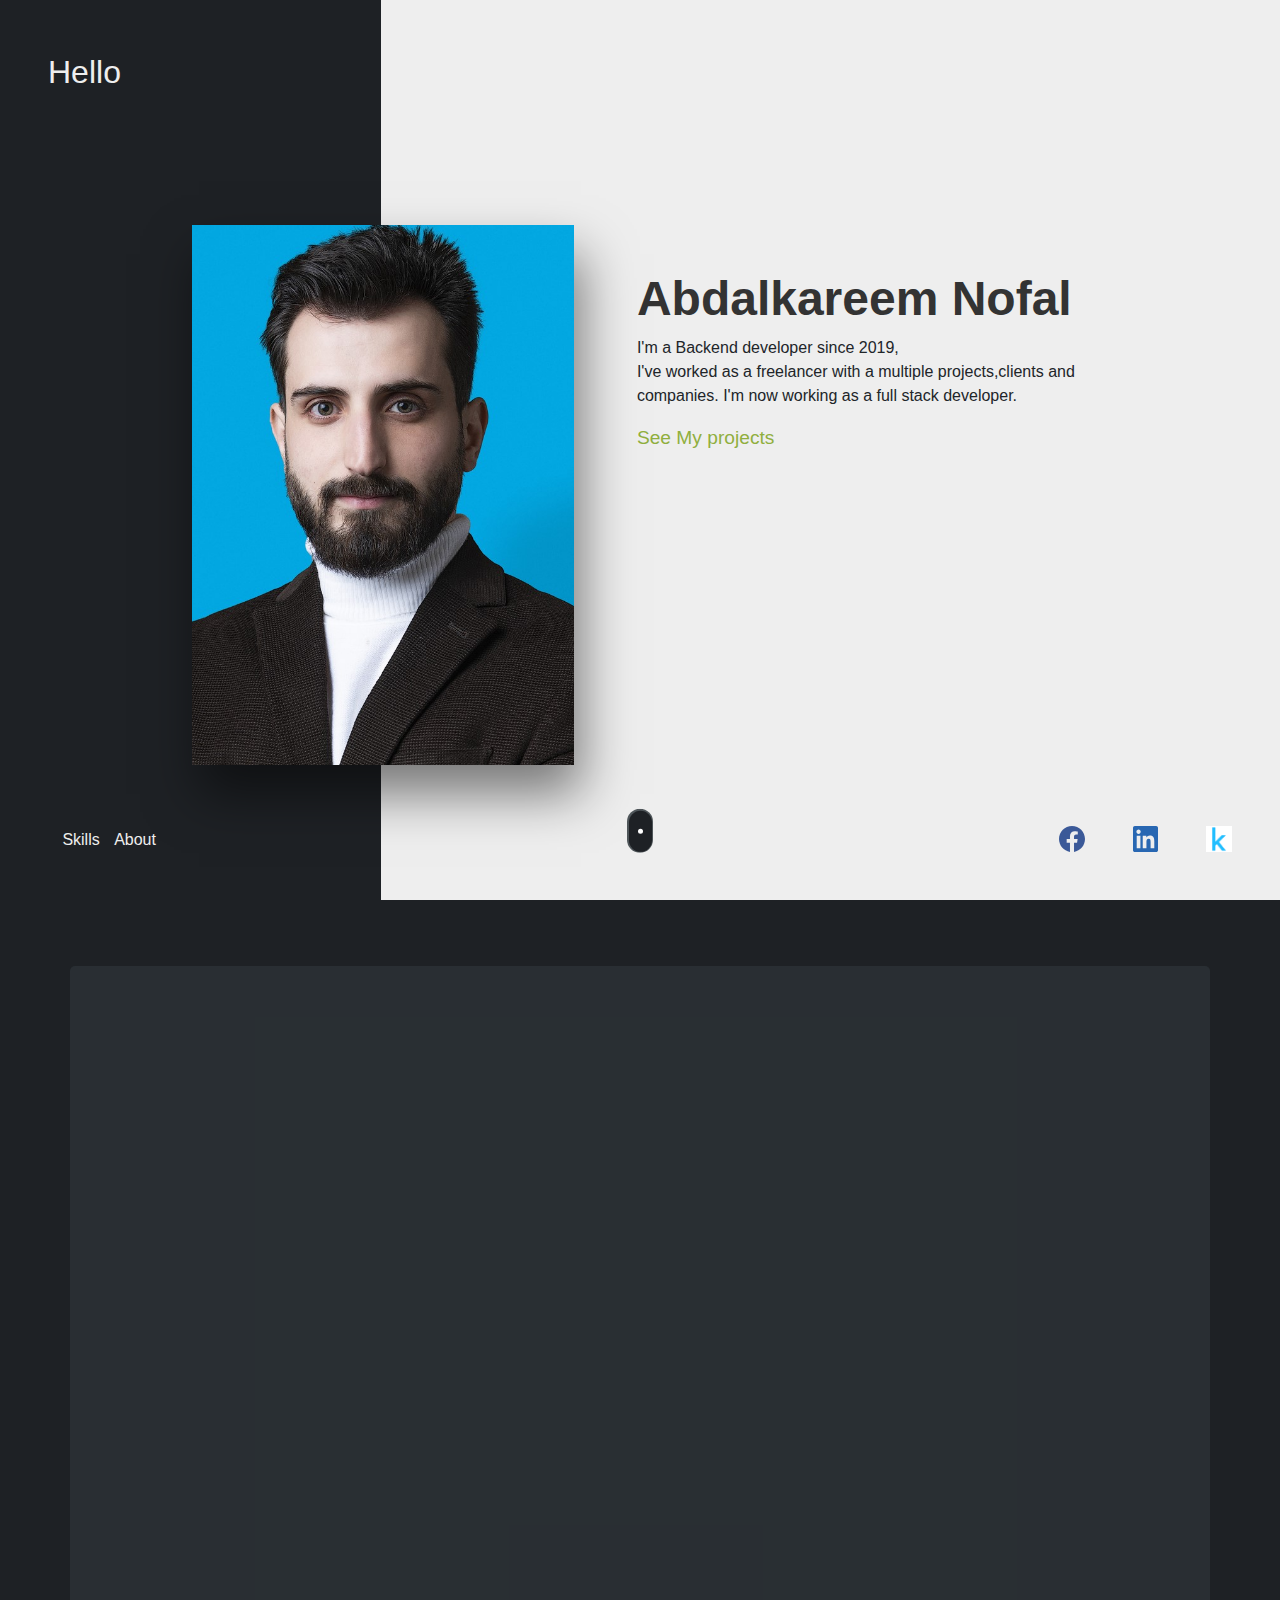
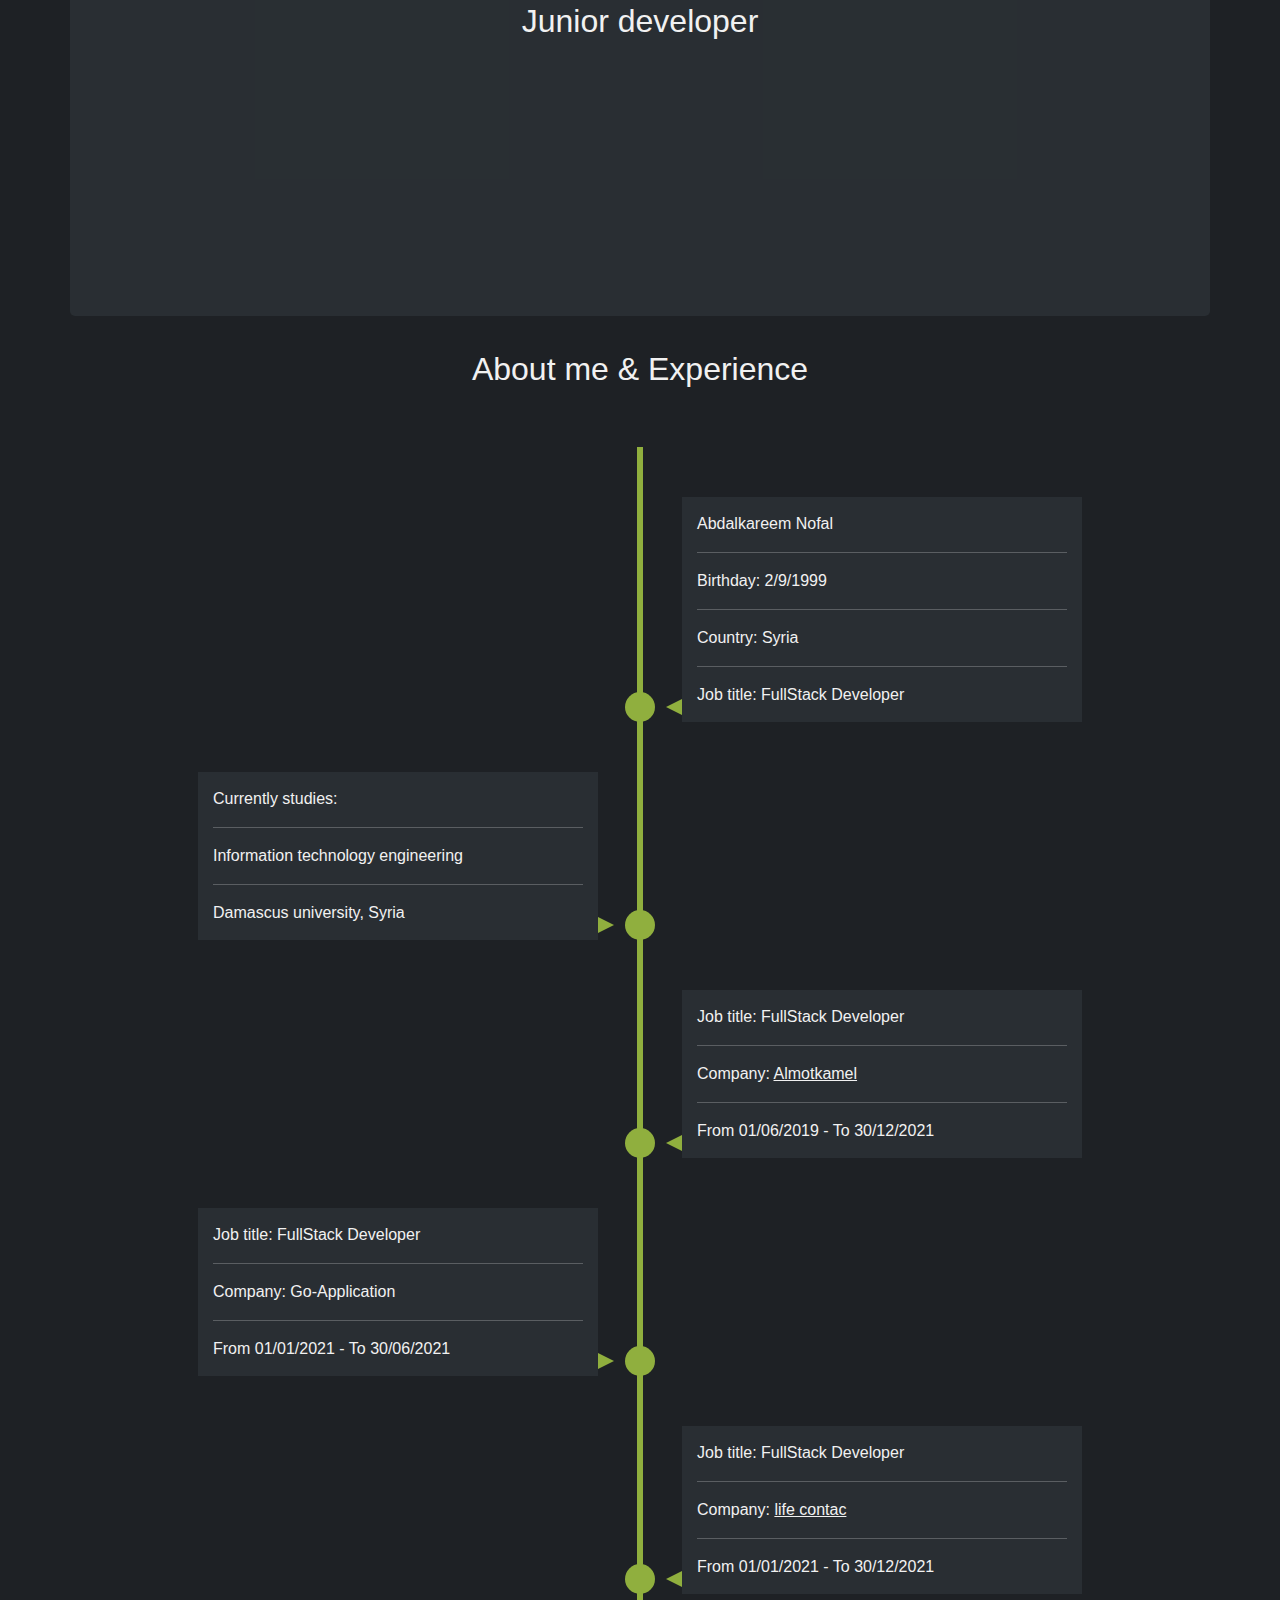
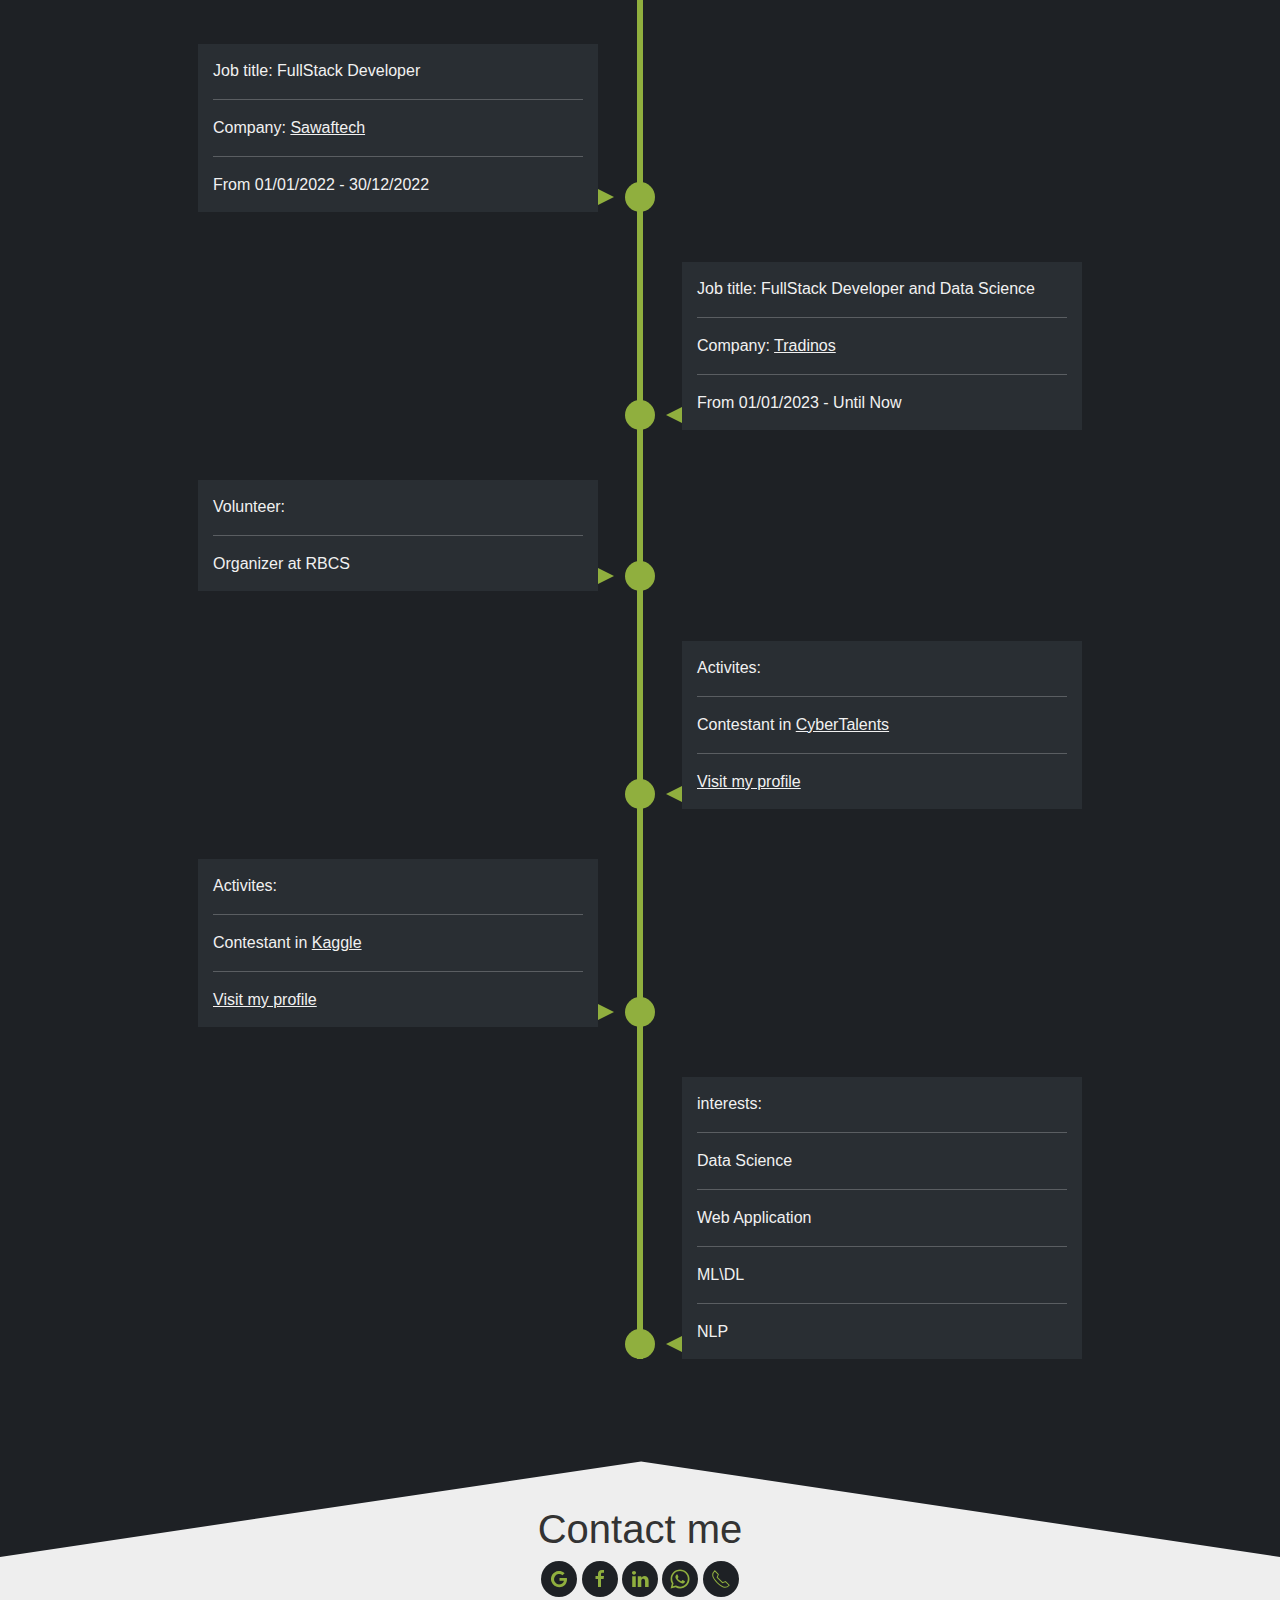
<file: index.html>
<!DOCTYPE html>

<html lang="en" class="no-js"><head><meta http-equiv="Content-Type" content="text/html; charset=UTF-8"><style>.jquery-ripples { position: relative; z-index: 0; }</style>
    
    <meta name="viewport" content="width=device-width, initial-scale=1.0">
    <meta name="keywords" content="Frontend developer, Frontend, Front-end, web developement, web design, web designer, Freelancer, Frontend freelancer, React, Reactjs, Vue, VueJS">
    <meta http-equiv="X-UA-Compatible" content="ie=edge">
    <meta name="description" content="Abdalkareem Nofal, Frontend developer portfolio">
    <meta name="theme-color" content="#1e2125">
    <meta name="msapplication-navbutton-color" content="#1e2125">
    <meta name="apple-mobile-web-app-status-bar-style" content="#1e2125">
    <title>Abdalkareem Nofal</title>
    <link rel="stylesheet" type="text/css" href="./css/css">
    <link rel="stylesheet" href="./css/aos.css">
    <link rel="stylesheet" href="./css/uikit.min.css">
    <link rel="stylesheet" href="./css/bootstrap.min.css">
    <link rel="stylesheet" href="./css/style.css">
    <!-- Global site tag (gtag.js) - Google Analytics -->
    <script src="./files/f.txt"></script><script src="./files/f(1).txt" id="google_shimpl"></script><script async="" src="./js/js"></script>
    <script>
        window.dataLayer = window.dataLayer || [];
        function gtag(){dataLayer.push(arguments);}
        gtag('js', new Date());
        gtag('config', 'G-85FP126YG2');
    </script>
    <script data-ad-client="ca-pub-6898356428995171" async="" src="./files/f(2).txt" data-checked-head="true"></script>
<meta http-equiv="origin-trial" content="Az6AfRvI8mo7yiW5fLfj04W21t0ig6aMsGYpIqMTaX60H+b0DkO1uDr+7BrzMcimWzv/[base64]"><meta http-equiv="origin-trial" content="[base64]"><meta http-equiv="origin-trial" content="[base64]"><link rel="preload" href="./files/f(3).txt" as="script"><script type="text/javascript" src="./files/f(3).txt"></script></head>

<body data-aos-easing="ease" data-aos-duration="400" data-aos-delay="0" style="">
    <div class="preloader" style="display: none;">
        <div class="msg" style="animation-name: done;">Success</div>
        <div id="console"><p>&lt;link rel='stylesheet' href='css/style.css'&gt;</p><p>&lt;/head&gt;</p><p>&lt;body&gt;</p><p>&lt;h1&gt;Name: Abdalkareem Nofal&lt;/h1&gt;</p><p>&lt;h1&gt;Age: 24&lt;/h1&gt;</p><p>&lt;h1&gt;Job title: Frontend developer&lt;/h1&gt;</p><p>&lt;h1&gt;Nationality: Syrian&lt;/h1&gt;</p><p>&lt;h1&gt;Studying at faculty of information technology engineering, Damascus univerity</p><p>&lt;h1&gt;SKILLS:&lt;/h1&gt;</p><p>&lt;p&gt;HTML,HTML5,Canvas&lt;/p&gt;</p><p>&lt;p&gt;CSS,CSS3,Bootstrap,Uikit&lt;/p&gt;</p><p>&lt;p&gt;Javascript,jQuery&lt;/p&gt;</p><p>&lt;p&gt;PugJS,GulpJS,Webpack&lt;/p&gt;</p><p>&lt;p&gt;ReactJS,PreactJS,Gatsby,Material-ui,NextJS&lt;/p&gt;</p><p>&lt;p&gt;VueJS,NuxtJS,Vuetify&lt;/p&gt;</p><p>script src=jquery.js</p><p>script src=popper.js</p><p>script src=bootstrap.js</p><p>script src=uikit.js</p><p>script src=uikit-icons.js</p><p>script src=gsap.js</p><p>script src=particles.js</p><p>script src=aos.js</p><p>&lt;html&gt;</p><p>&lt;head&gt;</p><p>&lt;meta charset='UTF-8'&gt;</p><p>&lt;meta name='viewport' content='width=device-width, initial-scale=1.0'&gt;</p><p>&lt;title&gt;Abdalkareem Nofal&lt;/title&gt;</p><p>&lt;link rel='stylesheet' href='css/bootstrap.min.css'&gt;</p></div>
    </div>
    <section id="intro">
        <div class="containers">
            <div class="scroll-btn" style="opacity: 1; transform: translate(-50%, 0%) translate(0px, -2.2px);">
                <div class="mouse"></div>
            </div>
            <div class="left-container" style="width: 405px;">
                <div class="main-title" style="opacity: 1; transform: translate(0px, 0px);">Hello</div>
                <div class="info" style="opacity: 1; transform: translate(0px, 0px);">
                    <a href="#skillsS">Skills</a>
                    <a href="#about">About</a>
                </div>
            </div>
            <div class="right-container" style="opacity: 1; width: 956px;">
                <div class="first-block"></div>
                <div class="menu-container">
                    <div class="menu" style="opacity: 1; transform: translate(0px, 0px);">
                        <span></span>
                        <span></span>
                        <span></span>
                    </div>
                </div>
                <div class="story" style="opacity: 1; transform: translate(0px, 0px);">
                    <h1>Abdalkareem Nofal</h1>
                    <p>I'm a Backend developer since 2019,<br> I've worked as a freelancer with a multiple
                        projects,clients and companies. I'm now working as a full stack developer.
                    </p>
                    <a class="scrollTo" href="./pages/projects.html#projects">See My projects</a>
                    
                </div>
                <div class="social-container">
                    <li class="social">
                        <ul style="transform: translate(0px, 0px); opacity: 1;">
                            <a href="https://www.facebook.com/profile.php?id=100040370405775" target="_blank">
                                <img src="./images/facebook.svg" alt="">
                            </a>
                        </ul>
                        <ul style="transform: translate(0px, 0px); opacity: 1;">
                            <a href="https://www.linkedin.com/in/abdalkreem-nofal-61a94b1a9/" target="_blank">
                                <img src="./images/linkedin.svg" alt="">
                            </a>
                        </ul>
                        <ul style="transform: translate(0px, 0px); opacity: 1;">
                            <a href="https://www.kaggle.com/abdalkreemnofal" target="_blank">
                                <img src="./images/kaggle.png" alt="">
                            </a>
                        </ul>
                    </li>
                </div>
            </div>
            <div class="center-container" style="transform: translate(0px, 0px); width: 382px;"></div>
        </div>
    </section>
    <section id="skills">
        <div class="container" id="particles-js">
            <div class="row" style="object-fit: contain;">
                
                <div class="skill" id="skillsS">
                    <div class="container-fluid">
                        <div class="row" style="object-fit: contain;">
                            <div class="col-md-12 text-center aos-init" data-aos="zoom-out">
                                <h2 class="mt-5">My techniques</h2>
                            </div>
                            <div class="col-md-3 col-sm-3 text-center aos-init" data-aos="zoom-out"  style="object-fit: contain;">
                                <img src="./images/html-5.svg" uk-tooltip="title: HTML, HTML5;pos: right" alt="" title="" aria-expanded="false" tabindex="0">
                            </div>

                            <div class="col-md-3 col-sm-3 text-center aos-init" data-aos="zoom-out"  style="object-fit: contain;">
                                <img src="./images/jquery-1.svg" class="jquery" uk-tooltip="title: JQuery;pos: right" alt="" title="" aria-expanded="false" tabindex="0">
                            </div>

                            <div class="col-md-3 col-sm-3 text-center aos-init" data-aos="zoom-in-up" style="object-fit: contain;">
                                <img src="./images/bootstrap-5-1.svg" uk-tooltip="title: Bootstrap CSS framework;pos: right" alt="" title="" aria-expanded="false" tabindex="0">
                            </div>
                            <div class="col-md-3 col-sm-3 text-center aos-init" data-aos="zoom-in-up" style="object-fit: contain;">
                                <img src="./images/javascript-4.svg" uk-tooltip="title: Javascript;pos: right" alt="" title="" aria-expanded="false" tabindex="0">
                            </div>
                            <div class="col-md-3 col-sm-3 text-center aos-init" data-aos="zoom-in-up" style="object-fit: contain;">
                                <img src="./images/php-logo.svg" class="jquery" uk-tooltip="title: PHP;pos: right" alt="" title="" aria-expanded="false" tabindex="0">
                            </div>
                            <div class="col-md-3 col-sm-3 text-center aos-init" data-aos="zoom-in-up" style="object-fit: contain;">
                                <img src="./images/python-logo.png" class="jquery" uk-tooltip="title: Python;pos: right" alt="" title="" aria-expanded="false" tabindex="0">
                            </div>
                            <div class="col-md-3 col-sm-3 text-center aos-init" data-aos="zoom-in-up" style="object-fit: contain;">
                                <img src="./images/css3.svg" class="jquery" uk-tooltip="title: CSS, CSS3;pos: right" alt="" title="" aria-expanded="false" tabindex="0" style="object-fit: contain;">
                            </div>
                            <!-- <div class="col-md-3 col-sm-3 text-center aos-init" data-aos="zoom-in-up">
                                <img src="./images/gulp.svg" uk-tooltip="title: GulpJS Task Runner;pos: left" alt="" title="" aria-expanded="false" tabindex="0">
                            </div>
                            <div class="col-md-3 col-sm-3 text-center aos-init" data-aos="zoom-out-up">
                                <img src="./images/gsap-greensock.svg" uk-tooltip="title: GreensockJS;pos: right" alt="" title="" aria-expanded="false" tabindex="0">
                            </div> -->
                            
                            <div class="col-md-3 col-sm-3 text-center aos-init" data-aos="zoom-out-up" style="object-fit: contain;">
                                <img src="./images/laravel.svg" uk-tooltip="title: Laravel framework;pos: left" title="" aria-expanded="false" tabindex="0">
                            </div>
                            <div class="col-md-3 col-sm-3 text-center aos-init" data-aos="zoom-out-up" style="object-fit: contain;">
                                <img src="./images/nodeJS.svg" uk-tooltip="title: Node JS;pos: left" title="" aria-expanded="false" tabindex="0">
                            </div>
                            <div class="col-md-3 col-sm-3 text-center aos-init" data-aos="zoom-out-up" style="object-fit: contain;">
                                <img src="./images/git.svg" uk-tooltip="title: Git version control;pos: right" class="jquery" title="" aria-expanded="false" tabindex="0">
                            </div>
                            <div class="col-md-3 col-sm-3 text-center aos-init" data-aos="zoom-out-up" style="object-fit: contain;">
                                <img src="./images/npm.svg" uk-tooltip="title: nodejs packages;pos: right" class="jquery" title="" aria-expanded="false" tabindex="0">
                            </div>
                            <div class="col-md-3 col-sm-3 text-center aos-init" data-aos="zoom-out-up" style="object-fit: contain;">
                                <img src="./images/babel-10.svg" uk-tooltip="title: ECMAScript;pos: right" class="jquery" title="" aria-expanded="false" tabindex="0">
                            </div>
                            <div class="col-md-3 col-sm-3 text-center aos-init" data-aos="zoom-out" style="object-fit: contain;">
                                <img src="./images/vue-9.svg" uk-tooltip="title: VueJS;pos: right" alt="" title="" aria-expanded="false" tabindex="0">
                            </div>
                            <div class="col-md-3 col-sm-3 text-center aos-init" data-aos="zoom-out" style="object-fit: contain;">
                                <img src="./images/opencart.png" uk-tooltip="title: OpenCart;pos: right" alt="" title="" aria-expanded="false" tabindex="0">
                            </div>
                            <div class="col-md-3 col-sm-3 text-center aos-init" data-aos="zoom-out" style="object-fit: contain;">
                                <img src="./images/x-cart.png" uk-tooltip="title: x-cart;pos: right" alt="" title="" aria-expanded="false" tabindex="0">
                            </div>
                            <div class="col-md-3 col-sm-3 text-center aos-init" data-aos="zoom-out" style="object-fit: contain;">
                                <img src="./images/java.png" uk-tooltip="title: Java;pos: right" alt="" title="" aria-expanded="false" tabindex="0">
                            </div>

                            <div class="col-md-12 mt-5 text-center">
                                <h2>Junior developer</h2>
                            </div>
                            <div class="col-md-3 col-sm-3 text-center aos-init" data-aos="zoom-out-up">
                                <img src="./images/material-ui-1.svg" uk-tooltip="title: MaterialUI - ReactJS;pos: right" alt="" title="" aria-expanded="false" tabindex="0">
                            </div>
                            <div class="col-md-3 col-sm-3 text-center aos-init" data-aos="zoom-out-up">
                                <img src="./images/vuetify.svg" uk-tooltip="title: Vuetify VueJS;pos: right" alt="" title="" aria-expanded="false" tabindex="0">
                            </div>
                            <div class="col-md-3 col-sm-3 text-center aos-init" data-aos="zoom-out">
                                <img src="./images/react-2.svg" uk-tooltip="title: ReactJS;pos: right" alt="" title="" aria-expanded="false" tabindex="0">
                            </div>
                            <div class="col-md-3 col-sm-3 text-center aos-init" data-aos="zoom-out">
                                <img src="./images/django.png" uk-tooltip="title: Django;pos: right" alt="" title="" aria-expanded="false" tabindex="0">
                            </div>
                            <!-- <div class="col-md-3 col-sm-3 text-center aos-init" data-aos="zoom-out">
                                <img src="./images/next-js-seeklogo.com.svg" uk-tooltip="title: Nextjs;pos: right" class="jquery" alt="" title="" aria-expanded="false" tabindex="0">
                            </div> -->
                            <!-- <div class="col-md-3 col-sm-3 text-center aos-init" data-aos="zoom-out">
                                <img src="./images/preact-seeklogo.com.svg" uk-tooltip="title: PreactJS;pos: right" alt="" title="" aria-expanded="false" tabindex="0">
                            </div> -->
                            <!-- <div class="col-md-3 col-sm-3 text-center aos-init" data-aos="zoom-out">
                                <img src="./images/Gatsby-Logo.svg" class="nuxt" uk-tooltip="title: Gatsby with ReactJS;pos: left" alt="" title="" aria-expanded="false" tabindex="0">
                            </div> -->
                           
                            <!-- <div class="col-md-3 col-sm-3 text-center aos-init" data-aos="zoom-out">
                                <img src="./images/nuxtjs-ar21.svg" class="nuxt" uk-tooltip="title: NuxtJS;pos: right" alt="" title="" aria-expanded="false" tabindex="0">
                            </div> -->
                            <div class="col-md-3 col-sm-3 text-center aos-init" data-aos="zoom-out">
                                <img src="./images/mongodb.svg" uk-tooltip="title: MongoDB;pos: right" alt="" title="" aria-expanded="false" tabindex="0">
                            </div>
                            <div class="col-md-3 col-sm-3 text-center aos-init" data-aos="zoom-out">
                                <img src="./images/webpack-icon.svg" uk-tooltip="title: Webpack;pos: right" alt="" title="" aria-expanded="false" tabindex="0">
                            </div>
                            
                        </div>
                    </div>
                </div>
                <section class="timeline">
                    <div class="text-center" id="about">
                        <h2>About me &amp; Experience</h2>
                    </div>
                    <ul>
                        <li class="in-view">
                            <div>
                                Abdalkareem Nofal
                                <hr>
                                Birthday: 2/9/1999
                                <hr>
                                Country: Syria
                                <hr>
                                Job title: FullStack Developer
                            </div>
                        </li>
                        <li class="in-view">
                            <div>
                                Currently studies:
                                <hr>
                                Information technology engineering
                                <hr>
                                Damascus university, Syria
                            </div>
                        </li>
                       
                        <li class="in-view">
                            <div>
                                Job title: FullStack Developer
                                <hr>
                                Company: <a href="https://almotkamel.com/" target="_blank" class="text-decoration-underline">Almotkamel</a>
                                <hr>
                                From 01/06/2019 - To 30/12/2021
                                
                            </div>
                        </li>
                        <li class="in-view">
                            <div>
                                Job title: FullStack Developer
                                <hr>
                                Company: Go-Application
                                <hr>
                                From 01/01/2021 - To 30/06/2021
                            </div>
                        </li>
                        <li class="in-view">
                            <div>
                                Job title: FullStack Developer
                                <hr>
                                Company:  <a href="https://www.lifecontac.com/" target="_blank" class="text-decoration-underline">life contac</a>
                                <hr>
                                From 01/01/2021 - To 30/12/2021
                            </div>
                        </li>
                        <li class="in-view">
                            <div>
                                Job title: FullStack Developer
                                <hr>
                                Company: <a href="https://sawaftech.com/" target="_blank" class="text-decoration-underline">Sawaftech</a>
                                <hr>
                                From 01/01/2022 - 30/12/2022
                            </div>
                        </li>
                        <li class="in-view">
                            <div>
                                Job title: FullStack Developer and Data Science
                                <hr>
                                Company: <a href="https://tradinos.com/" target="_blank" class="text-decoration-underline">Tradinos</a>
                                <hr>
                                From 01/01/2023 - Until Now
                            </div>
                        </li>
                        <li class="in-view">
                            <div>
                                Volunteer:
                                <hr>
                                Organizer at RBCS
                               </div>
                        </li>
                        <li class="in-view">
                            <div>
                                Activites:
                                <hr>
                                Contestant in <a href="https://cybertalents.com/" target="_blank" class="text-decoration-underline">CyberTalents</a>
                                <hr>
                                <a class="text-decoration-underline" target="_blank" href="https://cybertalents.com/members/abdalkreemNofal/profile">Visit my profile</a>
                            </div>
                        </li>
                        <li class="in-view">
                            <div>
                                Activites:
                                <hr>
                                Contestant in <a href="https://www.kaggle.com/" target="_blank" class="text-decoration-underline">Kaggle</a>
                                <hr>
                                <a class="text-decoration-underline" target="_blank" href="https://www.kaggle.com/abdalkreemnofal">Visit my profile</a>
                            </div>
                        </li>
                        <li class="in-view">
                            <div>
                                interests:
                                <hr>
                                Data Science
                                <hr>
                                Web Application
                                <hr>
                                ML\DL
                                <hr>
                                NLP
                            </div>
                        </li>
                    </ul>
                </section>
            </div>
        <canvas class="particles-js-canvas-el" width="1356" height="5121" style="width: 100%; height: 100%;"></canvas></div>
    </section>
    <section id="contact">
        <div class="custom-shape-divider-top-1613751319">
            <svg data-name="Layer 1" xmlns="http://www.w3.org/2000/svg" viewBox="0 0 1200 120" preserveAspectRatio="none">
                <path d="M598.97 114.72L0 0 0 120 1200 120 1200 0 598.97 114.72z" class="shape-fill"></path>
            </svg>
        </div>
        <div class="text-center pt-5">
            <h1>Contact me</h1>
        </div>
        <div class="content">
            <a href="abdalkreemnofal09565@gmail.com" class="uk-icon-button uk-icon" uk-icon="google"><svg width="20" height="20" viewBox="0 0 20 20" xmlns="http://www.w3.org/2000/svg" data-svg="google"><path d="M17.86,9.09 C18.46,12.12 17.14,16.05 13.81,17.56 C9.45,19.53 4.13,17.68 2.47,12.87 C0.68,7.68 4.22,2.42 9.5,2.03 C11.57,1.88 13.42,2.37 15.05,3.65 C15.22,3.78 15.37,3.93 15.61,4.14 C14.9,4.81 14.23,5.45 13.5,6.14 C12.27,5.08 10.84,4.72 9.28,4.98 C8.12,5.17 7.16,5.76 6.37,6.63 C4.88,8.27 4.62,10.86 5.76,12.82 C6.95,14.87 9.17,15.8 11.57,15.25 C13.27,14.87 14.76,13.33 14.89,11.75 L10.51,11.75 L10.51,9.09 L17.86,9.09 L17.86,9.09 Z"></path></svg></a>
            <a href="https://www.facebook.com/profile.php?id=100040370405775" target="_blank" class="uk-icon-button uk-icon" uk-icon="facebook"><svg width="20" height="20" viewBox="0 0 20 20" xmlns="http://www.w3.org/2000/svg" data-svg="facebook"><path d="M11,10h2.6l0.4-3H11V5.3c0-0.9,0.2-1.5,1.5-1.5H14V1.1c-0.3,0-1-0.1-2.1-0.1C9.6,1,8,2.4,8,5v2H5.5v3H8v8h3V10z"></path></svg></a>
            <a href="https://www.linkedin.com/in/abdalkreem-nofal-61a94b1a9/" target="_blank" class="uk-icon-button uk-icon" uk-icon="linkedin"><svg width="20" height="20" viewBox="0 0 20 20" xmlns="http://www.w3.org/2000/svg" data-svg="linkedin"><path d="M5.77,17.89 L5.77,7.17 L2.21,7.17 L2.21,17.89 L5.77,17.89 L5.77,17.89 Z M3.99,5.71 C5.23,5.71 6.01,4.89 6.01,3.86 C5.99,2.8 5.24,2 4.02,2 C2.8,2 2,2.8 2,3.85 C2,4.88 2.77,5.7 3.97,5.7 L3.99,5.7 L3.99,5.71 L3.99,5.71 Z"></path><path d="M7.75,17.89 L11.31,17.89 L11.31,11.9 C11.31,11.58 11.33,11.26 11.43,11.03 C11.69,10.39 12.27,9.73 13.26,9.73 C14.55,9.73 15.06,10.71 15.06,12.15 L15.06,17.89 L18.62,17.89 L18.62,11.74 C18.62,8.45 16.86,6.92 14.52,6.92 C12.6,6.92 11.75,7.99 11.28,8.73 L11.3,8.73 L11.3,7.17 L7.75,7.17 C7.79,8.17 7.75,17.89 7.75,17.89 L7.75,17.89 L7.75,17.89 Z"></path></svg></a>
            <a href="https://wa.me/+963998554866/?text=Hello%20Abdalkareem!" target="_blank" class="uk-icon-button uk-icon" uk-icon="whatsapp"><svg width="20" height="20" viewBox="0 0 20 20" xmlns="http://www.w3.org/2000/svg" data-svg="whatsapp"><path d="M16.7,3.3c-1.8-1.8-4.1-2.8-6.7-2.8c-5.2,0-9.4,4.2-9.4,9.4c0,1.7,0.4,3.3,1.3,4.7l-1.3,4.9l5-1.3c1.4,0.8,2.9,1.2,4.5,1.2 l0,0l0,0c5.2,0,9.4-4.2,9.4-9.4C19.5,7.4,18.5,5,16.7,3.3 M10.1,17.7L10.1,17.7c-1.4,0-2.8-0.4-4-1.1l-0.3-0.2l-3,0.8l0.8-2.9 l-0.2-0.3c-0.8-1.2-1.2-2.7-1.2-4.2c0-4.3,3.5-7.8,7.8-7.8c2.1,0,4.1,0.8,5.5,2.3c1.5,1.5,2.3,3.4,2.3,5.5 C17.9,14.2,14.4,17.7,10.1,17.7 M14.4,11.9c-0.2-0.1-1.4-0.7-1.6-0.8c-0.2-0.1-0.4-0.1-0.5,0.1c-0.2,0.2-0.6,0.8-0.8,0.9 c-0.1,0.2-0.3,0.2-0.5,0.1c-0.2-0.1-1-0.4-1.9-1.2c-0.7-0.6-1.2-1.4-1.3-1.6c-0.1-0.2,0-0.4,0.1-0.5C8,8.8,8.1,8.7,8.2,8.5 c0.1-0.1,0.2-0.2,0.2-0.4c0.1-0.2,0-0.3,0-0.4C8.4,7.6,7.9,6.5,7.7,6C7.5,5.5,7.3,5.6,7.2,5.6c-0.1,0-0.3,0-0.4,0 c-0.2,0-0.4,0.1-0.6,0.3c-0.2,0.2-0.8,0.8-0.8,2c0,1.2,0.8,2.3,1,2.4c0.1,0.2,1.7,2.5,4,3.5c0.6,0.2,1,0.4,1.3,0.5 c0.6,0.2,1.1,0.2,1.5,0.1c0.5-0.1,1.4-0.6,1.6-1.1c0.2-0.5,0.2-1,0.1-1.1C14.8,12.1,14.6,12,14.4,11.9"></path></svg></a>
            <a href="tel: +963998554866" class="uk-icon-button uk-icon" uk-icon="receiver"><svg width="20" height="20" viewBox="0 0 20 20" xmlns="http://www.w3.org/2000/svg" data-svg="receiver"><path fill="none" stroke="#000" stroke-width="1.01" d="M6.189,13.611C8.134,15.525 11.097,18.239 13.867,18.257C16.47,18.275 18.2,16.241 18.2,16.241L14.509,12.551L11.539,13.639L6.189,8.29L7.313,5.355L3.76,1.8C3.76,1.8 1.732,3.537 1.7,6.092C1.667,8.809 4.347,11.738 6.189,13.611"></path></svg></a>
        </div>
    </section>
    <script src="./js/jquery-3.5.1.min.js"></script>
    <script src="./js/popper.min.js"></script>
    <script src="./js/bootstrap.min.js"></script>
    <script src="./js/uikit.min.js"></script>
    <script src="./js/uikit-icons.min.js"></script>
    <script src="./js/gsap.min.js"></script>
    <script src="./js/particles.min.js"></script>
    <script src="./js/aos.js"></script>
    <script src="./js/jquery.ripples-min.js"></script>
    <script type="text/javascript">
        var intervalID = window.setInterval(updateScreen, 200);
        var c = document.getElementById("console");
        var txt = [
            "<html>",
            "<head>",
            "<meta charset='UTF-8'>",
            "<meta name='viewport' content='width=device-width, initial-scale=1.0'>",
            "<title>Abdalkareem Nofal</title>",
            "<link rel='stylesheet' href='css/bootstrap.min.css'>",
            "<link rel='stylesheet' href='css/style.css'>",
            "</head>",
            "<body>",
            "<h1>Name: Abdalkareem Nofal</h1>",
            "<h1>Age: 24</h1>",
            "<h1>Job title: FullStack developer and data science </h1>",
            "<h1>Nationality: Syrian</h1>",
            "<h1>Studying at faculty of information technology engineering, Damascus univerity",
            "<h1>SKILLS:</h1>",
            "<p>HTML,HTML5,Canvas</p>",
            "<p>CSS,CSS3,Bootstrap,Uikit</p>",
            "<p>Javascript,jQuery</p>",
            "<p>vite,Webpack</p>",
            "<p>ReactJS,Material-ui,NextJS</p>",
            "<p>Laravel,Django,database</p>",
            "<p>VueJS,NuxtJS,Vuetify</p>",
            "<p>NodeJS, mongoDB</p>",
            "script src=jquery.js",
            "script src=bootstrap.js",

        ];
        var docfrag = document.createDocumentFragment();
        function updateScreen() {
            //Shuffle the "txt" array
            txt.push(txt.shift());
            //Rebuild document fragment
            txt.forEach(function (e) {
                var p = document.createElement("p");
                p.textContent = e;
                docfrag.appendChild(p);
            });
            //Clear DOM body
            while (c.firstChild) {
                c.removeChild(c.firstChild);
            }
            c.appendChild(docfrag);
        }

    </script>
    <script type="text/javascript">
        if (window.matchMedia("(max-width: 1000px)").matches) {
            $('.col-md-3').removeAttr("data-aos");
            $('.col-md-12').removeAttr("data-aos");
            $('.skill .col-md-3').css("width", "33.333%");
            $('.timeline ul li').addClass('in-view');
            $('.codepen').removeClass("data-default-tab").attr("data-default-tab", "result");
        }
        $(document).ready(function () {
            $('.scrollTo').click(function () {
                $('.visible').removeClass("visible");
                $('#projects').addClass("visible");
            });

            setTimeout(function () {
                clearInterval(intervalID);
                $('.msg').html("Success");
                $('.msg').css("animationName", "done");
                setTimeout(function () {
                    $('.preloader').slideUp();
                }, 500);
            }, 6000);

            setTimeout(function () {
                if (window.matchMedia("(min-width: 1000px)").matches) {
                    AOS.init();
                    TweenMax.from(".left-container", 2, {
                        width: "0",
                        ease: Expo.easeInOut
                    });
                    TweenMax.from(".right-container", 2, {
                        delay: 1.5,
                        width: "0",
                        opacity: "0",
                        ease: Expo.easeInOut
                    });
                    TweenMax.from(".center-container", 2, {
                        delay: 3,
                        width: "0",
                        x: -20,
                        ease: Expo.easeInOut
                    });
                    TweenMax.from(".main-title", 2, {
                        delay: 1.5,
                        y: 20,
                        opacity: 0,
                        ease: Expo.easeInOut
                    });
                    TweenMax.from(".info", 2, {
                        delay: 1.5,
                        y: 50,
                        opacity: 0,
                        scale: 2.5,
                        ease: Expo.easeInOut
                    });
                    TweenMax.from(".scroll-btn", 2, {
                        delay: 4.2,
                        y: 0,
                        opacity: 0,
                        scale: 2.5,
                        ease: Expo.easeInOut
                    });
                    TweenMax.from(".story", 2, {
                        delay: 2.5,
                        y: 20,
                        opacity: 0,
                        ease: Expo.easeInOut
                    });
                    TweenMax.from(".menu", 2, {
                        delay: 3.5,
                        y: 20,
                        opacity: 0,
                        rotation: 90,
                        ease: Expo.easeInOut
                    });
                    TweenMax.staggerFrom(
                        ".social ul",
                        2,
                        {
                            delay: 3.8,
                            opacity: 0,
                            y: 20,
                            ease: Expo.easeInOut
                        },
                        0.1
                    );

                    var items = document.querySelectorAll(".timeline li");
                    // check if an element is in viewport
                    function isElementInViewport(el) {
                        var rect = el.getBoundingClientRect();
                        return (
                            rect.top >= 0 &&
                            rect.left >= 0 &&
                            rect.bottom <= (window.innerHeight || document.documentElement.clientHeight) &&
                            rect.right <= (window.innerWidth || document.documentElement.clientWidth)
                        );
                    }

                    function callbackFunc() {
                        for (var i = 0; i < items.length; i++) {
                            if (isElementInViewport(items[i])) {
                                items[i].classList.add("in-view");
                            }
                        }
                    }

                    // listen for events
                    window.addEventListener("load", callbackFunc);
                    window.addEventListener("resize", callbackFunc);
                    window.addEventListener("scroll", callbackFunc);

                    particlesJS("particles-js", { "particles": { "number": { "value": 100, "density": { "enable": true, "value_area": 800 } }, "color": { "value": "#9acc14" }, "shape": { "type": "circle", "stroke": { "width": 0, "color": "#000000" }, "polygon": { "nb_sides": 5 }, "image": { "src": "img/github.svg", "width": 100, "height": 100 } }, "opacity": { "value": 0.5, "random": false, "anim": { "enable": false, "speed": 1, "opacity_min": 0.1, "sync": false } }, "size": { "value": 1, "random": true, "anim": { "enable": false, "speed": 40, "size_min": 0.1, "sync": false } }, "line_linked": { "enable": true, "distance": 150, "color": "#9acc14", "opacity": 0.4, "width": 1 }, "move": { "enable": true, "speed": 2, "direction": "none", "random": false, "straight": false, "out_mode": "out", "bounce": false, "attract": { "enable": false, "rotateX": 600, "rotateY": 1200 } } }, "interactivity": { "detect_on": "canvas", "events": { "onhover": { "enable": false, "mode": "repulse" }, "onclick": { "enable": false, "mode": "push" }, "resize": true }, "modes": { "grab": { "distance": 400, "line_linked": { "opacity": 1 } }, "bubble": { "distance": 400, "size": 40, "duration": 2, "opacity": 8, "speed": 3 }, "repulse": { "distance": 200, "duration": 0.4 }, "push": { "particles_nb": 4 }, "remove": { "particles_nb": 2 } } }, "retina_detect": true });
                }
                else {
                    particlesJS("particles-js", { "particles": { "number": { "value": 100, "density": { "enable": true, "value_area": 800 } }, "color": { "value": "#9acc14" }, "shape": { "type": "circle", "stroke": { "width": 0, "color": "#000000" }, "polygon": { "nb_sides": 5 }, "image": { "src": "img/github.svg", "width": 100, "height": 100 } }, "opacity": { "value": 0.5, "random": false, "anim": { "enable": false, "speed": 1, "opacity_min": 0.1, "sync": false } }, "size": { "value": 1, "random": true, "anim": { "enable": false, "speed": 40, "size_min": 0.1, "sync": false } }, "line_linked": { "enable": true, "distance": 150, "color": "#9acc14", "opacity": 0.4, "width": 1 }, "move": { "enable": false, "speed": 2, "direction": "none", "random": false, "straight": false, "out_mode": "out", "bounce": false, "attract": { "enable": false, "rotateX": 600, "rotateY": 1200 } } }, "interactivity": { "detect_on": "canvas", "events": { "onhover": { "enable": false, "mode": "repulse" }, "onclick": { "enable": false, "mode": "push" }, "resize": true }, "modes": { "grab": { "distance": 400, "line_linked": { "opacity": 1 } }, "bubble": { "distance": 400, "size": 40, "duration": 2, "opacity": 8, "speed": 3 }, "repulse": { "distance": 200, "duration": 0.4 }, "push": { "particles_nb": 4 }, "remove": { "particles_nb": 2 } } }, "retina_detect": true });
                }

            }, 6500);

        });
    </script>



<!-- <ins class="adsbygoogle adsbygoogle-noablate" data-adsbygoogle-status="done" style="display: none !important;" data-ad-status="unfilled"><div id="aswift_0_host" style="border: none; height: 0px; width: 0px; margin: 0px; padding: 0px; position: relative; visibility: visible; background-color: transparent; display: inline-block;" tabindex="0" title="Advertisement" aria-label="Advertisement"><iframe id="aswift_0" name="aswift_0" style="left:0;position:absolute;top:0;border:0;width:undefinedpx;height:undefinedpx;" sandbox="allow-forms allow-popups allow-popups-to-escape-sandbox allow-same-origin allow-scripts allow-top-navigation-by-user-activation" frameborder="0" marginwidth="0" marginheight="0" vspace="0" hspace="0" allowtransparency="true" scrolling="no" src="./pages/ads.html" data-google-container-id="a!1" data-load-complete="true"></iframe></div></ins><iframe src="./pages/aframe.html" width="0" height="0" style="display: none;"></iframe></body><iframe id="google_esf" name="google_esf" src="./pages/zrt_lookup.html" style="display: none;"></iframe></html> -->
</file>
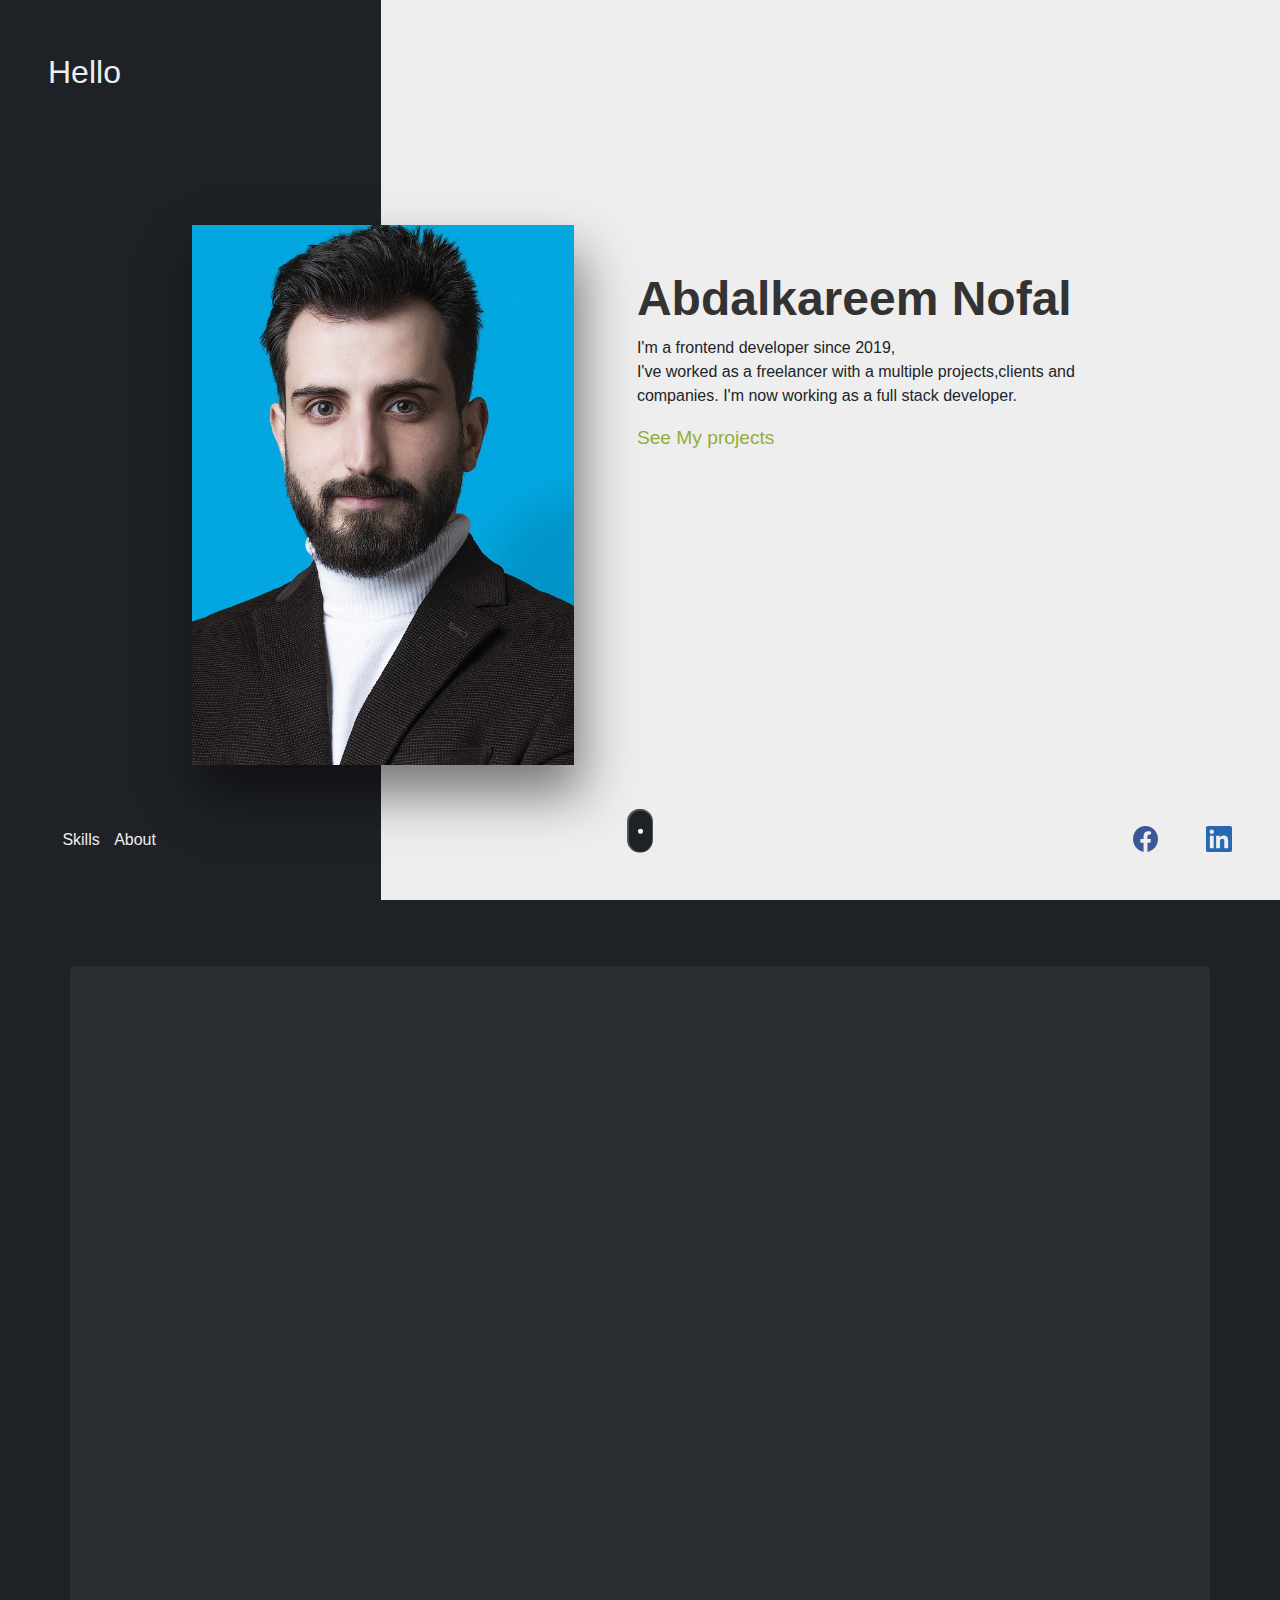
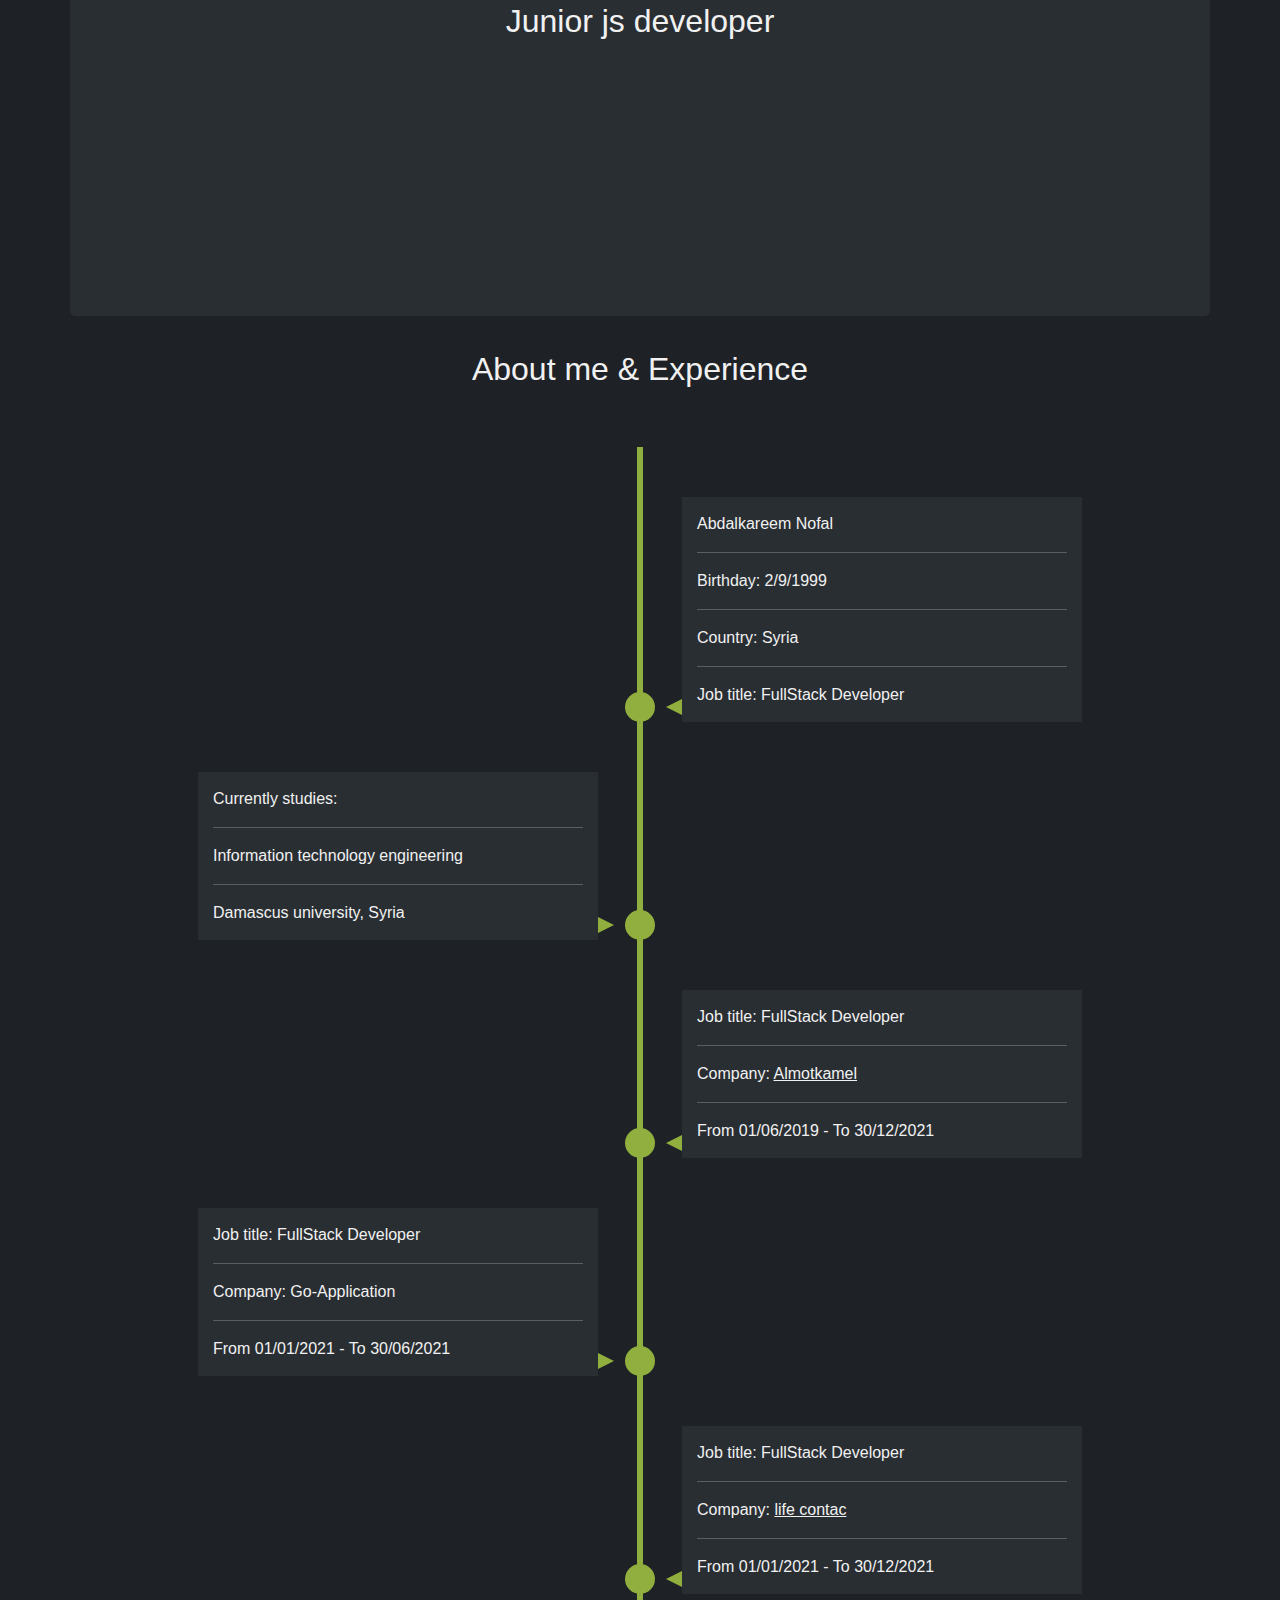
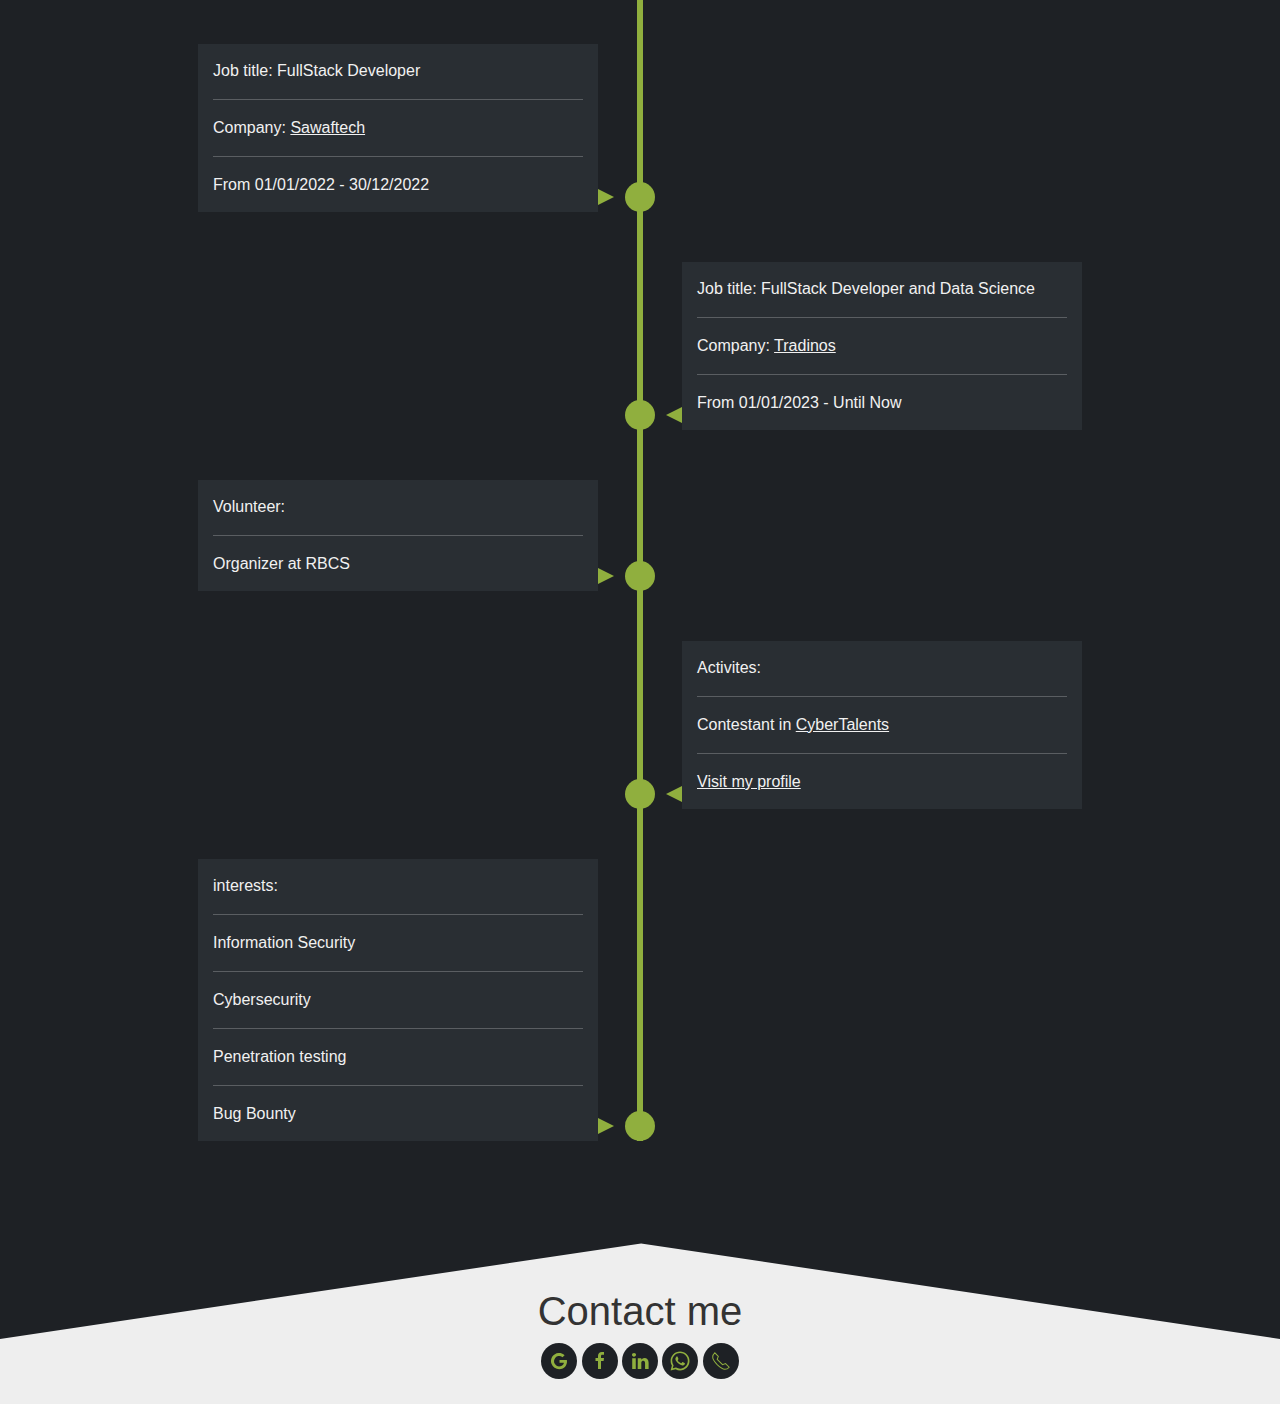
<file: New folder/Abdalkareem Nofal.html>
<!DOCTYPE html>

<html lang="en" class="no-js"><head><meta http-equiv="Content-Type" content="text/html; charset=UTF-8"><style>.jquery-ripples { position: relative; z-index: 0; }</style>
    
    <meta name="viewport" content="width=device-width, initial-scale=1.0">
    <meta name="keywords" content="Frontend developer, Frontend, Front-end, web developement, web design, web designer, Freelancer, Frontend freelancer, React, Reactjs, Vue, VueJS">
    <meta http-equiv="X-UA-Compatible" content="ie=edge">
    <meta name="description" content="Abdalkareem Nofal, Frontend developer portfolio">
    <meta name="theme-color" content="#1e2125">
    <meta name="msapplication-navbutton-color" content="#1e2125">
    <meta name="apple-mobile-web-app-status-bar-style" content="#1e2125">
    <title>Abdalkareem Nofal</title>
    <link rel="stylesheet" type="text/css" href="./css/css">
    <link rel="stylesheet" href="./css/aos.css">
    <link rel="stylesheet" href="./css/uikit.min.css">
    <link rel="stylesheet" href="./css/bootstrap.min.css">
    <link rel="stylesheet" href="./css/style.css">
    <!-- Global site tag (gtag.js) - Google Analytics -->
    <script src="./files/f.txt"></script><script src="./files/f(1).txt" id="google_shimpl"></script><script async="" src="./js/js"></script>
    <script>
        window.dataLayer = window.dataLayer || [];
        function gtag(){dataLayer.push(arguments);}
        gtag('js', new Date());
        gtag('config', 'G-85FP126YG2');
    </script>
    <script data-ad-client="ca-pub-6898356428995171" async="" src="./files/f(2).txt" data-checked-head="true"></script>
<meta http-equiv="origin-trial" content="Az6AfRvI8mo7yiW5fLfj04W21t0ig6aMsGYpIqMTaX60H+b0DkO1uDr+7BrzMcimWzv/[base64]"><meta http-equiv="origin-trial" content="[base64]"><meta http-equiv="origin-trial" content="[base64]"><link rel="preload" href="./files/f(3).txt" as="script"><script type="text/javascript" src="./files/f(3).txt"></script></head>

<body data-aos-easing="ease" data-aos-duration="400" data-aos-delay="0" style="">
    <div class="preloader" style="display: none;">
        <div class="msg" style="animation-name: done;">Success</div>
        <div id="console"><p>&lt;link rel='stylesheet' href='css/style.css'&gt;</p><p>&lt;/head&gt;</p><p>&lt;body&gt;</p><p>&lt;h1&gt;Name: Abdalkareem Nofal&lt;/h1&gt;</p><p>&lt;h1&gt;Age: 24&lt;/h1&gt;</p><p>&lt;h1&gt;Job title: Frontend developer&lt;/h1&gt;</p><p>&lt;h1&gt;Nationality: Syrian&lt;/h1&gt;</p><p>&lt;h1&gt;Studying at faculty of information technology engineering, Damascus univerity</p><p>&lt;h1&gt;SKILLS:&lt;/h1&gt;</p><p>&lt;p&gt;HTML,HTML5,Canvas&lt;/p&gt;</p><p>&lt;p&gt;CSS,CSS3,Bootstrap,Uikit&lt;/p&gt;</p><p>&lt;p&gt;Javascript,jQuery&lt;/p&gt;</p><p>&lt;p&gt;PugJS,GulpJS,Webpack&lt;/p&gt;</p><p>&lt;p&gt;ReactJS,PreactJS,Gatsby,Material-ui,NextJS&lt;/p&gt;</p><p>&lt;p&gt;VueJS,NuxtJS,Vuetify&lt;/p&gt;</p><p>script src=jquery.js</p><p>script src=popper.js</p><p>script src=bootstrap.js</p><p>script src=uikit.js</p><p>script src=uikit-icons.js</p><p>script src=gsap.js</p><p>script src=particles.js</p><p>script src=aos.js</p><p>&lt;html&gt;</p><p>&lt;head&gt;</p><p>&lt;meta charset='UTF-8'&gt;</p><p>&lt;meta name='viewport' content='width=device-width, initial-scale=1.0'&gt;</p><p>&lt;title&gt;Abdalkareem Nofal&lt;/title&gt;</p><p>&lt;link rel='stylesheet' href='css/bootstrap.min.css'&gt;</p></div>
    </div>
    <section id="intro">
        <div class="containers">
            <div class="scroll-btn" style="opacity: 1; transform: translate(-50%, 0%) translate(0px, -2.2px);">
                <div class="mouse"></div>
            </div>
            <div class="left-container" style="width: 405px;">
                <div class="main-title" style="opacity: 1; transform: translate(0px, 0px);">Hello</div>
                <div class="info" style="opacity: 1; transform: translate(0px, 0px);">
                    <a href="#skillsS">Skills</a>
                    <a href="#about">About</a>
                </div>
            </div>
            <div class="right-container" style="opacity: 1; width: 956px;">
                <div class="first-block"></div>
                <div class="menu-container">
                    <div class="menu" style="opacity: 1; transform: translate(0px, 0px);">
                        <span></span>
                        <span></span>
                        <span></span>
                    </div>
                </div>
                <div class="story" style="opacity: 1; transform: translate(0px, 0px);">
                    <h1>Abdalkareem Nofal</h1>
                    <p>I'm a frontend developer since 2019,<br> I've worked as a freelancer with a multiple
                        projects,clients and companies. I'm now working as a full stack developer.
                    </p>
                    <a class="scrollTo" href="./projects.html#projects">See My projects</a>
                    
                </div>
                <div class="social-container">
                    <li class="social">
                        <ul style="transform: translate(0px, 0px); opacity: 1;">
                            <a href="https://www.facebook.com/profile.php?id=100040370405775" target="_blank">
                                <img src="./images/facebook.svg" alt="">
                            </a>
                        </ul>
                        <ul style="transform: translate(0px, 0px); opacity: 1;">
                            <a href="https://www.linkedin.com/in/abdalkreem-nofal-61a94b1a9/" target="_blank">
                                <img src="./images/linkedin.svg" alt="">
                            </a>
                        </ul>
                    </li>
                </div>
            </div>
            <div class="center-container" style="transform: translate(0px, 0px); width: 382px;"></div>
        </div>
    </section>
    <section id="skills">
        <div class="container" id="particles-js">
            <div class="row" style="object-fit: contain;">
                
                <div class="skill" id="skillsS">
                    <div class="container-fluid">
                        <div class="row" style="object-fit: contain;">
                            <div class="col-md-12 text-center aos-init" data-aos="zoom-out">
                                <h2 class="mt-5">My techniques</h2>
                            </div>
                            <div class="col-md-3 col-sm-3 text-center aos-init" data-aos="zoom-out"  style="object-fit: contain;">
                                <img src="./images/html-5.svg" uk-tooltip="title: HTML, HTML5;pos: right" alt="" title="" aria-expanded="false" tabindex="0">
                            </div>

                            <div class="col-md-3 col-sm-3 text-center aos-init" data-aos="zoom-out"  style="object-fit: contain;">
                                <img src="./images/jquery-1.svg" class="jquery" uk-tooltip="title: JQuery;pos: right" alt="" title="" aria-expanded="false" tabindex="0">
                            </div>

                            <div class="col-md-3 col-sm-3 text-center aos-init" data-aos="zoom-in-up" style="object-fit: contain;">
                                <img src="./images/bootstrap-5-1.svg" uk-tooltip="title: Bootstrap CSS framework;pos: right" alt="" title="" aria-expanded="false" tabindex="0">
                            </div>
                            <div class="col-md-3 col-sm-3 text-center aos-init" data-aos="zoom-in-up" style="object-fit: contain;">
                                <img src="./images/javascript-4.svg" uk-tooltip="title: Javascript;pos: right" alt="" title="" aria-expanded="false" tabindex="0">
                            </div>
                            <div class="col-md-3 col-sm-3 text-center aos-init" data-aos="zoom-in-up" style="object-fit: contain;">
                                <img src="./images/php-logo.svg" class="jquery" uk-tooltip="title: PHP;pos: right" alt="" title="" aria-expanded="false" tabindex="0">
                            </div>
                            <div class="col-md-3 col-sm-3 text-center aos-init" data-aos="zoom-in-up" style="object-fit: contain;">
                                <img src="./images/python-logo.png" class="jquery" uk-tooltip="title: Python;pos: right" alt="" title="" aria-expanded="false" tabindex="0">
                            </div>
                            <div class="col-md-3 col-sm-3 text-center aos-init" data-aos="zoom-in-up" style="object-fit: contain;">
                                <img src="./images/css3.svg" class="jquery" uk-tooltip="title: CSS, CSS3;pos: right" alt="" title="" aria-expanded="false" tabindex="0" style="object-fit: contain;">
                            </div>
                            <!-- <div class="col-md-3 col-sm-3 text-center aos-init" data-aos="zoom-in-up">
                                <img src="./images/gulp.svg" uk-tooltip="title: GulpJS Task Runner;pos: left" alt="" title="" aria-expanded="false" tabindex="0">
                            </div>
                            <div class="col-md-3 col-sm-3 text-center aos-init" data-aos="zoom-out-up">
                                <img src="./images/gsap-greensock.svg" uk-tooltip="title: GreensockJS;pos: right" alt="" title="" aria-expanded="false" tabindex="0">
                            </div> -->
                            
                            <div class="col-md-3 col-sm-3 text-center aos-init" data-aos="zoom-out-up" style="object-fit: contain;">
                                <img src="./images/laravel.svg" uk-tooltip="title: Laravel framework;pos: left" title="" aria-expanded="false" tabindex="0">
                            </div>
                            <div class="col-md-3 col-sm-3 text-center aos-init" data-aos="zoom-out-up" style="object-fit: contain;">
                                <img src="./images/nodeJS.svg" uk-tooltip="title: Node JS;pos: left" title="" aria-expanded="false" tabindex="0">
                            </div>
                            <div class="col-md-3 col-sm-3 text-center aos-init" data-aos="zoom-out-up" style="object-fit: contain;">
                                <img src="./images/git.svg" uk-tooltip="title: Git version control;pos: right" class="jquery" title="" aria-expanded="false" tabindex="0">
                            </div>
                            <div class="col-md-3 col-sm-3 text-center aos-init" data-aos="zoom-out-up" style="object-fit: contain;">
                                <img src="./images/npm.svg" uk-tooltip="title: nodejs packages;pos: right" class="jquery" title="" aria-expanded="false" tabindex="0">
                            </div>
                            <div class="col-md-3 col-sm-3 text-center aos-init" data-aos="zoom-out-up" style="object-fit: contain;">
                                <img src="./images/babel-10.svg" uk-tooltip="title: ECMAScript;pos: right" class="jquery" title="" aria-expanded="false" tabindex="0">
                            </div>
                            <div class="col-md-3 col-sm-3 text-center aos-init" data-aos="zoom-out" style="object-fit: contain;">
                                <img src="./images/vue-9.svg" uk-tooltip="title: VueJS;pos: right" alt="" title="" aria-expanded="false" tabindex="0">
                            </div>

                            <div class="col-md-12 mt-5 text-center">
                                <h2>Junior js developer</h2>
                            </div>
                            <div class="col-md-3 col-sm-3 text-center aos-init" data-aos="zoom-out-up">
                                <img src="./images/material-ui-1.svg" uk-tooltip="title: MaterialUI - ReactJS;pos: right" alt="" title="" aria-expanded="false" tabindex="0">
                            </div>
                            <div class="col-md-3 col-sm-3 text-center aos-init" data-aos="zoom-out-up">
                                <img src="./images/vuetify.svg" uk-tooltip="title: Vuetify VueJS;pos: right" alt="" title="" aria-expanded="false" tabindex="0">
                            </div>
                            <div class="col-md-3 col-sm-3 text-center aos-init" data-aos="zoom-out">
                                <img src="./images/react-2.svg" uk-tooltip="title: ReactJS;pos: right" alt="" title="" aria-expanded="false" tabindex="0">
                            </div>
                            <!-- <div class="col-md-3 col-sm-3 text-center aos-init" data-aos="zoom-out">
                                <img src="./images/next-js-seeklogo.com.svg" uk-tooltip="title: Nextjs;pos: right" class="jquery" alt="" title="" aria-expanded="false" tabindex="0">
                            </div> -->
                            <!-- <div class="col-md-3 col-sm-3 text-center aos-init" data-aos="zoom-out">
                                <img src="./images/preact-seeklogo.com.svg" uk-tooltip="title: PreactJS;pos: right" alt="" title="" aria-expanded="false" tabindex="0">
                            </div> -->
                            <!-- <div class="col-md-3 col-sm-3 text-center aos-init" data-aos="zoom-out">
                                <img src="./images/Gatsby-Logo.svg" class="nuxt" uk-tooltip="title: Gatsby with ReactJS;pos: left" alt="" title="" aria-expanded="false" tabindex="0">
                            </div> -->
                           
                            <!-- <div class="col-md-3 col-sm-3 text-center aos-init" data-aos="zoom-out">
                                <img src="./images/nuxtjs-ar21.svg" class="nuxt" uk-tooltip="title: NuxtJS;pos: right" alt="" title="" aria-expanded="false" tabindex="0">
                            </div> -->
                            <div class="col-md-3 col-sm-3 text-center aos-init" data-aos="zoom-out">
                                <img src="./images/mongodb.svg" uk-tooltip="title: MongoDB;pos: right" alt="" title="" aria-expanded="false" tabindex="0">
                            </div>
                            <div class="col-md-3 col-sm-3 text-center aos-init" data-aos="zoom-out">
                                <img src="./images/webpack-icon.svg" uk-tooltip="title: Webpack;pos: right" alt="" title="" aria-expanded="false" tabindex="0">
                            </div>
                            
                        </div>
                    </div>
                </div>
                <section class="timeline">
                    <div class="text-center" id="about">
                        <h2>About me &amp; Experience</h2>
                    </div>
                    <ul>
                        <li class="in-view">
                            <div>
                                Abdalkareem Nofal
                                <hr>
                                Birthday: 2/9/1999
                                <hr>
                                Country: Syria
                                <hr>
                                Job title: FullStack Developer
                            </div>
                        </li>
                        <li class="in-view">
                            <div>
                                Currently studies:
                                <hr>
                                Information technology engineering
                                <hr>
                                Damascus university, Syria
                            </div>
                        </li>
                       
                        <li class="in-view">
                            <div>
                                Job title: FullStack Developer
                                <hr>
                                Company: <a href="https://almotkamel.com/" target="_blank" class="text-decoration-underline">Almotkamel</a>
                                <hr>
                                From 01/06/2019 - To 30/12/2021
                                
                            </div>
                        </li>
                        <li class="in-view">
                            <div>
                                Job title: FullStack Developer
                                <hr>
                                Company: Go-Application
                                <hr>
                                From 01/01/2021 - To 30/06/2021
                            </div>
                        </li>
                        <li class="in-view">
                            <div>
                                Job title: FullStack Developer
                                <hr>
                                Company:  <a href="https://www.lifecontac.com/" target="_blank" class="text-decoration-underline">life contac</a>
                                <hr>
                                From 01/01/2021 - To 30/12/2021
                            </div>
                        </li>
                        <li class="in-view">
                            <div>
                                Job title: FullStack Developer
                                <hr>
                                Company: <a href="https://sawaftech.com/" target="_blank" class="text-decoration-underline">Sawaftech</a>
                                <hr>
                                From 01/01/2022 - 30/12/2022
                            </div>
                        </li>
                        <li class="in-view">
                            <div>
                                Job title: FullStack Developer and Data Science
                                <hr>
                                Company: <a href="https://tradinos.com/" target="_blank" class="text-decoration-underline">Tradinos</a>
                                <hr>
                                From 01/01/2023 - Until Now
                            </div>
                        </li>
                        <li class="in-view">
                            <div>
                                Volunteer:
                                <hr>
                                Organizer at RBCS
                               </div>
                        </li>
                        <li class="in-view">
                            <div>
                                Activites:
                                <hr>
                                Contestant in <a href="https://cybertalents.com/" target="_blank" class="text-decoration-underline">CyberTalents</a>
                                <hr>
                                <a class="text-decoration-underline" target="_blank" href="https://cybertalents.com/members/abdalkreemNofal/profile">Visit my profile</a>
                            </div>
                        </li>
                        <li class="in-view">
                            <div>
                                interests:
                                <hr>
                                Information Security
                                <hr>
                                Cybersecurity
                                <hr>
                                Penetration testing
                                <hr>
                                Bug Bounty
                            </div>
                        </li>
                    </ul>
                </section>
            </div>
        <canvas class="particles-js-canvas-el" width="1356" height="5121" style="width: 100%; height: 100%;"></canvas></div>
    </section>
    <section id="contact">
        <div class="custom-shape-divider-top-1613751319">
            <svg data-name="Layer 1" xmlns="http://www.w3.org/2000/svg" viewBox="0 0 1200 120" preserveAspectRatio="none">
                <path d="M598.97 114.72L0 0 0 120 1200 120 1200 0 598.97 114.72z" class="shape-fill"></path>
            </svg>
        </div>
        <div class="text-center pt-5">
            <h1>Contact me</h1>
        </div>
        <div class="content">
            <a href="abdalkreemnofal09565@gmail.com" class="uk-icon-button uk-icon" uk-icon="google"><svg width="20" height="20" viewBox="0 0 20 20" xmlns="http://www.w3.org/2000/svg" data-svg="google"><path d="M17.86,9.09 C18.46,12.12 17.14,16.05 13.81,17.56 C9.45,19.53 4.13,17.68 2.47,12.87 C0.68,7.68 4.22,2.42 9.5,2.03 C11.57,1.88 13.42,2.37 15.05,3.65 C15.22,3.78 15.37,3.93 15.61,4.14 C14.9,4.81 14.23,5.45 13.5,6.14 C12.27,5.08 10.84,4.72 9.28,4.98 C8.12,5.17 7.16,5.76 6.37,6.63 C4.88,8.27 4.62,10.86 5.76,12.82 C6.95,14.87 9.17,15.8 11.57,15.25 C13.27,14.87 14.76,13.33 14.89,11.75 L10.51,11.75 L10.51,9.09 L17.86,9.09 L17.86,9.09 Z"></path></svg></a>
            <a href="https://www.facebook.com/profile.php?id=100040370405775" target="_blank" class="uk-icon-button uk-icon" uk-icon="facebook"><svg width="20" height="20" viewBox="0 0 20 20" xmlns="http://www.w3.org/2000/svg" data-svg="facebook"><path d="M11,10h2.6l0.4-3H11V5.3c0-0.9,0.2-1.5,1.5-1.5H14V1.1c-0.3,0-1-0.1-2.1-0.1C9.6,1,8,2.4,8,5v2H5.5v3H8v8h3V10z"></path></svg></a>
            <a href="https://www.linkedin.com/in/abdalkreem-nofal-61a94b1a9/" target="_blank" class="uk-icon-button uk-icon" uk-icon="linkedin"><svg width="20" height="20" viewBox="0 0 20 20" xmlns="http://www.w3.org/2000/svg" data-svg="linkedin"><path d="M5.77,17.89 L5.77,7.17 L2.21,7.17 L2.21,17.89 L5.77,17.89 L5.77,17.89 Z M3.99,5.71 C5.23,5.71 6.01,4.89 6.01,3.86 C5.99,2.8 5.24,2 4.02,2 C2.8,2 2,2.8 2,3.85 C2,4.88 2.77,5.7 3.97,5.7 L3.99,5.7 L3.99,5.71 L3.99,5.71 Z"></path><path d="M7.75,17.89 L11.31,17.89 L11.31,11.9 C11.31,11.58 11.33,11.26 11.43,11.03 C11.69,10.39 12.27,9.73 13.26,9.73 C14.55,9.73 15.06,10.71 15.06,12.15 L15.06,17.89 L18.62,17.89 L18.62,11.74 C18.62,8.45 16.86,6.92 14.52,6.92 C12.6,6.92 11.75,7.99 11.28,8.73 L11.3,8.73 L11.3,7.17 L7.75,7.17 C7.79,8.17 7.75,17.89 7.75,17.89 L7.75,17.89 L7.75,17.89 Z"></path></svg></a>
            <a href="https://wa.me/+963998554866/?text=Hello%20Abdalkareem!" target="_blank" class="uk-icon-button uk-icon" uk-icon="whatsapp"><svg width="20" height="20" viewBox="0 0 20 20" xmlns="http://www.w3.org/2000/svg" data-svg="whatsapp"><path d="M16.7,3.3c-1.8-1.8-4.1-2.8-6.7-2.8c-5.2,0-9.4,4.2-9.4,9.4c0,1.7,0.4,3.3,1.3,4.7l-1.3,4.9l5-1.3c1.4,0.8,2.9,1.2,4.5,1.2 l0,0l0,0c5.2,0,9.4-4.2,9.4-9.4C19.5,7.4,18.5,5,16.7,3.3 M10.1,17.7L10.1,17.7c-1.4,0-2.8-0.4-4-1.1l-0.3-0.2l-3,0.8l0.8-2.9 l-0.2-0.3c-0.8-1.2-1.2-2.7-1.2-4.2c0-4.3,3.5-7.8,7.8-7.8c2.1,0,4.1,0.8,5.5,2.3c1.5,1.5,2.3,3.4,2.3,5.5 C17.9,14.2,14.4,17.7,10.1,17.7 M14.4,11.9c-0.2-0.1-1.4-0.7-1.6-0.8c-0.2-0.1-0.4-0.1-0.5,0.1c-0.2,0.2-0.6,0.8-0.8,0.9 c-0.1,0.2-0.3,0.2-0.5,0.1c-0.2-0.1-1-0.4-1.9-1.2c-0.7-0.6-1.2-1.4-1.3-1.6c-0.1-0.2,0-0.4,0.1-0.5C8,8.8,8.1,8.7,8.2,8.5 c0.1-0.1,0.2-0.2,0.2-0.4c0.1-0.2,0-0.3,0-0.4C8.4,7.6,7.9,6.5,7.7,6C7.5,5.5,7.3,5.6,7.2,5.6c-0.1,0-0.3,0-0.4,0 c-0.2,0-0.4,0.1-0.6,0.3c-0.2,0.2-0.8,0.8-0.8,2c0,1.2,0.8,2.3,1,2.4c0.1,0.2,1.7,2.5,4,3.5c0.6,0.2,1,0.4,1.3,0.5 c0.6,0.2,1.1,0.2,1.5,0.1c0.5-0.1,1.4-0.6,1.6-1.1c0.2-0.5,0.2-1,0.1-1.1C14.8,12.1,14.6,12,14.4,11.9"></path></svg></a>
            <a href="tel: +963998554866" class="uk-icon-button uk-icon" uk-icon="receiver"><svg width="20" height="20" viewBox="0 0 20 20" xmlns="http://www.w3.org/2000/svg" data-svg="receiver"><path fill="none" stroke="#000" stroke-width="1.01" d="M6.189,13.611C8.134,15.525 11.097,18.239 13.867,18.257C16.47,18.275 18.2,16.241 18.2,16.241L14.509,12.551L11.539,13.639L6.189,8.29L7.313,5.355L3.76,1.8C3.76,1.8 1.732,3.537 1.7,6.092C1.667,8.809 4.347,11.738 6.189,13.611"></path></svg></a>
        </div>
    </section>
    <script src="./js/jquery-3.5.1.min.js"></script>
    <script src="./js/popper.min.js"></script>
    <script src="./js/bootstrap.min.js"></script>
    <script src="./js/uikit.min.js"></script>
    <script src="./js/uikit-icons.min.js"></script>
    <script src="./js/gsap.min.js"></script>
    <script src="./js/particles.min.js"></script>
    <script src="./js/aos.js"></script>
    <script src="./js/jquery.ripples-min.js"></script>
    <script type="text/javascript">
        var intervalID = window.setInterval(updateScreen, 200);
        var c = document.getElementById("console");
        var txt = [
            "<html>",
            "<head>",
            "<meta charset='UTF-8'>",
            "<meta name='viewport' content='width=device-width, initial-scale=1.0'>",
            "<title>Abdalkareem Nofal</title>",
            "<link rel='stylesheet' href='css/bootstrap.min.css'>",
            "<link rel='stylesheet' href='css/style.css'>",
            "</head>",
            "<body>",
            "<h1>Name: Abdalkareem Nofal</h1>",
            "<h1>Age: 24</h1>",
            "<h1>Job title: FullStack developer and data science </h1>",
            "<h1>Nationality: Syrian</h1>",
            "<h1>Studying at faculty of information technology engineering, Damascus univerity",
            "<h1>SKILLS:</h1>",
            "<p>HTML,HTML5,Canvas</p>",
            "<p>CSS,CSS3,Bootstrap,Uikit</p>",
            "<p>Javascript,jQuery</p>",
            "<p>vite,Webpack</p>",
            "<p>ReactJS,Material-ui,NextJS</p>",
            "<p>Laravel,Django,database</p>",
            "<p>VueJS,NuxtJS,Vuetify</p>",
            "<p>NodeJS, mongoDB</p>",
            "script src=jquery.js",
            "script src=bootstrap.js",

        ];
        var docfrag = document.createDocumentFragment();
        function updateScreen() {
            //Shuffle the "txt" array
            txt.push(txt.shift());
            //Rebuild document fragment
            txt.forEach(function (e) {
                var p = document.createElement("p");
                p.textContent = e;
                docfrag.appendChild(p);
            });
            //Clear DOM body
            while (c.firstChild) {
                c.removeChild(c.firstChild);
            }
            c.appendChild(docfrag);
        }

    </script>
    <script type="text/javascript">
        if (window.matchMedia("(max-width: 1000px)").matches) {
            $('.col-md-3').removeAttr("data-aos");
            $('.col-md-12').removeAttr("data-aos");
            $('.skill .col-md-3').css("width", "33.333%");
            $('.timeline ul li').addClass('in-view');
            $('.codepen').removeClass("data-default-tab").attr("data-default-tab", "result");
        }
        $(document).ready(function () {
            $('.scrollTo').click(function () {
                $('.visible').removeClass("visible");
                $('#projects').addClass("visible");
            });

            setTimeout(function () {
                clearInterval(intervalID);
                $('.msg').html("Success");
                $('.msg').css("animationName", "done");
                setTimeout(function () {
                    $('.preloader').slideUp();
                }, 500);
            }, 6000);

            setTimeout(function () {
                if (window.matchMedia("(min-width: 1000px)").matches) {
                    AOS.init();
                    TweenMax.from(".left-container", 2, {
                        width: "0",
                        ease: Expo.easeInOut
                    });
                    TweenMax.from(".right-container", 2, {
                        delay: 1.5,
                        width: "0",
                        opacity: "0",
                        ease: Expo.easeInOut
                    });
                    TweenMax.from(".center-container", 2, {
                        delay: 3,
                        width: "0",
                        x: -20,
                        ease: Expo.easeInOut
                    });
                    TweenMax.from(".main-title", 2, {
                        delay: 1.5,
                        y: 20,
                        opacity: 0,
                        ease: Expo.easeInOut
                    });
                    TweenMax.from(".info", 2, {
                        delay: 1.5,
                        y: 50,
                        opacity: 0,
                        scale: 2.5,
                        ease: Expo.easeInOut
                    });
                    TweenMax.from(".scroll-btn", 2, {
                        delay: 4.2,
                        y: 0,
                        opacity: 0,
                        scale: 2.5,
                        ease: Expo.easeInOut
                    });
                    TweenMax.from(".story", 2, {
                        delay: 2.5,
                        y: 20,
                        opacity: 0,
                        ease: Expo.easeInOut
                    });
                    TweenMax.from(".menu", 2, {
                        delay: 3.5,
                        y: 20,
                        opacity: 0,
                        rotation: 90,
                        ease: Expo.easeInOut
                    });
                    TweenMax.staggerFrom(
                        ".social ul",
                        2,
                        {
                            delay: 3.8,
                            opacity: 0,
                            y: 20,
                            ease: Expo.easeInOut
                        },
                        0.1
                    );

                    var items = document.querySelectorAll(".timeline li");
                    // check if an element is in viewport
                    function isElementInViewport(el) {
                        var rect = el.getBoundingClientRect();
                        return (
                            rect.top >= 0 &&
                            rect.left >= 0 &&
                            rect.bottom <= (window.innerHeight || document.documentElement.clientHeight) &&
                            rect.right <= (window.innerWidth || document.documentElement.clientWidth)
                        );
                    }

                    function callbackFunc() {
                        for (var i = 0; i < items.length; i++) {
                            if (isElementInViewport(items[i])) {
                                items[i].classList.add("in-view");
                            }
                        }
                    }

                    // listen for events
                    window.addEventListener("load", callbackFunc);
                    window.addEventListener("resize", callbackFunc);
                    window.addEventListener("scroll", callbackFunc);

                    particlesJS("particles-js", { "particles": { "number": { "value": 100, "density": { "enable": true, "value_area": 800 } }, "color": { "value": "#9acc14" }, "shape": { "type": "circle", "stroke": { "width": 0, "color": "#000000" }, "polygon": { "nb_sides": 5 }, "image": { "src": "img/github.svg", "width": 100, "height": 100 } }, "opacity": { "value": 0.5, "random": false, "anim": { "enable": false, "speed": 1, "opacity_min": 0.1, "sync": false } }, "size": { "value": 1, "random": true, "anim": { "enable": false, "speed": 40, "size_min": 0.1, "sync": false } }, "line_linked": { "enable": true, "distance": 150, "color": "#9acc14", "opacity": 0.4, "width": 1 }, "move": { "enable": true, "speed": 2, "direction": "none", "random": false, "straight": false, "out_mode": "out", "bounce": false, "attract": { "enable": false, "rotateX": 600, "rotateY": 1200 } } }, "interactivity": { "detect_on": "canvas", "events": { "onhover": { "enable": false, "mode": "repulse" }, "onclick": { "enable": false, "mode": "push" }, "resize": true }, "modes": { "grab": { "distance": 400, "line_linked": { "opacity": 1 } }, "bubble": { "distance": 400, "size": 40, "duration": 2, "opacity": 8, "speed": 3 }, "repulse": { "distance": 200, "duration": 0.4 }, "push": { "particles_nb": 4 }, "remove": { "particles_nb": 2 } } }, "retina_detect": true });
                }
                else {
                    particlesJS("particles-js", { "particles": { "number": { "value": 100, "density": { "enable": true, "value_area": 800 } }, "color": { "value": "#9acc14" }, "shape": { "type": "circle", "stroke": { "width": 0, "color": "#000000" }, "polygon": { "nb_sides": 5 }, "image": { "src": "img/github.svg", "width": 100, "height": 100 } }, "opacity": { "value": 0.5, "random": false, "anim": { "enable": false, "speed": 1, "opacity_min": 0.1, "sync": false } }, "size": { "value": 1, "random": true, "anim": { "enable": false, "speed": 40, "size_min": 0.1, "sync": false } }, "line_linked": { "enable": true, "distance": 150, "color": "#9acc14", "opacity": 0.4, "width": 1 }, "move": { "enable": false, "speed": 2, "direction": "none", "random": false, "straight": false, "out_mode": "out", "bounce": false, "attract": { "enable": false, "rotateX": 600, "rotateY": 1200 } } }, "interactivity": { "detect_on": "canvas", "events": { "onhover": { "enable": false, "mode": "repulse" }, "onclick": { "enable": false, "mode": "push" }, "resize": true }, "modes": { "grab": { "distance": 400, "line_linked": { "opacity": 1 } }, "bubble": { "distance": 400, "size": 40, "duration": 2, "opacity": 8, "speed": 3 }, "repulse": { "distance": 200, "duration": 0.4 }, "push": { "particles_nb": 4 }, "remove": { "particles_nb": 2 } } }, "retina_detect": true });
                }

            }, 6500);

        });
    </script>



<!-- <ins class="adsbygoogle adsbygoogle-noablate" data-adsbygoogle-status="done" style="display: none !important;" data-ad-status="unfilled"><div id="aswift_0_host" style="border: none; height: 0px; width: 0px; margin: 0px; padding: 0px; position: relative; visibility: visible; background-color: transparent; display: inline-block;" tabindex="0" title="Advertisement" aria-label="Advertisement"><iframe id="aswift_0" name="aswift_0" style="left:0;position:absolute;top:0;border:0;width:undefinedpx;height:undefinedpx;" sandbox="allow-forms allow-popups allow-popups-to-escape-sandbox allow-same-origin allow-scripts allow-top-navigation-by-user-activation" frameborder="0" marginwidth="0" marginheight="0" vspace="0" hspace="0" allowtransparency="true" scrolling="no" src="./pages/ads.html" data-google-container-id="a!1" data-load-complete="true"></iframe></div></ins><iframe src="./pages/aframe.html" width="0" height="0" style="display: none;"></iframe></body><iframe id="google_esf" name="google_esf" src="./pages/zrt_lookup.html" style="display: none;"></iframe></html> -->
</file>
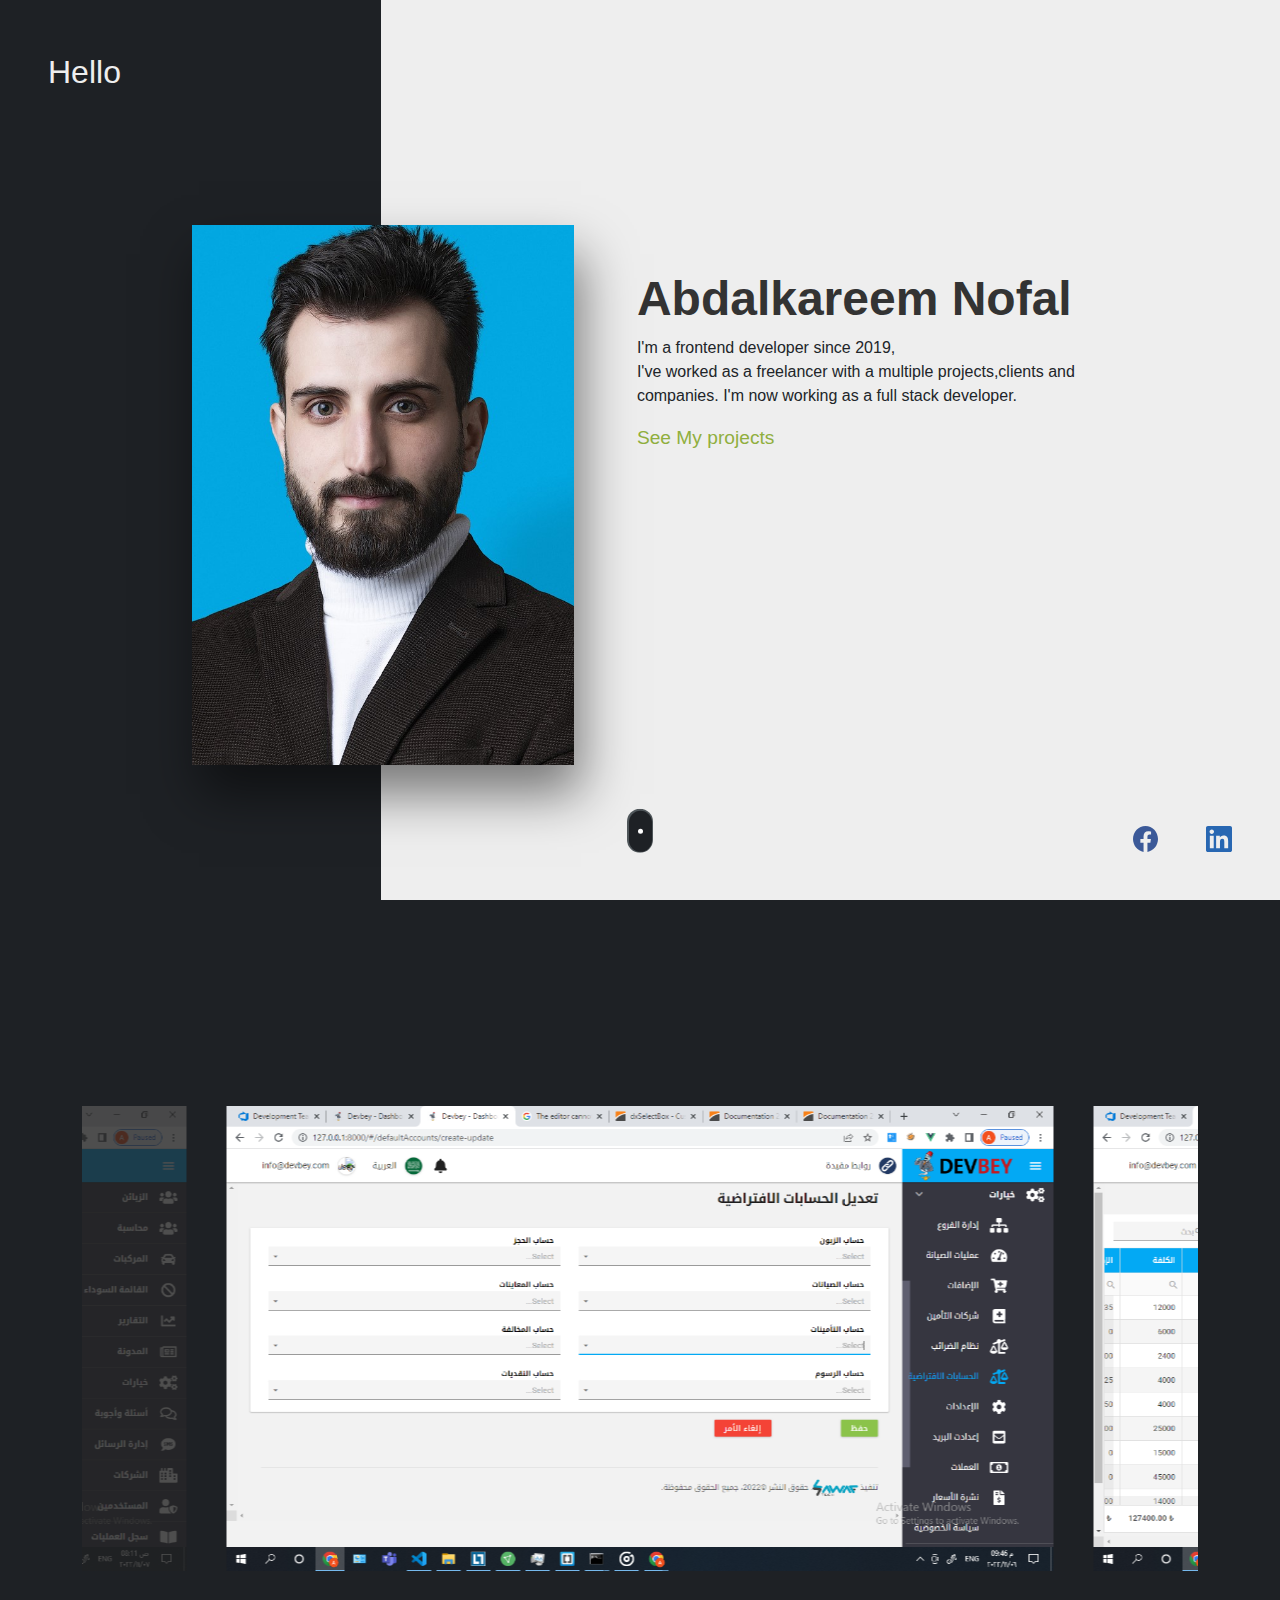
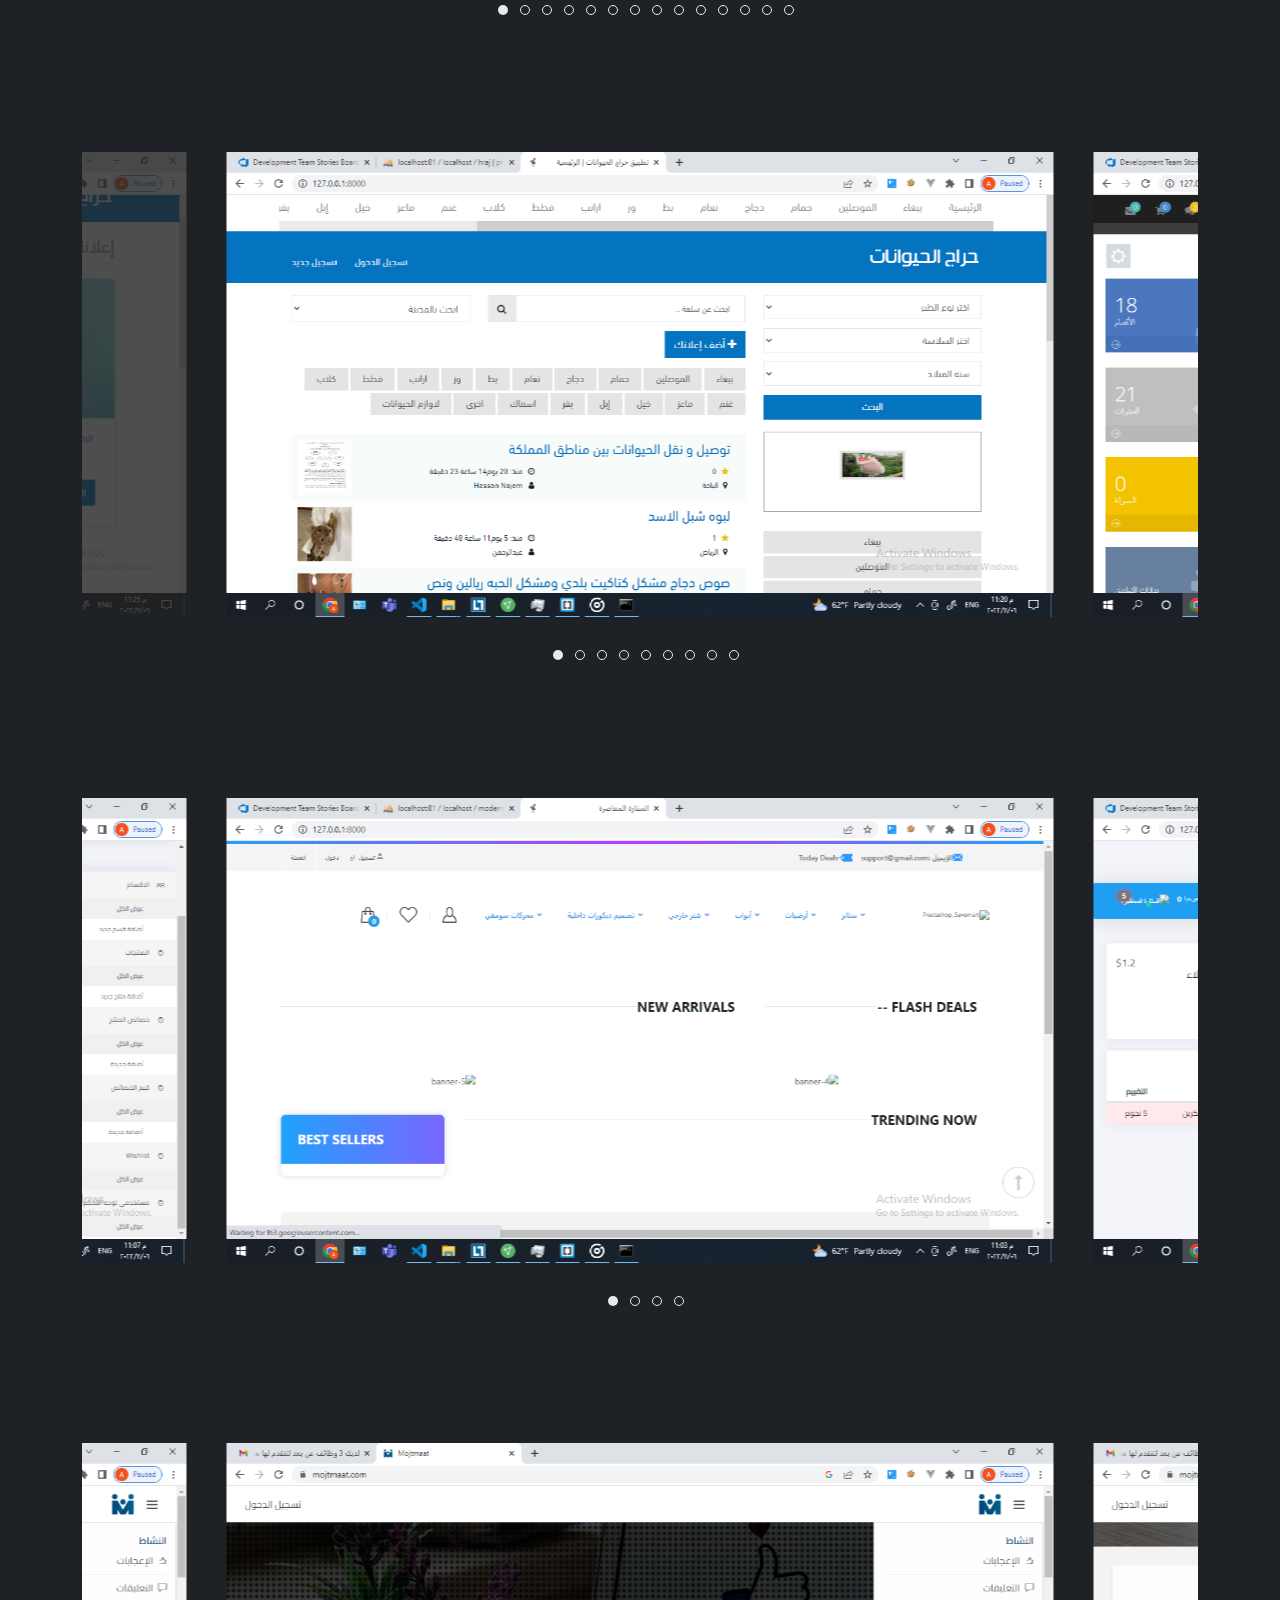
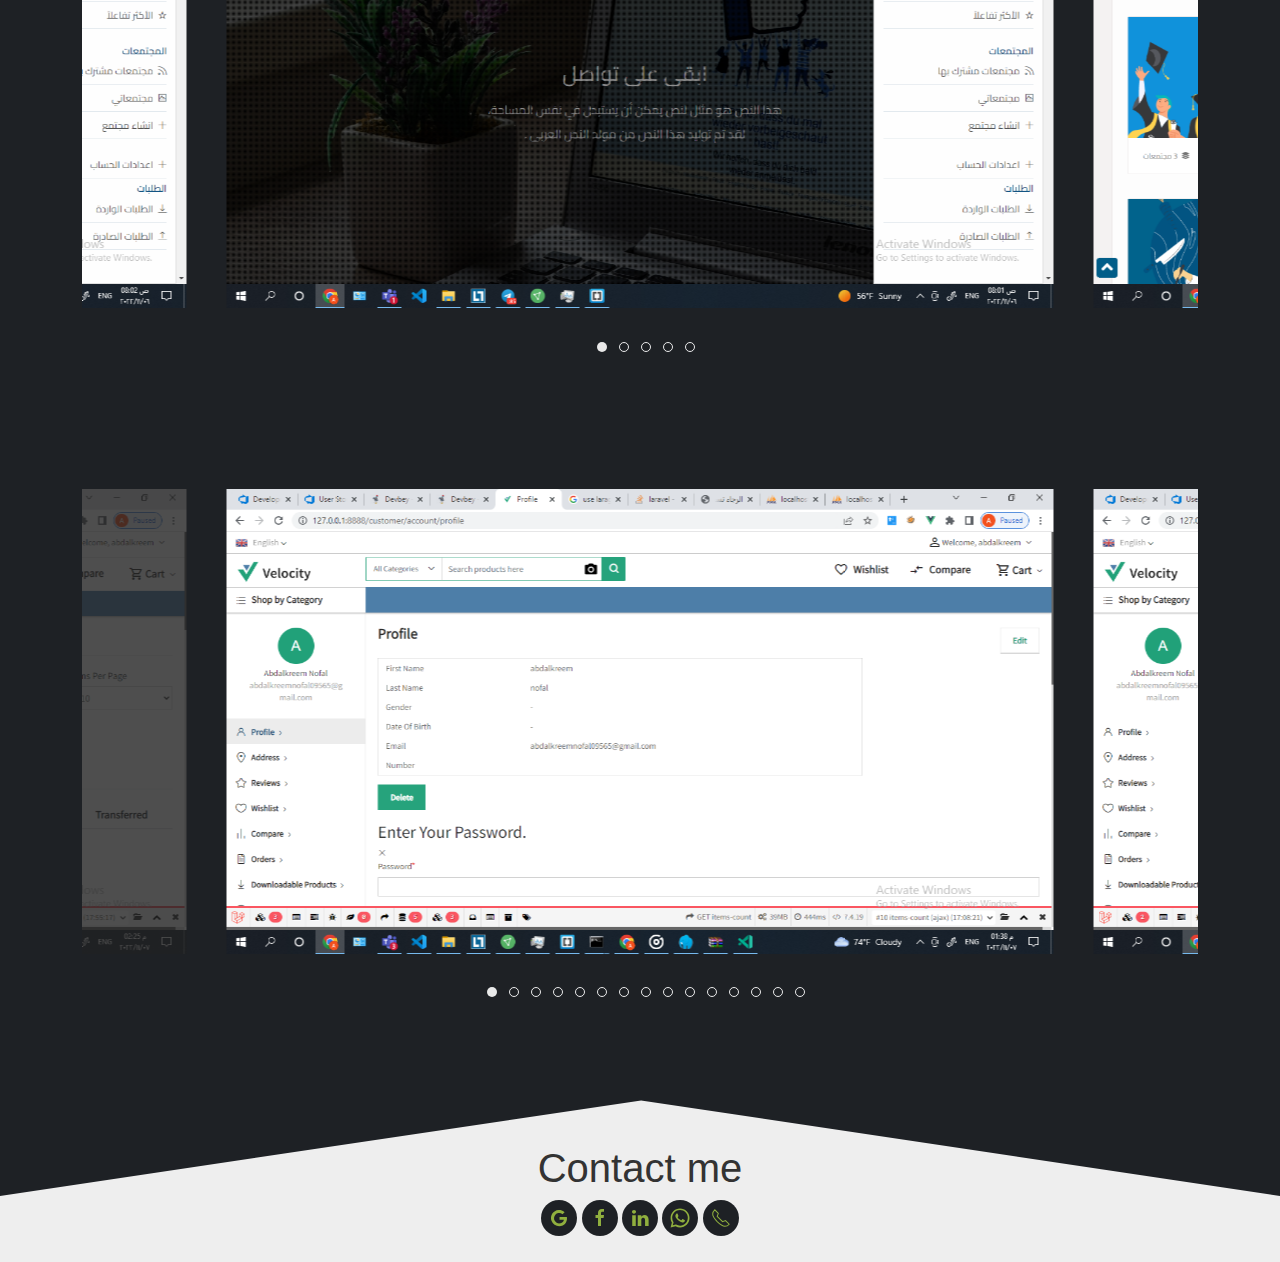
<file: New folder/projects.html>
<!DOCTYPE html>

<html lang="en" class="no-js"><head><meta http-equiv="Content-Type" content="text/html; charset=UTF-8"><style>.jquery-ripples { position: relative; z-index: 0; }</style>
    
    <meta name="viewport" content="width=device-width, initial-scale=1.0">
    <meta name="keywords" content="Frontend developer, Frontend, Front-end, web developement, web design, web designer, Freelancer, Frontend freelancer, React, Reactjs, Vue, VueJS">
    <meta http-equiv="X-UA-Compatible" content="ie=edge">
    <meta name="description" content="Abdalkareem Nofal, Frontend developer portfolio">
    <meta name="theme-color" content="#1e2125">
    <meta name="msapplication-navbutton-color" content="#1e2125">
    <meta name="apple-mobile-web-app-status-bar-style" content="#1e2125">
    <title>Abdalkareem Nofal</title>
    <link rel="stylesheet" type="text/css" href="./css/css">
    <link rel="stylesheet" href="./css/aos.css">
    <link rel="stylesheet" href="./css/uikit.min.css">
    <link rel="stylesheet" href="./css/bootstrap.min.css">
    <link rel="stylesheet" href="./css/style.css">
    <!-- Global site tag (gtag.js) - Google Analytics -->
    <script src="./files/f.txt"></script><script src="./files/f(1).txt" id="google_shimpl"></script><script async="" src="./js/js"></script>
    <script>
        window.dataLayer = window.dataLayer || [];
        function gtag(){dataLayer.push(arguments);}
        gtag('js', new Date());
        gtag('config', 'G-85FP126YG2');
    </script>
    <script data-ad-client="ca-pub-6898356428995171" async="" src="./files/f(2).txt" data-checked-head="true"></script>
<meta http-equiv="origin-trial" content="Az6AfRvI8mo7yiW5fLfj04W21t0ig6aMsGYpIqMTaX60H+b0DkO1uDr+7BrzMcimWzv/[base64]"><meta http-equiv="origin-trial" content="[base64]"><meta http-equiv="origin-trial" content="[base64]"><link rel="preload" href="./files/f(3).txt" as="script"><script type="text/javascript" src="./files/f(3).txt"></script></head>

<body data-aos-easing="ease" data-aos-duration="400" data-aos-delay="0" style="">
    <div class="preloader" style="display: none;">
        <div class="msg" style="animation-name: done;">Success</div>
        <div id="console"><p>&lt;link rel='stylesheet' href='css/style.css'&gt;</p><p>&lt;/head&gt;</p><p>&lt;body&gt;</p><p>&lt;h1&gt;Name: Abdalkareem Nofal&lt;/h1&gt;</p><p>&lt;h1&gt;Age: 24&lt;/h1&gt;</p><p>&lt;h1&gt;Job title: Frontend developer&lt;/h1&gt;</p><p>&lt;h1&gt;Nationality: Syrian&lt;/h1&gt;</p><p>&lt;h1&gt;Studying at faculty of information technology engineering, Damascus univerity</p><p>&lt;h1&gt;SKILLS:&lt;/h1&gt;</p><p>&lt;p&gt;HTML,HTML5,Canvas&lt;/p&gt;</p><p>&lt;p&gt;CSS,CSS3,Bootstrap,Uikit&lt;/p&gt;</p><p>&lt;p&gt;Javascript,jQuery&lt;/p&gt;</p><p>&lt;p&gt;PugJS,GulpJS,Webpack&lt;/p&gt;</p><p>&lt;p&gt;ReactJS,PreactJS,Gatsby,Material-ui,NextJS&lt;/p&gt;</p><p>&lt;p&gt;VueJS,NuxtJS,Vuetify&lt;/p&gt;</p><p>script src=jquery.js</p><p>script src=popper.js</p><p>script src=bootstrap.js</p><p>script src=uikit.js</p><p>script src=uikit-icons.js</p><p>script src=gsap.js</p><p>script src=particles.js</p><p>script src=aos.js</p><p>&lt;html&gt;</p><p>&lt;head&gt;</p><p>&lt;meta charset='UTF-8'&gt;</p><p>&lt;meta name='viewport' content='width=device-width, initial-scale=1.0'&gt;</p><p>&lt;title&gt;Abdalkareem Nofal&lt;/title&gt;</p><p>&lt;link rel='stylesheet' href='css/bootstrap.min.css'&gt;</p></div>
    </div>
    <section id="intro">
        <div class="containers">
            <div class="scroll-btn" style="opacity: 1; transform: translate(-50%, 0%) translate(0px, -2.2px);">
                <div class="mouse"></div>
            </div>
            <div class="left-container" style="width: 405px;">
                <div class="main-title" style="opacity: 1; transform: translate(0px, 0px);">Hello</div>
                <div class="info" style="opacity: 1; transform: translate(0px, 0px);">
                    
                </div>
            </div>
            <div class="right-container" style="opacity: 1; width: 956px;">
                <div class="first-block"></div>
                <div class="menu-container">
                    <div class="menu" style="opacity: 1; transform: translate(0px, 0px);">
                        <span></span>
                        <span></span>
                        <span></span>
                    </div>
                </div>
                <div class="story" style="opacity: 1; transform: translate(0px, 0px);">
                    <h1>Abdalkareem Nofal</h1>
                    <p>I'm a frontend developer since 2019,<br> I've worked as a freelancer with a multiple
                        projects,clients and companies. I'm now working as a full stack developer.
                    </p>
                    <a class="scrollTo" href="#projects">See My projects</a>
                    
                </div>
                <div class="social-container">
                    <li class="social">
                        <ul style="transform: translate(0px, 0px); opacity: 1;">
                            <a href="https://www.facebook.com/profile.php?id=100040370405775" target="_blank">
                                <img src="./images/facebook.svg" alt="">
                            </a>
                        </ul>
                        <ul style="transform: translate(0px, 0px); opacity: 1;">
                            <a href="https://www.linkedin.com/in/abdalkreem-nofal-61a94b1a9/" target="_blank">
                                <img src="./images/linkedin.svg" alt="">
                            </a>
                        </ul>
                    </li>
                </div>
            </div>
            <div class="center-container" style="transform: translate(0px, 0px); width: 382px;"></div>
        </div>
    </section>
    <section id="skills">
        <div class="container" id="particles-js">
            <div class="row">
                <div class="col-md-12 text-center aos-init" data-aos="zoom-out" id="projects">
                    <h1>My Projects</h1>
                </div>
            </div>
            <br>
            <br>
            <div class="row">
                <div class="col-md-12  aos-init" data-aos="zoom-out">
                    <h4>DevBay</h4>
                </div>
                <div class="col-md-12 text-center">
                    <div class="project_slider">
                        <div class="projects">
                            <div class="uk-position-relative uk-visible-toggle uk-light uk-slider uk-slider-container" tabindex="-1" uk-slider="center: true;">
                                <ul class="uk-slider-items uk-grid" style="transform: translate3d(-1589.5px, 0px, 0px);">
                                    <li class="uk-width-3-4 uk-transition-toggle" tabindex="-1" style="order: 1;">
                                        <div class="uk-panel">
                                            <img src="./../devbay/Screenshot (63).png" alt="devbay - car rental">
                                            <div class="uk-overlay-primary uk-position-cover"></div>
                                            <div class="uk-overlay uk-position-center uk-light">
                                                <h4 class="btn-project" style="border: 0;">DevBay</h4>
                                                <a href="" target="_blank" class="btn btn-block btn-project">Go to Project</a>
                                            </div>
                                        </div>
                                    </li>
                                    <li class="uk-width-3-4 uk-transition-toggle" tabindex="-1" style="order: 1;">
                                        <div class="uk-panel">
                                            <img src="./../devbay/Screenshot (64).png" alt="devbay - car rental">
                                            <div class="uk-overlay-primary uk-position-cover"></div>
                                            <div class="uk-overlay uk-position-center uk-light">
                                                <h4 class="btn-project" style="border: 0;">DevBay</h4>
                                                <a href="" target="_blank" class="btn btn-block btn-project">Go to Project</a>
                                            </div>
                                        </div>
                                    </li>
                                    <li class="uk-width-3-4 uk-transition-toggle" tabindex="-1" style="order: 1;">
                                        <div class="uk-panel">
                                            <img src="./../devbay/Screenshot (65).png" alt="devbay - car rental">
                                            <div class="uk-overlay-primary uk-position-cover"></div>
                                            <div class="uk-overlay uk-position-center uk-light">
                                                <h4 class="btn-project" style="border: 0;">DevBay</h4>
                                                <a href="" target="_blank" class="btn btn-block btn-project">Go to Project</a>
                                            </div>
                                        </div>
                                    </li>
                                    <li class="uk-width-3-4 uk-transition-toggle" tabindex="-1" style="order: 1;">
                                        <div class="uk-panel">
                                            <img src="./../devbay/Screenshot (67).png" alt="devbay - car rental">
                                            <div class="uk-overlay-primary uk-position-cover"></div>
                                            <div class="uk-overlay uk-position-center uk-light">
                                                <h4 class="btn-project" style="border: 0;">DevBay</h4>
                                                <a href="" target="_blank" class="btn btn-block btn-project">Go to Project</a>
                                            </div>
                                        </div>
                                    </li>
                                    <li class="uk-width-3-4 uk-transition-toggle" tabindex="-1" style="order: 1;">
                                        <div class="uk-panel">
                                            <img src="./../devbay/Screenshot (66).png" alt="devbay - car rental">
                                            <div class="uk-overlay-primary uk-position-cover"></div>
                                            <div class="uk-overlay uk-position-center uk-light">
                                                <h4 class="btn-project" style="border: 0;">DevBay</h4>
                                                <a href="" target="_blank" class="btn btn-block btn-project">Go to Project</a>
                                            </div>
                                        </div>
                                    </li>
                                    <li class="uk-width-3-4 uk-transition-toggle" tabindex="-1" style="order: 1;">
                                        <div class="uk-panel">
                                            <img src="./../devbay/Screenshot (68).png" alt="devbay - car rental">
                                            <div class="uk-overlay-primary uk-position-cover"></div>
                                            <div class="uk-overlay uk-position-center uk-light">
                                                <h4 class="btn-project" style="border: 0;">DevBay</h4>
                                                <a href="" target="_blank" class="btn btn-block btn-project">Go to Project</a>
                                            </div>
                                        </div>
                                    </li>
                                    <li class="uk-width-3-4 uk-transition-toggle" tabindex="-1" style="order: 1;">
                                        <div class="uk-panel">
                                            <img src="./../devbay/Screenshot (69).png" alt="devbay - car rental">
                                            <div class="uk-overlay-primary uk-position-cover"></div>
                                            <div class="uk-overlay uk-position-center uk-light">
                                                <h4 class="btn-project" style="border: 0;">DevBay</h4>
                                                <a href="" target="_blank" class="btn btn-block btn-project">Go to Project</a>
                                            </div>
                                        </div>
                                    </li>
                                    <li class="uk-width-3-4 uk-transition-toggle" tabindex="-1" style="order: 1;">
                                        <div class="uk-panel">
                                            <img src="./../devbay/Screenshot (70).png" alt="devbay - car rental">
                                            <div class="uk-overlay-primary uk-position-cover"></div>
                                            <div class="uk-overlay uk-position-center uk-light">
                                                <h4 class="btn-project" style="border: 0;">DevBay</h4>
                                                <a href="" target="_blank" class="btn btn-block btn-project">Go to Project</a>
                                            </div>
                                        </div>
                                    </li>
                                    <li class="uk-width-3-4 uk-transition-toggle" tabindex="-1" style="order: 1;">
                                        <div class="uk-panel">
                                            <img src="./../devbay/Screenshot (71).png" alt="devbay - car rental">
                                            <div class="uk-overlay-primary uk-position-cover"></div>
                                            <div class="uk-overlay uk-position-center uk-light">
                                                <h4 class="btn-project" style="border: 0;">DevBay</h4>
                                                <a href="" target="_blank" class="btn btn-block btn-project">Go to Project</a>
                                            </div>
                                        </div>
                                    </li>
                                    <li class="uk-width-3-4 uk-transition-toggle" tabindex="-1" style="order: 1;">
                                        <div class="uk-panel">
                                            <img src="./../devbay/Screenshot (72).png" alt="devbay - car rental">
                                            <div class="uk-overlay-primary uk-position-cover"></div>
                                            <div class="uk-overlay uk-position-center uk-light">
                                                <h4 class="btn-project" style="border: 0;">DevBay</h4>
                                                <a href="" target="_blank" class="btn btn-block btn-project">Go to Project</a>
                                            </div>
                                        </div>
                                    </li>
                                    <li class="uk-width-3-4 uk-transition-toggle" tabindex="-1" style="order: 1;">
                                        <div class="uk-panel">
                                            <img src="./../devbay/Screenshot (73).png" alt="devbay - car rental">
                                            <div class="uk-overlay-primary uk-position-cover"></div>
                                            <div class="uk-overlay uk-position-center uk-light">
                                                <h4 class="btn-project" style="border: 0;">DevBay</h4>
                                                <a href="" target="_blank" class="btn btn-block btn-project">Go to Project</a>
                                            </div>
                                        </div>
                                    </li>
                                    <li class="uk-width-3-4 uk-transition-toggle" tabindex="-1" style="order: 1;">
                                        <div class="uk-panel">
                                            <img src="./../devbay/Screenshot (87).png" alt="devbay - car rental">
                                            <div class="uk-overlay-primary uk-position-cover"></div>
                                            <div class="uk-overlay uk-position-center uk-light">
                                                <h4 class="btn-project" style="border: 0;">DevBay</h4>
                                                <a href="" target="_blank" class="btn btn-block btn-project">Go to Project</a>
                                            </div>
                                        </div>
                                    </li>
                                    <li class="uk-width-3-4 uk-transition-toggle" tabindex="-1" style="order: 1;">
                                        <div class="uk-panel">
                                            <img src="./../devbay/Screenshot (88).png" alt="devbay - car rental">
                                            <div class="uk-overlay-primary uk-position-cover"></div>
                                            <div class="uk-overlay uk-position-center uk-light">
                                                <h4 class="btn-project" style="border: 0;">DevBay</h4>
                                                <a href="" target="_blank" class="btn btn-block btn-project">Go to Project</a>
                                            </div>
                                        </div>
                                    </li>
                                    <li class="uk-width-3-4 uk-transition-toggle" tabindex="-1" style="order: 1;">
                                        <div class="uk-panel">
                                            <img src="./../devbay/Screenshot (89).png" alt="devbay - car rental">
                                            <div class="uk-overlay-primary uk-position-cover"></div>
                                            <div class="uk-overlay uk-position-center uk-light">
                                                <h4 class="btn-project" style="border: 0;">DevBay</h4>
                                                <a href="" target="_blank" class="btn btn-block btn-project">Go to Project</a>
                                            </div>
                                        </div>
                                    </li>
                                </ul>
                                <ul class="uk-slider-nav uk-dotnav"><li uk-slider-item="0" class=""><a href="/"></a></li><li uk-slider-item="1" class=""><a href="/"></a></li><li uk-slider-item="2" class=""><a href="/"></a></li><li uk-slider-item="3" class=""><a href="/"></a></li><li uk-slider-item="4" class="uk-active"><a href="/"></a></li><li uk-slider-item="5" class=""><a href="/"></a></li><li uk-slider-item="6" class=""><a href="/"></a></li></ul>
                                <a class="uk-position-center-left uk-position-small uk-hidden-hover uk-icon uk-slidenav-previous uk-slidenav" href="/#" uk-slidenav-previous="" uk-slider-item="previous"><svg width="14px" height="24px" viewBox="0 0 14 24" xmlns="http://www.w3.org/2000/svg" data-svg="slidenav-previous"><polyline fill="none" stroke="#000" stroke-width="1.4" points="12.775,1 1.225,12 12.775,23 "></polyline></svg></a>
                                <a class="uk-position-center-right uk-position-small uk-hidden-hover uk-icon uk-slidenav-next uk-slidenav" href="/#" uk-slidenav-next="" uk-slider-item="next"><svg width="14px" height="24px" viewBox="0 0 14 24" xmlns="http://www.w3.org/2000/svg" data-svg="slidenav-next"><polyline fill="none" stroke="#000" stroke-width="1.4" points="1.225,23 12.775,12 1.225,1 "></polyline></svg></a>
                            </div>
                        </div>
                    </div>
                </div>
            </div>
            <div class="row">
                <div class="col-md-12  aos-init" data-aos="zoom-out">
                    <h4>Haraj</h4>
                </div>
                <div class="col-md-12 text-center">
                    <div class="project_slider">
                        <div class="projects">
                            <div class="uk-position-relative uk-visible-toggle uk-light uk-slider uk-slider-container" tabindex="-1" uk-slider="center: true;">
                                <ul class="uk-slider-items uk-grid" style="transform: translate3d(-1589.5px, 0px, 0px);">
                                    <li class="uk-width-3-4 uk-transition-toggle" tabindex="-1" style="order: 1;">
                                        <div class="uk-panel">
                                            <img src="./../haraj/Screenshot (78).png" alt="Haraj">
                                            <div class="uk-overlay-primary uk-position-cover"></div>
                                            <div class="uk-overlay uk-position-center uk-light">
                                                <h4 class="btn-project" style="border: 0;">Haraj</h4>
                                                <a href="" target="_blank" class="btn btn-block btn-project">Go to Project</a>
                                            </div>
                                        </div>
                                    </li>
                                    <li class="uk-width-3-4 uk-transition-toggle" tabindex="-1" style="order: 1;">
                                        <div class="uk-panel">
                                            <img src="./../haraj/Screenshot (79).png" alt="Haraj">
                                            <div class="uk-overlay-primary uk-position-cover"></div>
                                            <div class="uk-overlay uk-position-center uk-light">
                                                <h4 class="btn-project" style="border: 0;">Haraj</h4>
                                                <a href="" target="_blank" class="btn btn-block btn-project">Go to Project</a>
                                            </div>
                                        </div>
                                    </li>
                                    <li class="uk-width-3-4 uk-transition-toggle" tabindex="-1" style="order: 1;">
                                        <div class="uk-panel">
                                            <img src="./../haraj/Screenshot (80).png" alt="Haraj">
                                            <div class="uk-overlay-primary uk-position-cover"></div>
                                            <div class="uk-overlay uk-position-center uk-light">
                                                <h4 class="btn-project" style="border: 0;">Haraj</h4>
                                                <a href="" target="_blank" class="btn btn-block btn-project">Go to Project</a>
                                            </div>
                                        </div>
                                    </li>
                                    <li class="uk-width-3-4 uk-transition-toggle" tabindex="-1" style="order: 1;">
                                        <div class="uk-panel">
                                            <img src="./../haraj/Screenshot (81).png" alt="Haraj">
                                            <div class="uk-overlay-primary uk-position-cover"></div>
                                            <div class="uk-overlay uk-position-center uk-light">
                                                <h4 class="btn-project" style="border: 0;">Haraj</h4>
                                                <a href="" target="_blank" class="btn btn-block btn-project">Go to Project</a>
                                            </div>
                                        </div>
                                    </li>
                                    <li class="uk-width-3-4 uk-transition-toggle" tabindex="-1" style="order: 1;">
                                        <div class="uk-panel">
                                            <img src="./../haraj/Screenshot (82).png" alt="Haraj">
                                            <div class="uk-overlay-primary uk-position-cover"></div>
                                            <div class="uk-overlay uk-position-center uk-light">
                                                <h4 class="btn-project" style="border: 0;">Haraj</h4>
                                                <a href="" target="_blank" class="btn btn-block btn-project">Go to Project</a>
                                            </div>
                                        </div>
                                    </li>
                                    <li class="uk-width-3-4 uk-transition-toggle" tabindex="-1" style="order: 1;">
                                        <div class="uk-panel">
                                            <img src="./../haraj/Screenshot (83).png" alt="Haraj">
                                            <div class="uk-overlay-primary uk-position-cover"></div>
                                            <div class="uk-overlay uk-position-center uk-light">
                                                <h4 class="btn-project" style="border: 0;">Haraj</h4>
                                                <a href="" target="_blank" class="btn btn-block btn-project">Go to Project</a>
                                            </div>
                                        </div>
                                    </li>
                                    <li class="uk-width-3-4 uk-transition-toggle" tabindex="-1" style="order: 1;">
                                        <div class="uk-panel">
                                            <img src="./../haraj/Screenshot (84).png" alt="Haraj">
                                            <div class="uk-overlay-primary uk-position-cover"></div>
                                            <div class="uk-overlay uk-position-center uk-light">
                                                <h4 class="btn-project" style="border: 0;">Haraj</h4>
                                                <a href="" target="_blank" class="btn btn-block btn-project">Go to Project</a>
                                            </div>
                                        </div>
                                    </li>
                                    <li class="uk-width-3-4 uk-transition-toggle" tabindex="-1" style="order: 1;">
                                        <div class="uk-panel">
                                            <img src="./../haraj/Screenshot (85).png" alt="Haraj">
                                            <div class="uk-overlay-primary uk-position-cover"></div>
                                            <div class="uk-overlay uk-position-center uk-light">
                                                <h4 class="btn-project" style="border: 0;">Haraj</h4>
                                                <a href="" target="_blank" class="btn btn-block btn-project">Go to Project</a>
                                            </div>
                                        </div>
                                    </li>
                                    <li class="uk-width-3-4 uk-transition-toggle" tabindex="-1" style="order: 1;">
                                        <div class="uk-panel">
                                            <img src="./../haraj/Screenshot (86).png" alt="Haraj">
                                            <div class="uk-overlay-primary uk-position-cover"></div>
                                            <div class="uk-overlay uk-position-center uk-light">
                                                <h4 class="btn-project" style="border: 0;">Haraj</h4>
                                                <a href="" target="_blank" class="btn btn-block btn-project">Go to Project</a>
                                            </div>
                                        </div>
                                    </li>
                                    
                                </ul>
                                <ul class="uk-slider-nav uk-dotnav"><li uk-slider-item="0" class=""><a href="/"></a></li><li uk-slider-item="1" class=""><a href="/"></a></li><li uk-slider-item="2" class=""><a href="/"></a></li><li uk-slider-item="3" class=""><a href="/"></a></li><li uk-slider-item="4" class="uk-active"><a href="/"></a></li><li uk-slider-item="5" class=""><a href="/"></a></li><li uk-slider-item="6" class=""><a href="/"></a></li></ul>
                                <a class="uk-position-center-left uk-position-small uk-hidden-hover uk-icon uk-slidenav-previous uk-slidenav" href="/#" uk-slidenav-previous="" uk-slider-item="previous"><svg width="14px" height="24px" viewBox="0 0 14 24" xmlns="http://www.w3.org/2000/svg" data-svg="slidenav-previous"><polyline fill="none" stroke="#000" stroke-width="1.4" points="12.775,1 1.225,12 12.775,23 "></polyline></svg></a>
                                <a class="uk-position-center-right uk-position-small uk-hidden-hover uk-icon uk-slidenav-next uk-slidenav" href="/#" uk-slidenav-next="" uk-slider-item="next"><svg width="14px" height="24px" viewBox="0 0 14 24" xmlns="http://www.w3.org/2000/svg" data-svg="slidenav-next"><polyline fill="none" stroke="#000" stroke-width="1.4" points="1.225,23 12.775,12 1.225,1 "></polyline></svg></a>
                            </div>
                        </div>
                    </div>
                </div>
            </div>
            <div class="row">
                <div class="col-md-12  aos-init" data-aos="zoom-out">
                    <h4>Modern Curtain</h4>
                </div>
                <div class="col-md-12 text-center">
                    <div class="project_slider">
                        <div class="projects">
                            <div class="uk-position-relative uk-visible-toggle uk-light uk-slider uk-slider-container" tabindex="-1" uk-slider="center: true;">
                                <ul class="uk-slider-items uk-grid" style="transform: translate3d(-1589.5px, 0px, 0px);">
                                    <li class="uk-width-3-4 uk-transition-toggle" tabindex="-1" style="order: 1;">
                                        <div class="uk-panel">
                                            <img src="./../modern curtain/Screenshot (74).png" alt="Modern Curtain">
                                            <div class="uk-overlay-primary uk-position-cover"></div>
                                            <div class="uk-overlay uk-position-center uk-light">
                                                <h4 class="btn-project" style="border: 0;">My baker - ALDR Tech</h4>
                                                <a href="" target="_blank" class="btn btn-block btn-project">Go to Project</a>
                                            </div>
                                        </div>
                                    </li>
                                    <li class="uk-width-3-4 uk-transition-toggle" tabindex="-1" style="order: 1;">
                                        <div class="uk-panel">
                                            <img src="./../modern curtain/Screenshot (75).png" alt="Modern Curtain">
                                            <div class="uk-overlay-primary uk-position-cover"></div>
                                            <div class="uk-overlay uk-position-center uk-light">
                                                <h4 class="btn-project" style="border: 0;">Modern Curtain</h4>
                                                <a href="" target="_blank" class="btn btn-block btn-project">Go to Project</a>
                                            </div>
                                        </div>
                                    </li>
                                    <li class="uk-width-3-4 uk-transition-toggle" tabindex="-1" style="order: 1;">
                                        <div class="uk-panel">
                                            <img src="./../modern curtain/Screenshot (76).png" alt="Modern Curtain">
                                            <div class="uk-overlay-primary uk-position-cover"></div>
                                            <div class="uk-overlay uk-position-center uk-light">
                                                <h4 class="btn-project" style="border: 0;">Modern Curtain</h4>
                                                <a href="" target="_blank" class="btn btn-block btn-project">Go to Project</a>
                                            </div>
                                        </div>
                                    </li>
                                    <li class="uk-width-3-4 uk-transition-toggle" tabindex="-1" style="order: 1;">
                                        <div class="uk-panel">
                                            <img src="./../modern curtain/Screenshot (77).png" alt="Modern Curtain">
                                            <div class="uk-overlay-primary uk-position-cover"></div>
                                            <div class="uk-overlay uk-position-center uk-light">
                                                <h4 class="btn-project" style="border: 0;">Modern Curtain</h4>
                                                <a href="" target="_blank" class="btn btn-block btn-project">Go to Project</a>
                                            </div>
                                        </div>
                                    </li>
                                  
                                </ul>
                                <ul class="uk-slider-nav uk-dotnav"><li uk-slider-item="0" class=""><a href="/"></a></li><li uk-slider-item="1" class=""><a href="/"></a></li><li uk-slider-item="2" class=""><a href="/"></a></li><li uk-slider-item="3" class=""><a href="/"></a></li><li uk-slider-item="4" class="uk-active"><a href="/"></a></li><li uk-slider-item="5" class=""><a href="/"></a></li><li uk-slider-item="6" class=""><a href="/"></a></li></ul>
                                <a class="uk-position-center-left uk-position-small uk-hidden-hover uk-icon uk-slidenav-previous uk-slidenav" href="/#" uk-slidenav-previous="" uk-slider-item="previous"><svg width="14px" height="24px" viewBox="0 0 14 24" xmlns="http://www.w3.org/2000/svg" data-svg="slidenav-previous"><polyline fill="none" stroke="#000" stroke-width="1.4" points="12.775,1 1.225,12 12.775,23 "></polyline></svg></a>
                                <a class="uk-position-center-right uk-position-small uk-hidden-hover uk-icon uk-slidenav-next uk-slidenav" href="/#" uk-slidenav-next="" uk-slider-item="next"><svg width="14px" height="24px" viewBox="0 0 14 24" xmlns="http://www.w3.org/2000/svg" data-svg="slidenav-next"><polyline fill="none" stroke="#000" stroke-width="1.4" points="1.225,23 12.775,12 1.225,1 "></polyline></svg></a>
                            </div>
                        </div>
                    </div>
                </div>
            </div>
            <div class="row">
                <div class="col-md-12  aos-init" data-aos="zoom-out">
                    <h4>Mojtmaat</h4>
                </div>
                <div class="col-md-12 text-center">
                    <div class="project_slider">
                        <div class="projects">
                            <div class="uk-position-relative uk-visible-toggle uk-light uk-slider uk-slider-container" tabindex="-1" uk-slider="center: true;">
                                <ul class="uk-slider-items uk-grid" style="transform: translate3d(-1589.5px, 0px, 0px);">
                                    <li class="uk-width-3-4 uk-transition-toggle" tabindex="-1" style="order: 1;">
                                        <div class="uk-panel">
                                            <img src="./../mojtmaat.com/Screenshot (57).png" alt="Mojtmaat">
                                            <div class="uk-overlay-primary uk-position-cover"></div>
                                            <div class="uk-overlay uk-position-center uk-light">
                                                <h4 class="btn-project" style="border: 0;">Mojtmaat</h4>
                                                <a href="https://Mojtmaat.com/" target="_blank" class="btn btn-block btn-project">Go to Project</a>
                                            </div>
                                        </div>
                                    </li>
                                    <li class="uk-width-3-4 uk-transition-toggle" tabindex="-1" style="order: 1;">
                                        <div class="uk-panel">
                                            <img src="./../mojtmaat.com/Screenshot (58).png" alt="Mojtmaat">
                                            <div class="uk-overlay-primary uk-position-cover"></div>
                                            <div class="uk-overlay uk-position-center uk-light">
                                                <h4 class="btn-project" style="border: 0;">Mojtmaat</h4>
                                                <a href="https://Mojtmaat.com/" target="_blank" class="btn btn-block btn-project">Go to Project</a>
                                            </div>
                                        </div>
                                    </li>
                                    <li class="uk-width-3-4 uk-transition-toggle" tabindex="-1" style="order: 1;">
                                        <div class="uk-panel">
                                            <img src="./../mojtmaat.com/Screenshot (59).png" alt="Mojtmaat">
                                            <div class="uk-overlay-primary uk-position-cover"></div>
                                            <div class="uk-overlay uk-position-center uk-light">
                                                <h4 class="btn-project" style="border: 0;">Mojtmaat</h4>
                                                <a href="https://Mojtmaat.com/" target="_blank" class="btn btn-block btn-project">Go to Project</a>
                                            </div>
                                        </div>
                                    </li>
                                    <li class="uk-width-3-4 uk-transition-toggle" tabindex="-1" style="order: 1;">
                                        <div class="uk-panel">
                                            <img src="./../mojtmaat.com/Screenshot (60).png" alt="Mojtmaat">
                                            <div class="uk-overlay-primary uk-position-cover"></div>
                                            <div class="uk-overlay uk-position-center uk-light">
                                                <h4 class="btn-project" style="border: 0;">Mojtmaat</h4>
                                                <a href="https://Mojtmaat.com/" target="_blank" class="btn btn-block btn-project">Go to Project</a>
                                            </div>
                                        </div>
                                    </li>
                                    <li class="uk-width-3-4 uk-transition-toggle" tabindex="-1" style="order: 1;">
                                        <div class="uk-panel">
                                            <img src="./../mojtmaat.com/Screenshot (61).png" alt="Mojtmaat">
                                            <div class="uk-overlay-primary uk-position-cover"></div>
                                            <div class="uk-overlay uk-position-center uk-light">
                                                <h4 class="btn-project" style="border: 0;">Mojtmaat</h4>
                                                <a href="https://Mojtmaat.com/" target="_blank" class="btn btn-block btn-project">Go to Project</a>
                                            </div>
                                        </div>
                                    </li>
                                  
                                </ul>
                                <ul class="uk-slider-nav uk-dotnav"><li uk-slider-item="0" class=""><a href="/"></a></li><li uk-slider-item="1" class=""><a href="/"></a></li><li uk-slider-item="2" class=""><a href="/"></a></li><li uk-slider-item="3" class=""><a href="/"></a></li><li uk-slider-item="4" class="uk-active"><a href="/"></a></li><li uk-slider-item="5" class=""><a href="/"></a></li><li uk-slider-item="6" class=""><a href="/"></a></li></ul>
                                <a class="uk-position-center-left uk-position-small uk-hidden-hover uk-icon uk-slidenav-previous uk-slidenav" href="/#" uk-slidenav-previous="" uk-slider-item="previous"><svg width="14px" height="24px" viewBox="0 0 14 24" xmlns="http://www.w3.org/2000/svg" data-svg="slidenav-previous"><polyline fill="none" stroke="#000" stroke-width="1.4" points="12.775,1 1.225,12 12.775,23 "></polyline></svg></a>
                                <a class="uk-position-center-right uk-position-small uk-hidden-hover uk-icon uk-slidenav-next uk-slidenav" href="/#" uk-slidenav-next="" uk-slider-item="next"><svg width="14px" height="24px" viewBox="0 0 14 24" xmlns="http://www.w3.org/2000/svg" data-svg="slidenav-next"><polyline fill="none" stroke="#000" stroke-width="1.4" points="1.225,23 12.775,12 1.225,1 "></polyline></svg></a>
                            </div>
                        </div>
                    </div>
                </div>
            </div>
            <div class="row">
                <div class="col-md-12  aos-init" data-aos="zoom-out">
                    <h4>NFG</h4>
                </div>
                <div class="col-md-12 text-center">
                    <div class="project_slider">
                        <div class="projects">
                            <div class="uk-position-relative uk-visible-toggle uk-light uk-slider uk-slider-container" tabindex="-1" uk-slider="center: true;">
                                <ul class="uk-slider-items uk-grid" style="transform: translate3d(-1589.5px, 0px, 0px);">
                                    <li class="uk-width-3-4 uk-transition-toggle" tabindex="-1" style="order: 1;">
                                        <div class="uk-panel">
                                            <img src="./../nfg/Screenshot (90).png" alt="NFG">
                                            <div class="uk-overlay-primary uk-position-cover"></div>
                                            <div class="uk-overlay uk-position-center uk-light">
                                                <h4 class="btn-project" style="border: 0;">NFG</h4>
                                                <a href="https://NFG.com/" target="_blank" class="btn btn-block btn-project">Go to Project</a>
                                            </div>
                                        </div>
                                    </li>
                                    <li class="uk-width-3-4 uk-transition-toggle" tabindex="-1" style="order: 1;">
                                        <div class="uk-panel">
                                            <img src="./../nfg/Screenshot (91).png" alt="NFG">
                                            <div class="uk-overlay-primary uk-position-cover"></div>
                                            <div class="uk-overlay uk-position-center uk-light">
                                                <h4 class="btn-project" style="border: 0;">NFG</h4>
                                                <a href="https://NFG.com/" target="_blank" class="btn btn-block btn-project">Go to Project</a>
                                            </div>
                                        </div>
                                    </li>
                                    <li class="uk-width-3-4 uk-transition-toggle" tabindex="-1" style="order: 1;">
                                        <div class="uk-panel">
                                            <img src="./../nfg/Screenshot (92).png" alt="NFG">
                                            <div class="uk-overlay-primary uk-position-cover"></div>
                                            <div class="uk-overlay uk-position-center uk-light">
                                                <h4 class="btn-project" style="border: 0;">NFG</h4>
                                                <a href="https://NFG.com/" target="_blank" class="btn btn-block btn-project">Go to Project</a>
                                            </div>
                                        </div>
                                    </li>
                                    <li class="uk-width-3-4 uk-transition-toggle" tabindex="-1" style="order: 1;">
                                        <div class="uk-panel">
                                            <img src="./../nfg/Screenshot (93).png" alt="NFG">
                                            <div class="uk-overlay-primary uk-position-cover"></div>
                                            <div class="uk-overlay uk-position-center uk-light">
                                                <h4 class="btn-project" style="border: 0;">NFG</h4>
                                                <a href="https://NFG.com/" target="_blank" class="btn btn-block btn-project">Go to Project</a>
                                            </div>
                                        </div>
                                    </li>
                                    <li class="uk-width-3-4 uk-transition-toggle" tabindex="-1" style="order: 1;">
                                        <div class="uk-panel">
                                            <img src="./../nfg/Screenshot (94).png" alt="NFG">
                                            <div class="uk-overlay-primary uk-position-cover"></div>
                                            <div class="uk-overlay uk-position-center uk-light">
                                                <h4 class="btn-project" style="border: 0;">NFG</h4>
                                                <a href="https://NFG.com/" target="_blank" class="btn btn-block btn-project">Go to Project</a>
                                            </div>
                                        </div>
                                    </li>
                                    <li class="uk-width-3-4 uk-transition-toggle" tabindex="-1" style="order: 1;">
                                        <div class="uk-panel">
                                            <img src="./../nfg/Screenshot (95).png" alt="NFG">
                                            <div class="uk-overlay-primary uk-position-cover"></div>
                                            <div class="uk-overlay uk-position-center uk-light">
                                                <h4 class="btn-project" style="border: 0;">NFG</h4>
                                                <a href="https://NFG.com/" target="_blank" class="btn btn-block btn-project">Go to Project</a>
                                            </div>
                                        </div>
                                    </li>
                                    <li class="uk-width-3-4 uk-transition-toggle" tabindex="-1" style="order: 1;">
                                        <div class="uk-panel">
                                            <img src="./../nfg/Screenshot (96).png" alt="NFG">
                                            <div class="uk-overlay-primary uk-position-cover"></div>
                                            <div class="uk-overlay uk-position-center uk-light">
                                                <h4 class="btn-project" style="border: 0;">NFG</h4>
                                                <a href="https://NFG.com/" target="_blank" class="btn btn-block btn-project">Go to Project</a>
                                            </div>
                                        </div>
                                    </li>
                                    <li class="uk-width-3-4 uk-transition-toggle" tabindex="-1" style="order: 1;">
                                        <div class="uk-panel">
                                            <img src="./../nfg/Screenshot (97).png" alt="NFG">
                                            <div class="uk-overlay-primary uk-position-cover"></div>
                                            <div class="uk-overlay uk-position-center uk-light">
                                                <h4 class="btn-project" style="border: 0;">NFG</h4>
                                                <a href="https://NFG.com/" target="_blank" class="btn btn-block btn-project">Go to Project</a>
                                            </div>
                                        </div>
                                    </li>
                                    <li class="uk-width-3-4 uk-transition-toggle" tabindex="-1" style="order: 1;">
                                        <div class="uk-panel">
                                            <img src="./../nfg/Screenshot (98).png" alt="NFG">
                                            <div class="uk-overlay-primary uk-position-cover"></div>
                                            <div class="uk-overlay uk-position-center uk-light">
                                                <h4 class="btn-project" style="border: 0;">NFG</h4>
                                                <a href="https://NFG.com/" target="_blank" class="btn btn-block btn-project">Go to Project</a>
                                            </div>
                                        </div>
                                    </li>
                                    <li class="uk-width-3-4 uk-transition-toggle" tabindex="-1" style="order: 1;">
                                        <div class="uk-panel">
                                            <img src="./../nfg/Screenshot (99).png" alt="NFG">
                                            <div class="uk-overlay-primary uk-position-cover"></div>
                                            <div class="uk-overlay uk-position-center uk-light">
                                                <h4 class="btn-project" style="border: 0;">NFG</h4>
                                                <a href="https://NFG.com/" target="_blank" class="btn btn-block btn-project">Go to Project</a>
                                            </div>
                                        </div>
                                    </li>
                                    <li class="uk-width-3-4 uk-transition-toggle" tabindex="-1" style="order: 1;">
                                        <div class="uk-panel">
                                            <img src="./../nfg/Screenshot (100).png" alt="NFG">
                                            <div class="uk-overlay-primary uk-position-cover"></div>
                                            <div class="uk-overlay uk-position-center uk-light">
                                                <h4 class="btn-project" style="border: 0;">NFG</h4>
                                                <a href="https://NFG.com/" target="_blank" class="btn btn-block btn-project">Go to Project</a>
                                            </div>
                                        </div>
                                    </li>
                                    <li class="uk-width-3-4 uk-transition-toggle" tabindex="-1" style="order: 1;">
                                        <div class="uk-panel">
                                            <img src="./../nfg/Screenshot (101).png" alt="NFG">
                                            <div class="uk-overlay-primary uk-position-cover"></div>
                                            <div class="uk-overlay uk-position-center uk-light">
                                                <h4 class="btn-project" style="border: 0;">NFG</h4>
                                                <a href="https://NFG.com/" target="_blank" class="btn btn-block btn-project">Go to Project</a>
                                            </div>
                                        </div>
                                    </li>
                                    <li class="uk-width-3-4 uk-transition-toggle" tabindex="-1" style="order: 1;">
                                        <div class="uk-panel">
                                            <img src="./../nfg/Screenshot (102).png" alt="NFG">
                                            <div class="uk-overlay-primary uk-position-cover"></div>
                                            <div class="uk-overlay uk-position-center uk-light">
                                                <h4 class="btn-project" style="border: 0;">NFG</h4>
                                                <a href="https://NFG.com/" target="_blank" class="btn btn-block btn-project">Go to Project</a>
                                            </div>
                                        </div>
                                    </li>
                                    <li class="uk-width-3-4 uk-transition-toggle" tabindex="-1" style="order: 1;">
                                        <div class="uk-panel">
                                            <img src="./../nfg/Screenshot (103).png" alt="NFG">
                                            <div class="uk-overlay-primary uk-position-cover"></div>
                                            <div class="uk-overlay uk-position-center uk-light">
                                                <h4 class="btn-project" style="border: 0;">NFG</h4>
                                                <a href="https://NFG.com/" target="_blank" class="btn btn-block btn-project">Go to Project</a>
                                            </div>
                                        </div>
                                    </li>
                                    <li class="uk-width-3-4 uk-transition-toggle" tabindex="-1" style="order: 1;">
                                        <div class="uk-panel">
                                            <img src="./../nfg/Screenshot (104).png" alt="NFG">
                                            <div class="uk-overlay-primary uk-position-cover"></div>
                                            <div class="uk-overlay uk-position-center uk-light">
                                                <h4 class="btn-project" style="border: 0;">NFG</h4>
                                                <a href="https://NFG.com/" target="_blank" class="btn btn-block btn-project">Go to Project</a>
                                            </div>
                                        </div>
                                    </li>
                                    
                                </ul>
                                <ul class="uk-slider-nav uk-dotnav"><li uk-slider-item="0" class=""><a href="/"></a></li><li uk-slider-item="1" class=""><a href="/"></a></li><li uk-slider-item="2" class=""><a href="/"></a></li><li uk-slider-item="3" class=""><a href="/"></a></li><li uk-slider-item="4" class="uk-active"><a href="/"></a></li><li uk-slider-item="5" class=""><a href="/"></a></li><li uk-slider-item="6" class=""><a href="/"></a></li></ul>
                                <a class="uk-position-center-left uk-position-small uk-hidden-hover uk-icon uk-slidenav-previous uk-slidenav" href="/#" uk-slidenav-previous="" uk-slider-item="previous"><svg width="14px" height="24px" viewBox="0 0 14 24" xmlns="http://www.w3.org/2000/svg" data-svg="slidenav-previous"><polyline fill="none" stroke="#000" stroke-width="1.4" points="12.775,1 1.225,12 12.775,23 "></polyline></svg></a>
                                <a class="uk-position-center-right uk-position-small uk-hidden-hover uk-icon uk-slidenav-next uk-slidenav" href="/#" uk-slidenav-next="" uk-slider-item="next"><svg width="14px" height="24px" viewBox="0 0 14 24" xmlns="http://www.w3.org/2000/svg" data-svg="slidenav-next"><polyline fill="none" stroke="#000" stroke-width="1.4" points="1.225,23 12.775,12 1.225,1 "></polyline></svg></a>
                            </div>
                        </div>
                    </div>
                </div>
            </div>
        <canvas class="particles-js-canvas-el" width="1356" height="5121" style="width: 100%; height: 100%;"></canvas></div>
    </section>
    <section id="contact">
        <div class="custom-shape-divider-top-1613751319">
            <svg data-name="Layer 1" xmlns="http://www.w3.org/2000/svg" viewBox="0 0 1200 120" preserveAspectRatio="none">
                <path d="M598.97 114.72L0 0 0 120 1200 120 1200 0 598.97 114.72z" class="shape-fill"></path>
            </svg>
        </div>
        <div class="text-center pt-5">
            <h1>Contact me</h1>
        </div>
        <div class="content">
            <a href="abdalkreemnofal09565@gmail.com" class="uk-icon-button uk-icon" uk-icon="google"><svg width="20" height="20" viewBox="0 0 20 20" xmlns="http://www.w3.org/2000/svg" data-svg="google"><path d="M17.86,9.09 C18.46,12.12 17.14,16.05 13.81,17.56 C9.45,19.53 4.13,17.68 2.47,12.87 C0.68,7.68 4.22,2.42 9.5,2.03 C11.57,1.88 13.42,2.37 15.05,3.65 C15.22,3.78 15.37,3.93 15.61,4.14 C14.9,4.81 14.23,5.45 13.5,6.14 C12.27,5.08 10.84,4.72 9.28,4.98 C8.12,5.17 7.16,5.76 6.37,6.63 C4.88,8.27 4.62,10.86 5.76,12.82 C6.95,14.87 9.17,15.8 11.57,15.25 C13.27,14.87 14.76,13.33 14.89,11.75 L10.51,11.75 L10.51,9.09 L17.86,9.09 L17.86,9.09 Z"></path></svg></a>
            <a href="https://www.facebook.com/profile.php?id=100040370405775" target="_blank" class="uk-icon-button uk-icon" uk-icon="facebook"><svg width="20" height="20" viewBox="0 0 20 20" xmlns="http://www.w3.org/2000/svg" data-svg="facebook"><path d="M11,10h2.6l0.4-3H11V5.3c0-0.9,0.2-1.5,1.5-1.5H14V1.1c-0.3,0-1-0.1-2.1-0.1C9.6,1,8,2.4,8,5v2H5.5v3H8v8h3V10z"></path></svg></a>
            <a href="https://www.linkedin.com/in/abdalkreem-nofal-61a94b1a9/" target="_blank" class="uk-icon-button uk-icon" uk-icon="linkedin"><svg width="20" height="20" viewBox="0 0 20 20" xmlns="http://www.w3.org/2000/svg" data-svg="linkedin"><path d="M5.77,17.89 L5.77,7.17 L2.21,7.17 L2.21,17.89 L5.77,17.89 L5.77,17.89 Z M3.99,5.71 C5.23,5.71 6.01,4.89 6.01,3.86 C5.99,2.8 5.24,2 4.02,2 C2.8,2 2,2.8 2,3.85 C2,4.88 2.77,5.7 3.97,5.7 L3.99,5.7 L3.99,5.71 L3.99,5.71 Z"></path><path d="M7.75,17.89 L11.31,17.89 L11.31,11.9 C11.31,11.58 11.33,11.26 11.43,11.03 C11.69,10.39 12.27,9.73 13.26,9.73 C14.55,9.73 15.06,10.71 15.06,12.15 L15.06,17.89 L18.62,17.89 L18.62,11.74 C18.62,8.45 16.86,6.92 14.52,6.92 C12.6,6.92 11.75,7.99 11.28,8.73 L11.3,8.73 L11.3,7.17 L7.75,7.17 C7.79,8.17 7.75,17.89 7.75,17.89 L7.75,17.89 L7.75,17.89 Z"></path></svg></a>
            <a href="https://wa.me/+963998554866/?text=Hello%20Abdalkareem!" target="_blank" class="uk-icon-button uk-icon" uk-icon="whatsapp"><svg width="20" height="20" viewBox="0 0 20 20" xmlns="http://www.w3.org/2000/svg" data-svg="whatsapp"><path d="M16.7,3.3c-1.8-1.8-4.1-2.8-6.7-2.8c-5.2,0-9.4,4.2-9.4,9.4c0,1.7,0.4,3.3,1.3,4.7l-1.3,4.9l5-1.3c1.4,0.8,2.9,1.2,4.5,1.2 l0,0l0,0c5.2,0,9.4-4.2,9.4-9.4C19.5,7.4,18.5,5,16.7,3.3 M10.1,17.7L10.1,17.7c-1.4,0-2.8-0.4-4-1.1l-0.3-0.2l-3,0.8l0.8-2.9 l-0.2-0.3c-0.8-1.2-1.2-2.7-1.2-4.2c0-4.3,3.5-7.8,7.8-7.8c2.1,0,4.1,0.8,5.5,2.3c1.5,1.5,2.3,3.4,2.3,5.5 C17.9,14.2,14.4,17.7,10.1,17.7 M14.4,11.9c-0.2-0.1-1.4-0.7-1.6-0.8c-0.2-0.1-0.4-0.1-0.5,0.1c-0.2,0.2-0.6,0.8-0.8,0.9 c-0.1,0.2-0.3,0.2-0.5,0.1c-0.2-0.1-1-0.4-1.9-1.2c-0.7-0.6-1.2-1.4-1.3-1.6c-0.1-0.2,0-0.4,0.1-0.5C8,8.8,8.1,8.7,8.2,8.5 c0.1-0.1,0.2-0.2,0.2-0.4c0.1-0.2,0-0.3,0-0.4C8.4,7.6,7.9,6.5,7.7,6C7.5,5.5,7.3,5.6,7.2,5.6c-0.1,0-0.3,0-0.4,0 c-0.2,0-0.4,0.1-0.6,0.3c-0.2,0.2-0.8,0.8-0.8,2c0,1.2,0.8,2.3,1,2.4c0.1,0.2,1.7,2.5,4,3.5c0.6,0.2,1,0.4,1.3,0.5 c0.6,0.2,1.1,0.2,1.5,0.1c0.5-0.1,1.4-0.6,1.6-1.1c0.2-0.5,0.2-1,0.1-1.1C14.8,12.1,14.6,12,14.4,11.9"></path></svg></a>
            <a href="tel: +963998554866" class="uk-icon-button uk-icon" uk-icon="receiver"><svg width="20" height="20" viewBox="0 0 20 20" xmlns="http://www.w3.org/2000/svg" data-svg="receiver"><path fill="none" stroke="#000" stroke-width="1.01" d="M6.189,13.611C8.134,15.525 11.097,18.239 13.867,18.257C16.47,18.275 18.2,16.241 18.2,16.241L14.509,12.551L11.539,13.639L6.189,8.29L7.313,5.355L3.76,1.8C3.76,1.8 1.732,3.537 1.7,6.092C1.667,8.809 4.347,11.738 6.189,13.611"></path></svg></a>
        </div>
    </section>
    <script src="./js/jquery-3.5.1.min.js"></script>
    <script src="./js/popper.min.js"></script>
    <script src="./js/bootstrap.min.js"></script>
    <script src="./js/uikit.min.js"></script>
    <script src="./js/uikit-icons.min.js"></script>
    <script src="./js/gsap.min.js"></script>
    <script src="./js/particles.min.js"></script>
    <script src="./js/aos.js"></script>
    <script src="./js/jquery.ripples-min.js"></script>
    <script type="text/javascript">
        var intervalID = window.setInterval(updateScreen, 200);
        var c = document.getElementById("console");
        var txt = [
            "<html>",
            "<head>",
            "<meta charset='UTF-8'>",
            "<meta name='viewport' content='width=device-width, initial-scale=1.0'>",
            "<title>Abdalkareem Nofal</title>",
            "<link rel='stylesheet' href='css/bootstrap.min.css'>",
            "<link rel='stylesheet' href='css/style.css'>",
            "</head>",
            "<body>",
            "<h1>Name: Abdalkareem Nofal</h1>",
            "<h1>Age: 24</h1>",
            "<h1>Job title: FullStack developer and data science </h1>",
            "<h1>Nationality: Syrian</h1>",
            "<h1>Studying at faculty of information technology engineering, Damascus univerity",
            "<h1>SKILLS:</h1>",
            "<p>HTML,HTML5,Canvas</p>",
            "<p>CSS,CSS3,Bootstrap,Uikit</p>",
            "<p>Javascript,jQuery</p>",
            "<p>vite,Webpack</p>",
            "<p>ReactJS,Material-ui,NextJS</p>",
            "<p>Laravel,Django,database</p>",
            "<p>VueJS,NuxtJS,Vuetify</p>",
            "<p>NodeJS, mongoDB</p>",
            "script src=jquery.js",
            "script src=bootstrap.js",

        ];
        var docfrag = document.createDocumentFragment();
        function updateScreen() {
            //Shuffle the "txt" array
            txt.push(txt.shift());
            //Rebuild document fragment
            txt.forEach(function (e) {
                var p = document.createElement("p");
                p.textContent = e;
                docfrag.appendChild(p);
            });
            //Clear DOM body
            while (c.firstChild) {
                c.removeChild(c.firstChild);
            }
            c.appendChild(docfrag);
        }

    </script>
    <script type="text/javascript">
        if (window.matchMedia("(max-width: 1000px)").matches) {
            $('.col-md-3').removeAttr("data-aos");
            $('.col-md-12').removeAttr("data-aos");
            $('.skill .col-md-3').css("width", "33.333%");
            $('.timeline ul li').addClass('in-view');
            $('.codepen').removeClass("data-default-tab").attr("data-default-tab", "result");
        }
        $(document).ready(function () {
            $('.scrollTo').click(function () {
                $('.visible').removeClass("visible");
                $('#projects').addClass("visible");
            });

            setTimeout(function () {
                clearInterval(intervalID);
                $('.msg').html("Success");
                $('.msg').css("animationName", "done");
                setTimeout(function () {
                    $('.preloader').slideUp();
                }, 500);
            }, 6000);

            setTimeout(function () {
                if (window.matchMedia("(min-width: 1000px)").matches) {
                    AOS.init();
                    TweenMax.from(".left-container", 2, {
                        width: "0",
                        ease: Expo.easeInOut
                    });
                    TweenMax.from(".right-container", 2, {
                        delay: 1.5,
                        width: "0",
                        opacity: "0",
                        ease: Expo.easeInOut
                    });
                    TweenMax.from(".center-container", 2, {
                        delay: 3,
                        width: "0",
                        x: -20,
                        ease: Expo.easeInOut
                    });
                    TweenMax.from(".main-title", 2, {
                        delay: 1.5,
                        y: 20,
                        opacity: 0,
                        ease: Expo.easeInOut
                    });
                    TweenMax.from(".info", 2, {
                        delay: 1.5,
                        y: 50,
                        opacity: 0,
                        scale: 2.5,
                        ease: Expo.easeInOut
                    });
                    TweenMax.from(".scroll-btn", 2, {
                        delay: 4.2,
                        y: 0,
                        opacity: 0,
                        scale: 2.5,
                        ease: Expo.easeInOut
                    });
                    TweenMax.from(".story", 2, {
                        delay: 2.5,
                        y: 20,
                        opacity: 0,
                        ease: Expo.easeInOut
                    });
                    TweenMax.from(".menu", 2, {
                        delay: 3.5,
                        y: 20,
                        opacity: 0,
                        rotation: 90,
                        ease: Expo.easeInOut
                    });
                    TweenMax.staggerFrom(
                        ".social ul",
                        2,
                        {
                            delay: 3.8,
                            opacity: 0,
                            y: 20,
                            ease: Expo.easeInOut
                        },
                        0.1
                    );

                    var items = document.querySelectorAll(".timeline li");
                    // check if an element is in viewport
                    function isElementInViewport(el) {
                        var rect = el.getBoundingClientRect();
                        return (
                            rect.top >= 0 &&
                            rect.left >= 0 &&
                            rect.bottom <= (window.innerHeight || document.documentElement.clientHeight) &&
                            rect.right <= (window.innerWidth || document.documentElement.clientWidth)
                        );
                    }

                    function callbackFunc() {
                        for (var i = 0; i < items.length; i++) {
                            if (isElementInViewport(items[i])) {
                                items[i].classList.add("in-view");
                            }
                        }
                    }

                    // listen for events
                    window.addEventListener("load", callbackFunc);
                    window.addEventListener("resize", callbackFunc);
                    window.addEventListener("scroll", callbackFunc);

                    particlesJS("particles-js", { "particles": { "number": { "value": 100, "density": { "enable": true, "value_area": 800 } }, "color": { "value": "#9acc14" }, "shape": { "type": "circle", "stroke": { "width": 0, "color": "#000000" }, "polygon": { "nb_sides": 5 }, "image": { "src": "img/github.svg", "width": 100, "height": 100 } }, "opacity": { "value": 0.5, "random": false, "anim": { "enable": false, "speed": 1, "opacity_min": 0.1, "sync": false } }, "size": { "value": 1, "random": true, "anim": { "enable": false, "speed": 40, "size_min": 0.1, "sync": false } }, "line_linked": { "enable": true, "distance": 150, "color": "#9acc14", "opacity": 0.4, "width": 1 }, "move": { "enable": true, "speed": 2, "direction": "none", "random": false, "straight": false, "out_mode": "out", "bounce": false, "attract": { "enable": false, "rotateX": 600, "rotateY": 1200 } } }, "interactivity": { "detect_on": "canvas", "events": { "onhover": { "enable": false, "mode": "repulse" }, "onclick": { "enable": false, "mode": "push" }, "resize": true }, "modes": { "grab": { "distance": 400, "line_linked": { "opacity": 1 } }, "bubble": { "distance": 400, "size": 40, "duration": 2, "opacity": 8, "speed": 3 }, "repulse": { "distance": 200, "duration": 0.4 }, "push": { "particles_nb": 4 }, "remove": { "particles_nb": 2 } } }, "retina_detect": true });
                }
                else {
                    particlesJS("particles-js", { "particles": { "number": { "value": 100, "density": { "enable": true, "value_area": 800 } }, "color": { "value": "#9acc14" }, "shape": { "type": "circle", "stroke": { "width": 0, "color": "#000000" }, "polygon": { "nb_sides": 5 }, "image": { "src": "img/github.svg", "width": 100, "height": 100 } }, "opacity": { "value": 0.5, "random": false, "anim": { "enable": false, "speed": 1, "opacity_min": 0.1, "sync": false } }, "size": { "value": 1, "random": true, "anim": { "enable": false, "speed": 40, "size_min": 0.1, "sync": false } }, "line_linked": { "enable": true, "distance": 150, "color": "#9acc14", "opacity": 0.4, "width": 1 }, "move": { "enable": false, "speed": 2, "direction": "none", "random": false, "straight": false, "out_mode": "out", "bounce": false, "attract": { "enable": false, "rotateX": 600, "rotateY": 1200 } } }, "interactivity": { "detect_on": "canvas", "events": { "onhover": { "enable": false, "mode": "repulse" }, "onclick": { "enable": false, "mode": "push" }, "resize": true }, "modes": { "grab": { "distance": 400, "line_linked": { "opacity": 1 } }, "bubble": { "distance": 400, "size": 40, "duration": 2, "opacity": 8, "speed": 3 }, "repulse": { "distance": 200, "duration": 0.4 }, "push": { "particles_nb": 4 }, "remove": { "particles_nb": 2 } } }, "retina_detect": true });
                }

            }, 6500);

        });
    </script>



<!-- <ins class="adsbygoogle adsbygoogle-noablate" data-adsbygoogle-status="done" style="display: none !important;" data-ad-status="unfilled"><div id="aswift_0_host" style="border: none; height: 0px; width: 0px; margin: 0px; padding: 0px; position: relative; visibility: visible; background-color: transparent; display: inline-block;" tabindex="0" title="Advertisement" aria-label="Advertisement"><iframe id="aswift_0" name="aswift_0" style="left:0;position:absolute;top:0;border:0;width:undefinedpx;height:undefinedpx;" sandbox="allow-forms allow-popups allow-popups-to-escape-sandbox allow-same-origin allow-scripts allow-top-navigation-by-user-activation" frameborder="0" marginwidth="0" marginheight="0" vspace="0" hspace="0" allowtransparency="true" scrolling="no" src="./pages/ads.html" data-google-container-id="a!1" data-load-complete="true"></iframe></div></ins><iframe src="./pages/aframe.html" width="0" height="0" style="display: none;"></iframe></body><iframe id="google_esf" name="google_esf" src="./pages/zrt_lookup.html" style="display: none;"></iframe></html> -->
</file>
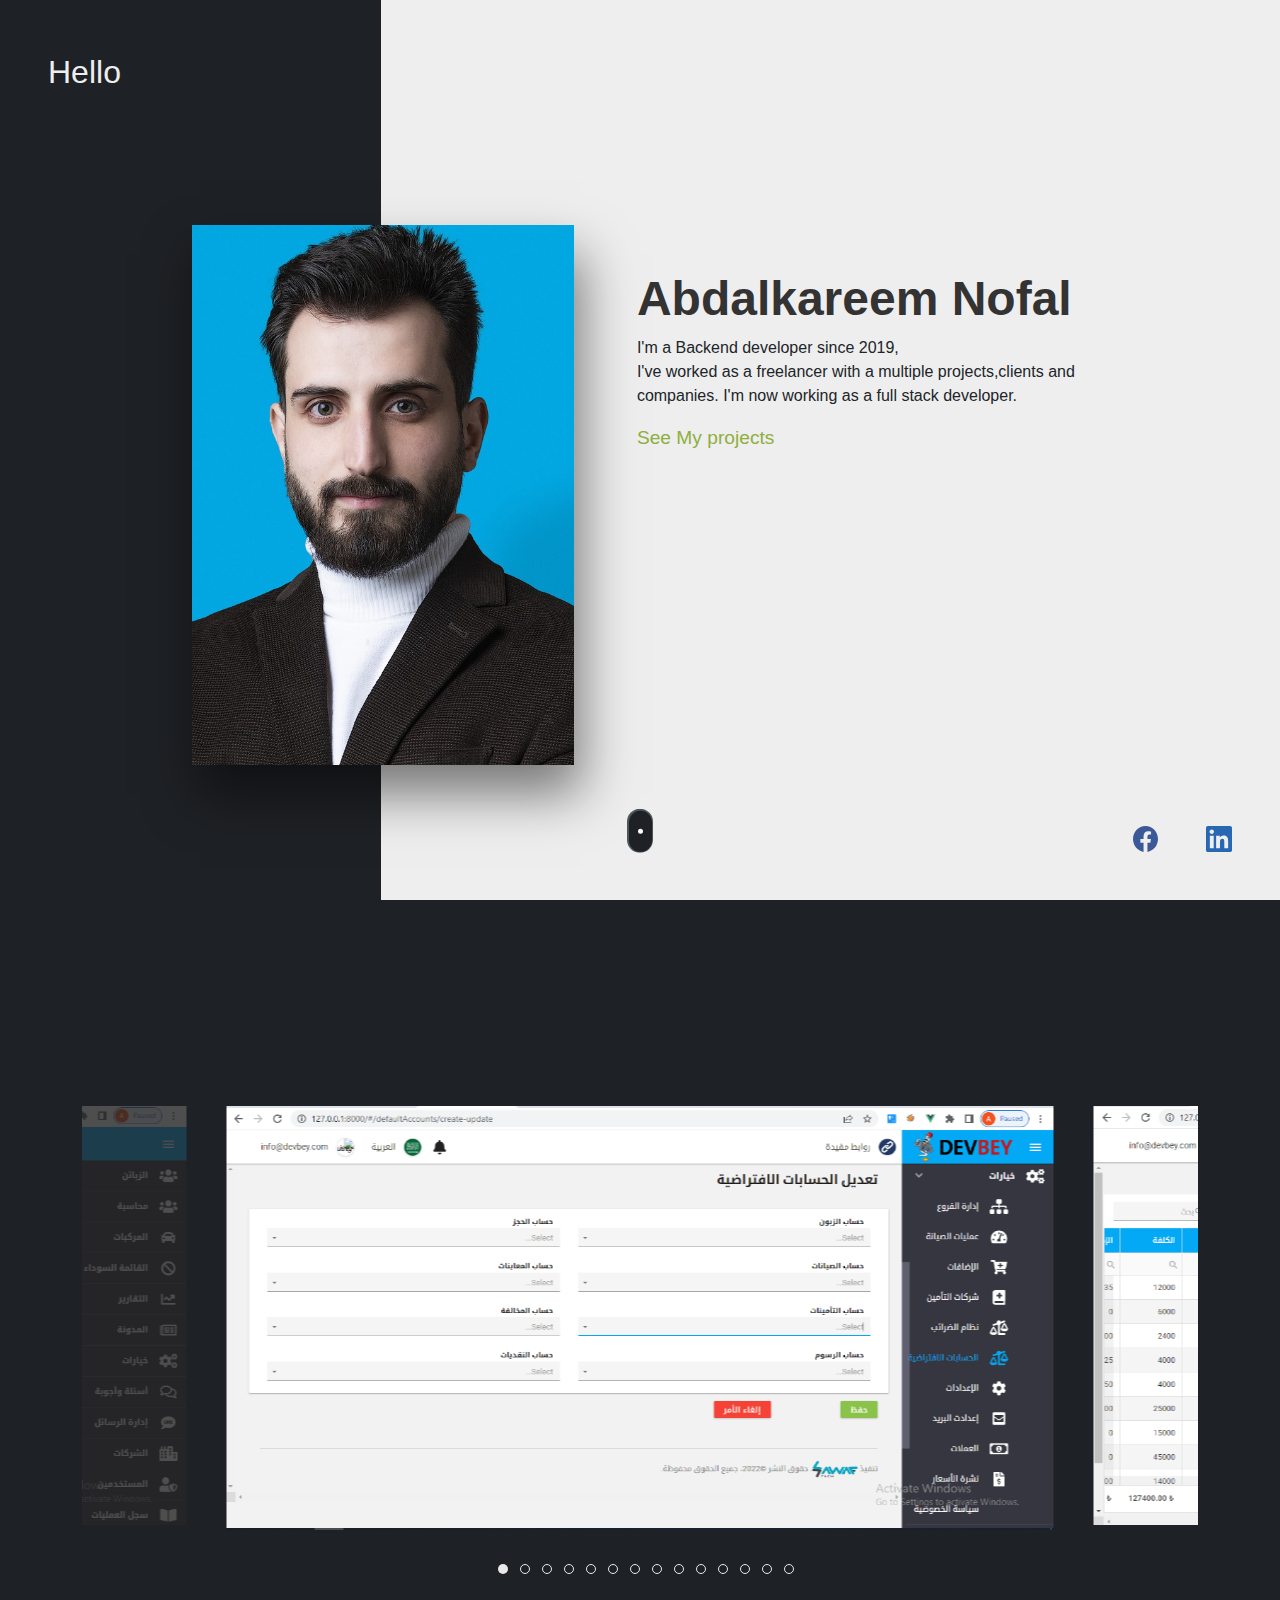
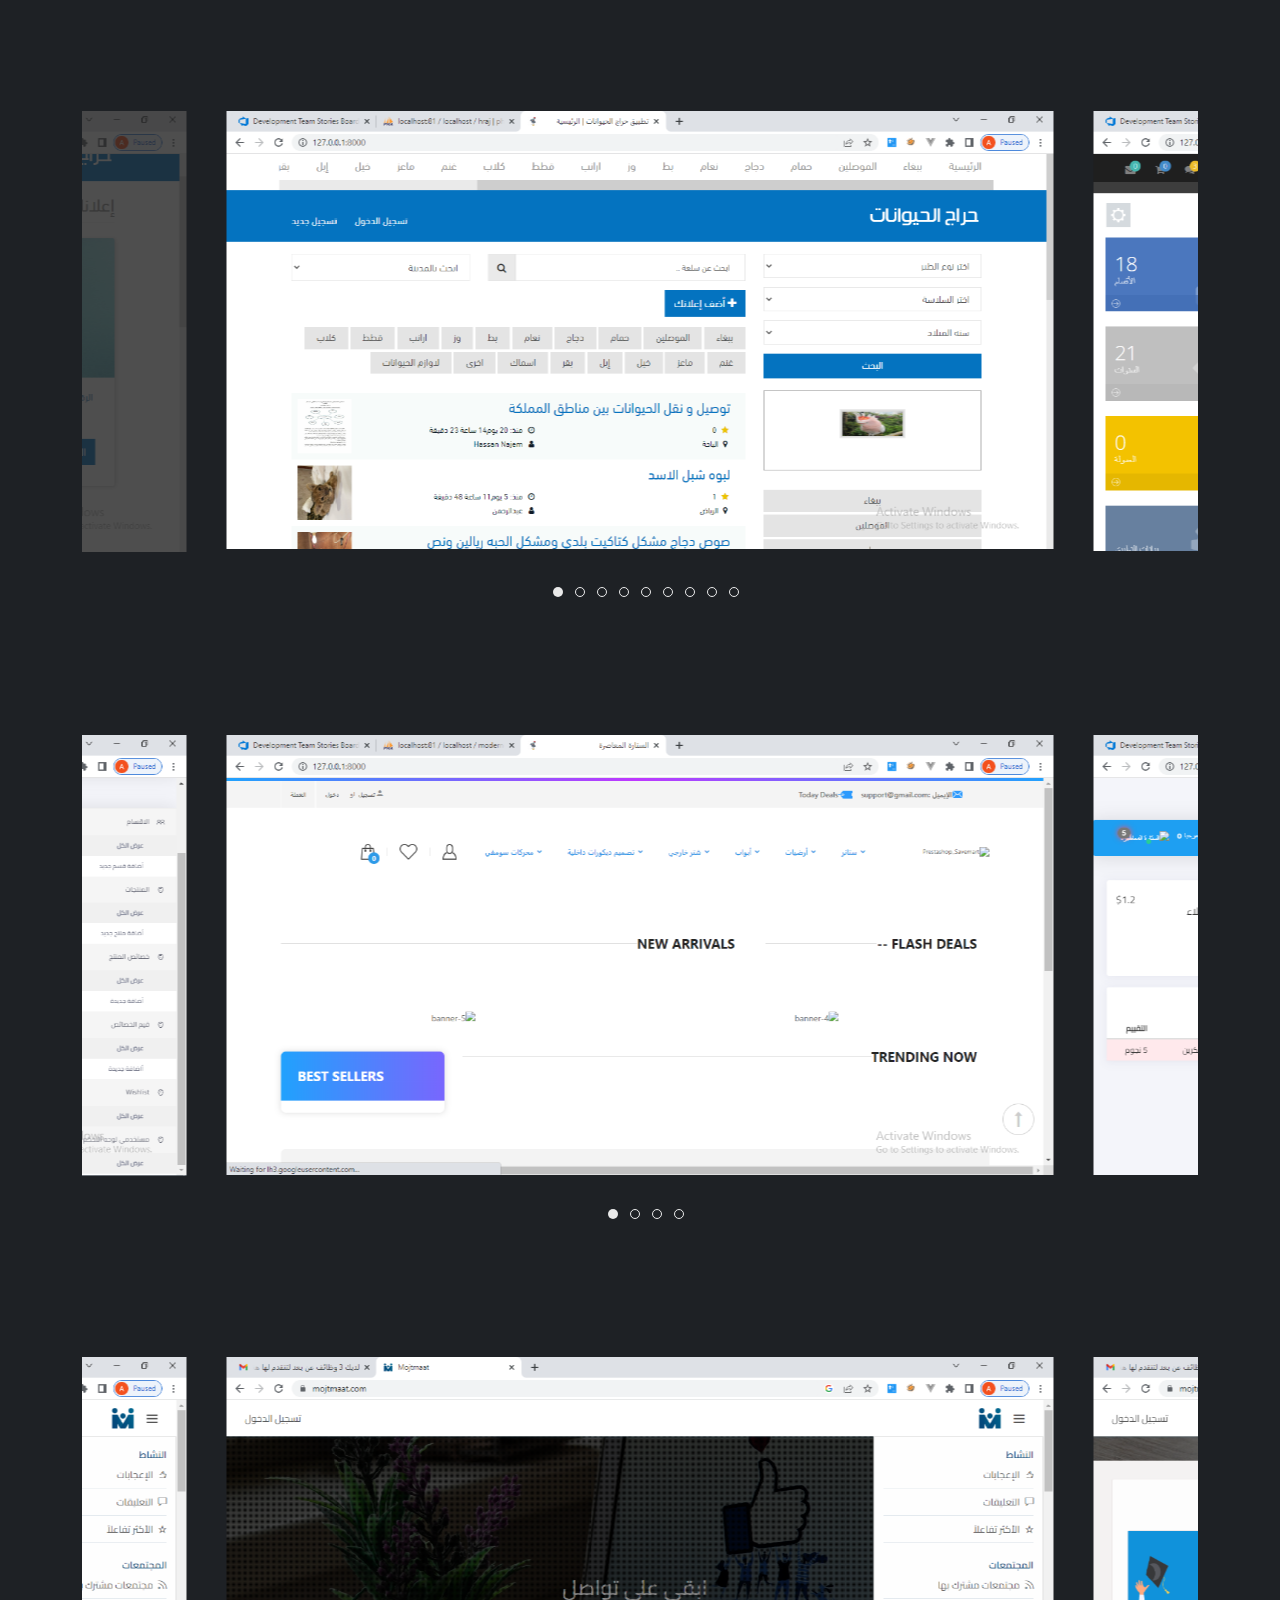
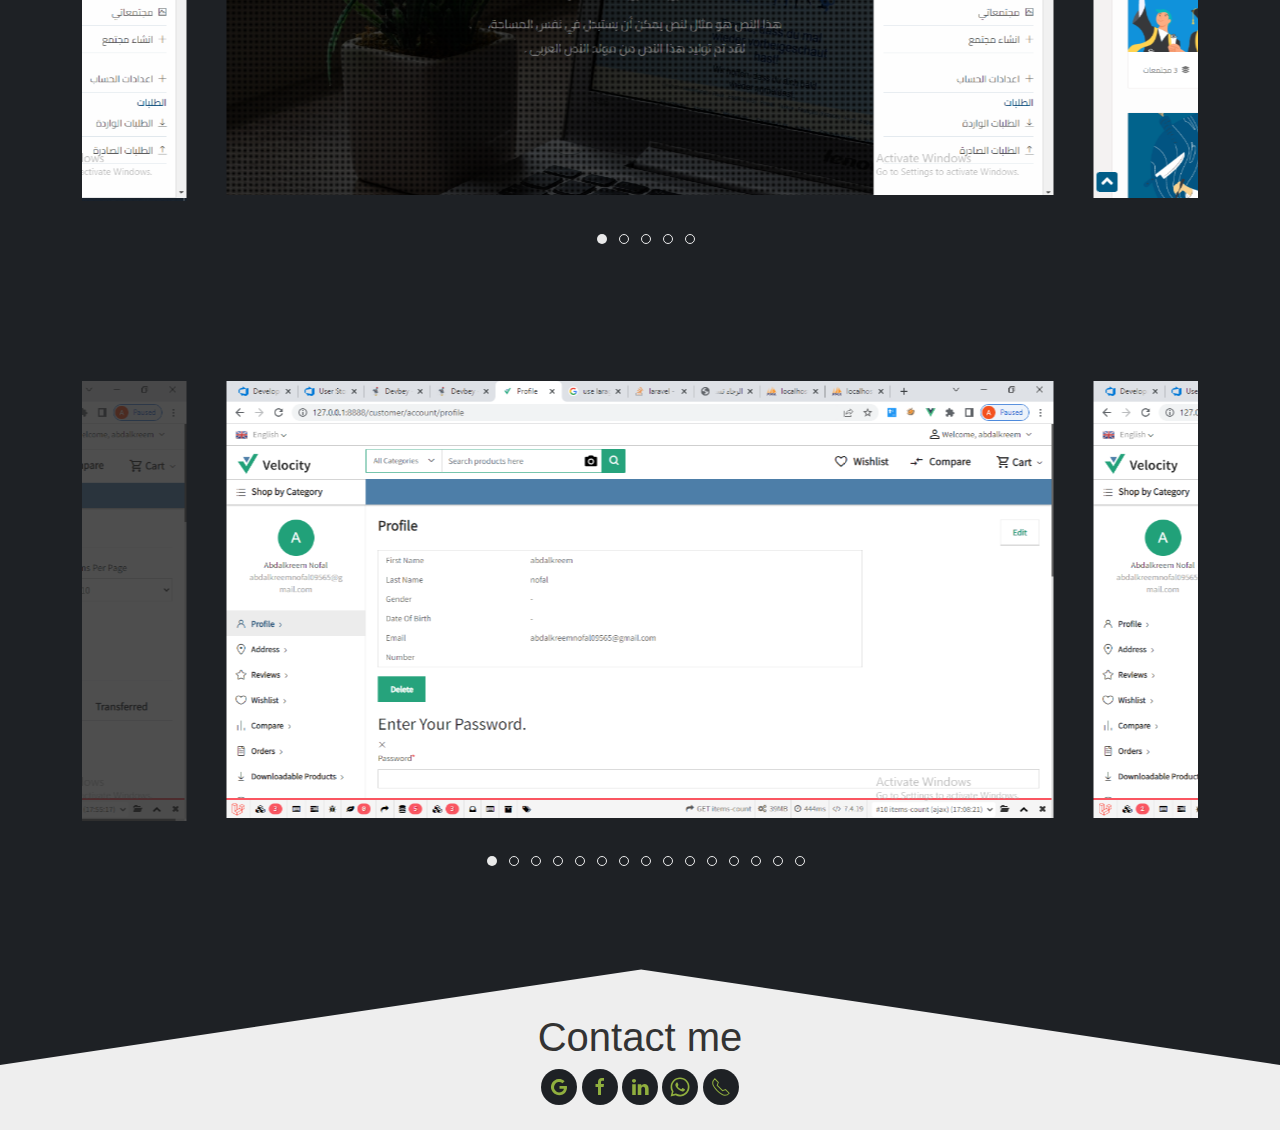
<file: pages/projects.html>
<!DOCTYPE html>

<html lang="en" class="no-js"><head><meta http-equiv="Content-Type" content="text/html; charset=UTF-8"><style>.jquery-ripples { position: relative; z-index: 0; }</style>
    
    <meta name="viewport" content="width=device-width, initial-scale=1.0">
    <meta name="keywords" content="Frontend developer, Frontend, Front-end, web developement, web design, web designer, Freelancer, Frontend freelancer, React, Reactjs, Vue, VueJS">
    <meta http-equiv="X-UA-Compatible" content="ie=edge">
    <meta name="description" content="Abdalkareem Nofal, Frontend developer portfolio">
    <meta name="theme-color" content="#1e2125">
    <meta name="msapplication-navbutton-color" content="#1e2125">
    <meta name="apple-mobile-web-app-status-bar-style" content="#1e2125">
    <title>Abdalkareem Nofal</title>
    <link rel="stylesheet" type="text/css" href="./../css/css">
    <link rel="stylesheet" href="./../css/aos.css">
    <link rel="stylesheet" href="./../css/uikit.min.css">
    <link rel="stylesheet" href="./../css/bootstrap.min.css">
    <link rel="stylesheet" href="./../css/style.css">
    <!-- Global site tag (gtag.js) - Google Analytics -->
    <script src="./../files/f.txt"></script><script src="./../files/f(1).txt" id="google_shimpl"></script><script async="" src="./../js/js"></script>
    <script>
        window.dataLayer = window.dataLayer || [];
        function gtag(){dataLayer.push(arguments);}
        gtag('js', new Date());
        gtag('config', 'G-85FP126YG2');
    </script>
    <script data-ad-client="ca-pub-6898356428995171" async="" src="./../files/f(2).txt" data-checked-head="true"></script>
<meta http-equiv="origin-trial" content="Az6AfRvI8mo7yiW5fLfj04W21t0ig6aMsGYpIqMTaX60H+b0DkO1uDr+7BrzMcimWzv/[base64]"><meta http-equiv="origin-trial" content="[base64]"><meta http-equiv="origin-trial" content="[base64]"><link rel="preload" href="./../files/f(3).txt" as="script"><script type="text/javascript" src="./../files/f(3).txt"></script></head>

<body data-aos-easing="ease" data-aos-duration="400" data-aos-delay="0" style="">
    <div class="preloader" style="display: none;">
        <div class="msg" style="animation-name: done;">Success</div>
        <div id="console"><p>&lt;link rel='stylesheet' href='css/style.css'&gt;</p><p>&lt;/head&gt;</p><p>&lt;body&gt;</p><p>&lt;h1&gt;Name: Abdalkareem Nofal&lt;/h1&gt;</p><p>&lt;h1&gt;Age: 24&lt;/h1&gt;</p><p>&lt;h1&gt;Job title: Frontend developer&lt;/h1&gt;</p><p>&lt;h1&gt;Nationality: Syrian&lt;/h1&gt;</p><p>&lt;h1&gt;Studying at faculty of information technology engineering, Damascus univerity</p><p>&lt;h1&gt;SKILLS:&lt;/h1&gt;</p><p>&lt;p&gt;HTML,HTML5,Canvas&lt;/p&gt;</p><p>&lt;p&gt;CSS,CSS3,Bootstrap,Uikit&lt;/p&gt;</p><p>&lt;p&gt;Javascript,jQuery&lt;/p&gt;</p><p>&lt;p&gt;PugJS,GulpJS,Webpack&lt;/p&gt;</p><p>&lt;p&gt;ReactJS,PreactJS,Gatsby,Material-ui,NextJS&lt;/p&gt;</p><p>&lt;p&gt;VueJS,NuxtJS,Vuetify&lt;/p&gt;</p><p>script src=jquery.js</p><p>script src=popper.js</p><p>script src=bootstrap.js</p><p>script src=uikit.js</p><p>script src=uikit-icons.js</p><p>script src=gsap.js</p><p>script src=particles.js</p><p>script src=aos.js</p><p>&lt;html&gt;</p><p>&lt;head&gt;</p><p>&lt;meta charset='UTF-8'&gt;</p><p>&lt;meta name='viewport' content='width=device-width, initial-scale=1.0'&gt;</p><p>&lt;title&gt;Abdalkareem Nofal&lt;/title&gt;</p><p>&lt;link rel='stylesheet' href='css/bootstrap.min.css'&gt;</p></div>
    </div>
    <section id="intro">
        <div class="containers">
            <div class="scroll-btn" style="opacity: 1; transform: translate(-50%, 0%) translate(0px, -2.2px);">
                <div class="mouse"></div>
            </div>
            <div class="left-container" style="width: 405px;">
                <div class="main-title" style="opacity: 1; transform: translate(0px, 0px);">Hello</div>
                <div class="info" style="opacity: 1; transform: translate(0px, 0px);">
                    
                </div>
            </div>
            <div class="right-container" style="opacity: 1; width: 956px;">
                <div class="first-block"></div>
                <div class="menu-container">
                    <div class="menu" style="opacity: 1; transform: translate(0px, 0px);">
                        <span></span>
                        <span></span>
                        <span></span>
                    </div>
                </div>
                <div class="story" style="opacity: 1; transform: translate(0px, 0px);">
                    <h1>Abdalkareem Nofal</h1>
                    <p>I'm a Backend developer since 2019,<br> I've worked as a freelancer with a multiple
                        projects,clients and companies. I'm now working as a full stack developer.
                    </p>
                    <a class="scrollTo" href="#projects">See My projects</a>
                    
                </div>
                <div class="social-container">
                    <li class="social">
                        <ul style="transform: translate(0px, 0px); opacity: 1;">
                            <a href="https://www.facebook.com/profile.php?id=100040370405775" target="_blank">
                                <img src="./../images/facebook.svg" alt="">
                            </a>
                        </ul>
                        <ul style="transform: translate(0px, 0px); opacity: 1;">
                            <a href="https://www.linkedin.com/in/abdalkreem-nofal-61a94b1a9/" target="_blank">
                                <img src="./../images/linkedin.svg" alt="">
                            </a>
                        </ul>
                    </li>
                </div>
            </div>
            <div class="center-container" style="transform: translate(0px, 0px); width: 382px;"></div>
        </div>
    </section>
    <section id="skills">
        <div class="container" id="particles-js">
            <div class="row">
                <div class="col-md-12 text-center aos-init" data-aos="zoom-out" id="projects">
                    <h1>My Projects</h1>
                </div>
            </div>
            <br>
            <br>
            <div class="row">
                <div class="col-md-12  aos-init" data-aos="zoom-out">
                    <h4>DevBay</h4>
                </div>
                <div class="col-md-12 text-center">
                    <div class="project_slider">
                        <div class="projects">
                            <div class="uk-position-relative uk-visible-toggle uk-light uk-slider uk-slider-container" tabindex="-1" uk-slider="center: true;">
                                <ul class="uk-slider-items uk-grid" style="transform: translate3d(-1589.5px, 0px, 0px);">
                                    <li class="uk-width-3-4 uk-transition-toggle" tabindex="-1" style="order: 1;">
                                        <div class="uk-panel">
                                            <img src="./../images/project/devbay/Screenshot (63).png" alt="devbay - car rental">
                                            <div class="uk-overlay-primary uk-position-cover"></div>
                                            <div class="uk-overlay uk-position-center uk-light">
                                                <h4 class="btn-project" style="border: 0;">DevBay</h4>
                                            </div>
                                        </div>
                                    </li>
                                    <li class="uk-width-3-4 uk-transition-toggle" tabindex="-1" style="order: 1;">
                                        <div class="uk-panel">
                                            <img src="./../images/project/devbay/Screenshot (64).png" alt="devbay - car rental">
                                            <div class="uk-overlay-primary uk-position-cover"></div>
                                            <div class="uk-overlay uk-position-center uk-light">
                                                <h4 class="btn-project" style="border: 0;">DevBay</h4>
                                            </div>
                                        </div>
                                    </li>
                                    <li class="uk-width-3-4 uk-transition-toggle" tabindex="-1" style="order: 1;">
                                        <div class="uk-panel">
                                            <img src="./../images/project/devbay/Screenshot (65).png" alt="devbay - car rental">
                                            <div class="uk-overlay-primary uk-position-cover"></div>
                                            <div class="uk-overlay uk-position-center uk-light">
                                                <h4 class="btn-project" style="border: 0;">DevBay</h4>
                                            </div>
                                        </div>
                                    </li>
                                    <li class="uk-width-3-4 uk-transition-toggle" tabindex="-1" style="order: 1;">
                                        <div class="uk-panel">
                                            <img src="./../images/project/devbay/Screenshot (67).png" alt="devbay - car rental">
                                            <div class="uk-overlay-primary uk-position-cover"></div>
                                            <div class="uk-overlay uk-position-center uk-light">
                                                <h4 class="btn-project" style="border: 0;">DevBay</h4>
                                            </div>
                                        </div>
                                    </li>
                                    <li class="uk-width-3-4 uk-transition-toggle" tabindex="-1" style="order: 1;">
                                        <div class="uk-panel">
                                            <img src="./../images/project/devbay/Screenshot (66).png" alt="devbay - car rental">
                                            <div class="uk-overlay-primary uk-position-cover"></div>
                                            <div class="uk-overlay uk-position-center uk-light">
                                                <h4 class="btn-project" style="border: 0;">DevBay</h4>
                                            </div>
                                        </div>
                                    </li>
                                    <li class="uk-width-3-4 uk-transition-toggle" tabindex="-1" style="order: 1;">
                                        <div class="uk-panel">
                                            <img src="./../images/project/devbay/Screenshot (68).png" alt="devbay - car rental">
                                            <div class="uk-overlay-primary uk-position-cover"></div>
                                            <div class="uk-overlay uk-position-center uk-light">
                                                <h4 class="btn-project" style="border: 0;">DevBay</h4>
                                            </div>
                                        </div>
                                    </li>
                                    <li class="uk-width-3-4 uk-transition-toggle" tabindex="-1" style="order: 1;">
                                        <div class="uk-panel">
                                            <img src="./../images/project/devbay/Screenshot (69).png" alt="devbay - car rental">
                                            <div class="uk-overlay-primary uk-position-cover"></div>
                                            <div class="uk-overlay uk-position-center uk-light">
                                                <h4 class="btn-project" style="border: 0;">DevBay</h4>
                                            </div>
                                        </div>
                                    </li>
                                    <li class="uk-width-3-4 uk-transition-toggle" tabindex="-1" style="order: 1;">
                                        <div class="uk-panel">
                                            <img src="./../images/project/devbay/Screenshot (70).png" alt="devbay - car rental">
                                            <div class="uk-overlay-primary uk-position-cover"></div>
                                            <div class="uk-overlay uk-position-center uk-light">
                                                <h4 class="btn-project" style="border: 0;">DevBay</h4>
                                            </div>
                                        </div>
                                    </li>
                                    <li class="uk-width-3-4 uk-transition-toggle" tabindex="-1" style="order: 1;">
                                        <div class="uk-panel">
                                            <img src="./../images/project/devbay/Screenshot (71).png" alt="devbay - car rental">
                                            <div class="uk-overlay-primary uk-position-cover"></div>
                                            <div class="uk-overlay uk-position-center uk-light">
                                                <h4 class="btn-project" style="border: 0;">DevBay</h4>
                                            </div>
                                        </div>
                                    </li>
                                    <li class="uk-width-3-4 uk-transition-toggle" tabindex="-1" style="order: 1;">
                                        <div class="uk-panel">
                                            <img src="./../images/project/devbay/Screenshot (72).png" alt="devbay - car rental">
                                            <div class="uk-overlay-primary uk-position-cover"></div>
                                            <div class="uk-overlay uk-position-center uk-light">
                                                <h4 class="btn-project" style="border: 0;">DevBay</h4>
                                            </div>
                                        </div>
                                    </li>
                                    <li class="uk-width-3-4 uk-transition-toggle" tabindex="-1" style="order: 1;">
                                        <div class="uk-panel">
                                            <img src="./../images/project/devbay/Screenshot (73).png" alt="devbay - car rental">
                                            <div class="uk-overlay-primary uk-position-cover"></div>
                                            <div class="uk-overlay uk-position-center uk-light">
                                                <h4 class="btn-project" style="border: 0;">DevBay</h4>
                                            </div>
                                        </div>
                                    </li>
                                    <li class="uk-width-3-4 uk-transition-toggle" tabindex="-1" style="order: 1;">
                                        <div class="uk-panel">
                                            <img src="./../images/project/devbay/Screenshot (87).png" alt="devbay - car rental">
                                            <div class="uk-overlay-primary uk-position-cover"></div>
                                            <div class="uk-overlay uk-position-center uk-light">
                                                <h4 class="btn-project" style="border: 0;">DevBay</h4>
                                            </div>
                                        </div>
                                    </li>
                                    <li class="uk-width-3-4 uk-transition-toggle" tabindex="-1" style="order: 1;">
                                        <div class="uk-panel">
                                            <img src="./../images/project/devbay/Screenshot (88).png" alt="devbay - car rental">
                                            <div class="uk-overlay-primary uk-position-cover"></div>
                                            <div class="uk-overlay uk-position-center uk-light">
                                                <h4 class="btn-project" style="border: 0;">DevBay</h4>
                                            </div>
                                        </div>
                                    </li>
                                    <li class="uk-width-3-4 uk-transition-toggle" tabindex="-1" style="order: 1;">
                                        <div class="uk-panel">
                                            <img src="./../images/project/devbay/Screenshot (89).png" alt="devbay - car rental">
                                            <div class="uk-overlay-primary uk-position-cover"></div>
                                            <div class="uk-overlay uk-position-center uk-light">
                                                <h4 class="btn-project" style="border: 0;">DevBay</h4>
                                            </div>
                                        </div>
                                    </li>
                                </ul>
                                <ul class="uk-slider-nav uk-dotnav"><li uk-slider-item="0" class=""><a href="/"></a></li><li uk-slider-item="1" class=""><a href="/"></a></li><li uk-slider-item="2" class=""><a href="/"></a></li><li uk-slider-item="3" class=""><a href="/"></a></li><li uk-slider-item="4" class="uk-active"><a href="/"></a></li><li uk-slider-item="5" class=""><a href="/"></a></li><li uk-slider-item="6" class=""><a href="/"></a></li></ul>
                                <a class="uk-position-center-left uk-position-small uk-hidden-hover uk-icon uk-slidenav-previous uk-slidenav" href="/#" uk-slidenav-previous="" uk-slider-item="previous"><svg width="14px" height="24px" viewBox="0 0 14 24" xmlns="http://www.w3.org/2000/svg" data-svg="slidenav-previous"><polyline fill="none" stroke="#000" stroke-width="1.4" points="12.775,1 1.225,12 12.775,23 "></polyline></svg></a>
                                <a class="uk-position-center-right uk-position-small uk-hidden-hover uk-icon uk-slidenav-next uk-slidenav" href="/#" uk-slidenav-next="" uk-slider-item="next"><svg width="14px" height="24px" viewBox="0 0 14 24" xmlns="http://www.w3.org/2000/svg" data-svg="slidenav-next"><polyline fill="none" stroke="#000" stroke-width="1.4" points="1.225,23 12.775,12 1.225,1 "></polyline></svg></a>
                            </div>
                        </div>
                    </div>
                </div>
            </div>
            <div class="row">
                <div class="col-md-12  aos-init" data-aos="zoom-out">
                    <h4>Haraj</h4>
                </div>
                <div class="col-md-12 text-center">
                    <div class="project_slider">
                        <div class="projects">
                            <div class="uk-position-relative uk-visible-toggle uk-light uk-slider uk-slider-container" tabindex="-1" uk-slider="center: true;">
                                <ul class="uk-slider-items uk-grid" style="transform: translate3d(-1589.5px, 0px, 0px);">
                                    <li class="uk-width-3-4 uk-transition-toggle" tabindex="-1" style="order: 1;">
                                        <div class="uk-panel">
                                            <img src="./../images/project/haraj/Screenshot (78).png" alt="Haraj">
                                            <div class="uk-overlay-primary uk-position-cover"></div>
                                            <div class="uk-overlay uk-position-center uk-light">
                                                <h4 class="btn-project" style="border: 0;">Haraj</h4>
                                            </div>
                                        </div>
                                    </li>
                                    <li class="uk-width-3-4 uk-transition-toggle" tabindex="-1" style="order: 1;">
                                        <div class="uk-panel">
                                            <img src="./../images/project/haraj/Screenshot (79).png" alt="Haraj">
                                            <div class="uk-overlay-primary uk-position-cover"></div>
                                            <div class="uk-overlay uk-position-center uk-light">
                                                <h4 class="btn-project" style="border: 0;">Haraj</h4>
                                            </div>
                                        </div>
                                    </li>
                                    <li class="uk-width-3-4 uk-transition-toggle" tabindex="-1" style="order: 1;">
                                        <div class="uk-panel">
                                            <img src="./../images/project/haraj/Screenshot (80).png" alt="Haraj">
                                            <div class="uk-overlay-primary uk-position-cover"></div>
                                            <div class="uk-overlay uk-position-center uk-light">
                                                <h4 class="btn-project" style="border: 0;">Haraj</h4>
                                            </div>
                                        </div>
                                    </li>
                                    <li class="uk-width-3-4 uk-transition-toggle" tabindex="-1" style="order: 1;">
                                        <div class="uk-panel">
                                            <img src="./../images/project/haraj/Screenshot (81).png" alt="Haraj">
                                            <div class="uk-overlay-primary uk-position-cover"></div>
                                            <div class="uk-overlay uk-position-center uk-light">
                                                <h4 class="btn-project" style="border: 0;">Haraj</h4>
                                            </div>
                                        </div>
                                    </li>
                                    <li class="uk-width-3-4 uk-transition-toggle" tabindex="-1" style="order: 1;">
                                        <div class="uk-panel">
                                            <img src="./../images/project/haraj/Screenshot (82).png" alt="Haraj">
                                            <div class="uk-overlay-primary uk-position-cover"></div>
                                            <div class="uk-overlay uk-position-center uk-light">
                                                <h4 class="btn-project" style="border: 0;">Haraj</h4>
                                            </div>
                                        </div>
                                    </li>
                                    <li class="uk-width-3-4 uk-transition-toggle" tabindex="-1" style="order: 1;">
                                        <div class="uk-panel">
                                            <img src="./../images/project/haraj/Screenshot (83).png" alt="Haraj">
                                            <div class="uk-overlay-primary uk-position-cover"></div>
                                            <div class="uk-overlay uk-position-center uk-light">
                                                <h4 class="btn-project" style="border: 0;">Haraj</h4>
                                            </div>
                                        </div>
                                    </li>
                                    <li class="uk-width-3-4 uk-transition-toggle" tabindex="-1" style="order: 1;">
                                        <div class="uk-panel">
                                            <img src="./../images/project/haraj/Screenshot (84).png" alt="Haraj">
                                            <div class="uk-overlay-primary uk-position-cover"></div>
                                            <div class="uk-overlay uk-position-center uk-light">
                                                <h4 class="btn-project" style="border: 0;">Haraj</h4>
                                            </div>
                                        </div>
                                    </li>
                                    <li class="uk-width-3-4 uk-transition-toggle" tabindex="-1" style="order: 1;">
                                        <div class="uk-panel">
                                            <img src="./../images/project/haraj/Screenshot (85).png" alt="Haraj">
                                            <div class="uk-overlay-primary uk-position-cover"></div>
                                            <div class="uk-overlay uk-position-center uk-light">
                                                <h4 class="btn-project" style="border: 0;">Haraj</h4>
                                            </div>
                                        </div>
                                    </li>
                                    <li class="uk-width-3-4 uk-transition-toggle" tabindex="-1" style="order: 1;">
                                        <div class="uk-panel">
                                            <img src="./../images/project/haraj/Screenshot (86).png" alt="Haraj">
                                            <div class="uk-overlay-primary uk-position-cover"></div>
                                            <div class="uk-overlay uk-position-center uk-light">
                                                <h4 class="btn-project" style="border: 0;">Haraj</h4>
                                            </div>
                                        </div>
                                    </li>
                                    
                                </ul>
                                <ul class="uk-slider-nav uk-dotnav"><li uk-slider-item="0" class=""><a href="/"></a></li><li uk-slider-item="1" class=""><a href="/"></a></li><li uk-slider-item="2" class=""><a href="/"></a></li><li uk-slider-item="3" class=""><a href="/"></a></li><li uk-slider-item="4" class="uk-active"><a href="/"></a></li><li uk-slider-item="5" class=""><a href="/"></a></li><li uk-slider-item="6" class=""><a href="/"></a></li></ul>
                                <a class="uk-position-center-left uk-position-small uk-hidden-hover uk-icon uk-slidenav-previous uk-slidenav" href="/#" uk-slidenav-previous="" uk-slider-item="previous"><svg width="14px" height="24px" viewBox="0 0 14 24" xmlns="http://www.w3.org/2000/svg" data-svg="slidenav-previous"><polyline fill="none" stroke="#000" stroke-width="1.4" points="12.775,1 1.225,12 12.775,23 "></polyline></svg></a>
                                <a class="uk-position-center-right uk-position-small uk-hidden-hover uk-icon uk-slidenav-next uk-slidenav" href="/#" uk-slidenav-next="" uk-slider-item="next"><svg width="14px" height="24px" viewBox="0 0 14 24" xmlns="http://www.w3.org/2000/svg" data-svg="slidenav-next"><polyline fill="none" stroke="#000" stroke-width="1.4" points="1.225,23 12.775,12 1.225,1 "></polyline></svg></a>
                            </div>
                        </div>
                    </div>
                </div>
            </div>
            <div class="row">
                <div class="col-md-12  aos-init" data-aos="zoom-out">
                    <h4>Modern Curtain</h4>
                </div>
                <div class="col-md-12 text-center">
                    <div class="project_slider">
                        <div class="projects">
                            <div class="uk-position-relative uk-visible-toggle uk-light uk-slider uk-slider-container" tabindex="-1" uk-slider="center: true;">
                                <ul class="uk-slider-items uk-grid" style="transform: translate3d(-1589.5px, 0px, 0px);">
                                    <li class="uk-width-3-4 uk-transition-toggle" tabindex="-1" style="order: 1;">
                                        <div class="uk-panel">
                                            <img src="./../images/project/modern curtain/Screenshot (74).png" alt="Modern Curtain">
                                            <div class="uk-overlay-primary uk-position-cover"></div>
                                            <div class="uk-overlay uk-position-center uk-light">
                                                <h4 class="btn-project" style="border: 0;">Modern Curtain</h4>
                                            </div>
                                        </div>
                                    </li>
                                    <li class="uk-width-3-4 uk-transition-toggle" tabindex="-1" style="order: 1;">
                                        <div class="uk-panel">
                                            <img src="./../images/project/modern curtain/Screenshot (75).png" alt="Modern Curtain">
                                            <div class="uk-overlay-primary uk-position-cover"></div>
                                            <div class="uk-overlay uk-position-center uk-light">
                                                <h4 class="btn-project" style="border: 0;">Modern Curtain</h4>
                                            </div>
                                        </div>
                                    </li>
                                    <li class="uk-width-3-4 uk-transition-toggle" tabindex="-1" style="order: 1;">
                                        <div class="uk-panel">
                                            <img src="./../images/project/modern curtain/Screenshot (76).png" alt="Modern Curtain">
                                            <div class="uk-overlay-primary uk-position-cover"></div>
                                            <div class="uk-overlay uk-position-center uk-light">
                                                <h4 class="btn-project" style="border: 0;">Modern Curtain</h4>
                                            </div>
                                        </div>
                                    </li>
                                    <li class="uk-width-3-4 uk-transition-toggle" tabindex="-1" style="order: 1;">
                                        <div class="uk-panel">
                                            <img src="./../images/project/modern curtain/Screenshot (77).png" alt="Modern Curtain">
                                            <div class="uk-overlay-primary uk-position-cover"></div>
                                            <div class="uk-overlay uk-position-center uk-light">
                                                <h4 class="btn-project" style="border: 0;">Modern Curtain</h4>
                                            </div>
                                        </div>
                                    </li>
                                  
                                </ul>
                                <ul class="uk-slider-nav uk-dotnav"><li uk-slider-item="0" class=""><a href="/"></a></li><li uk-slider-item="1" class=""><a href="/"></a></li><li uk-slider-item="2" class=""><a href="/"></a></li><li uk-slider-item="3" class=""><a href="/"></a></li><li uk-slider-item="4" class="uk-active"><a href="/"></a></li><li uk-slider-item="5" class=""><a href="/"></a></li><li uk-slider-item="6" class=""><a href="/"></a></li></ul>
                                <a class="uk-position-center-left uk-position-small uk-hidden-hover uk-icon uk-slidenav-previous uk-slidenav" href="/#" uk-slidenav-previous="" uk-slider-item="previous"><svg width="14px" height="24px" viewBox="0 0 14 24" xmlns="http://www.w3.org/2000/svg" data-svg="slidenav-previous"><polyline fill="none" stroke="#000" stroke-width="1.4" points="12.775,1 1.225,12 12.775,23 "></polyline></svg></a>
                                <a class="uk-position-center-right uk-position-small uk-hidden-hover uk-icon uk-slidenav-next uk-slidenav" href="/#" uk-slidenav-next="" uk-slider-item="next"><svg width="14px" height="24px" viewBox="0 0 14 24" xmlns="http://www.w3.org/2000/svg" data-svg="slidenav-next"><polyline fill="none" stroke="#000" stroke-width="1.4" points="1.225,23 12.775,12 1.225,1 "></polyline></svg></a>
                            </div>
                        </div>
                    </div>
                </div>
            </div>
            <div class="row">
                <div class="col-md-12  aos-init" data-aos="zoom-out">
                    <h4>Mojtmaat</h4>
                </div>
                <div class="col-md-12 text-center">
                    <div class="project_slider">
                        <div class="projects">
                            <div class="uk-position-relative uk-visible-toggle uk-light uk-slider uk-slider-container" tabindex="-1" uk-slider="center: true;">
                                <ul class="uk-slider-items uk-grid" style="transform: translate3d(-1589.5px, 0px, 0px);">
                                    <li class="uk-width-3-4 uk-transition-toggle" tabindex="-1" style="order: 1;">
                                        <div class="uk-panel">
                                            <img src="./../images/project/mojtmaat.com/Screenshot (57).png" alt="Mojtmaat">
                                            <div class="uk-overlay-primary uk-position-cover"></div>
                                            <div class="uk-overlay uk-position-center uk-light">
                                                <h4 class="btn-project" style="border: 0;">Mojtmaat</h4>
                                            </div>
                                        </div>
                                    </li>
                                    <li class="uk-width-3-4 uk-transition-toggle" tabindex="-1" style="order: 1;">
                                        <div class="uk-panel">
                                            <img src="./../images/project/mojtmaat.com/Screenshot (58).png" alt="Mojtmaat">
                                            <div class="uk-overlay-primary uk-position-cover"></div>
                                            <div class="uk-overlay uk-position-center uk-light">
                                                <h4 class="btn-project" style="border: 0;">Mojtmaat</h4>
                                            </div>
                                        </div>
                                    </li>
                                    <li class="uk-width-3-4 uk-transition-toggle" tabindex="-1" style="order: 1;">
                                        <div class="uk-panel">
                                            <img src="./../images/project/mojtmaat.com/Screenshot (59).png" alt="Mojtmaat">
                                            <div class="uk-overlay-primary uk-position-cover"></div>
                                            <div class="uk-overlay uk-position-center uk-light">
                                                <h4 class="btn-project" style="border: 0;">Mojtmaat</h4>
                                            </div>
                                        </div>
                                    </li>
                                    <li class="uk-width-3-4 uk-transition-toggle" tabindex="-1" style="order: 1;">
                                        <div class="uk-panel">
                                            <img src="./../images/project/mojtmaat.com/Screenshot (60).png" alt="Mojtmaat">
                                            <div class="uk-overlay-primary uk-position-cover"></div>
                                            <div class="uk-overlay uk-position-center uk-light">
                                                <h4 class="btn-project" style="border: 0;">Mojtmaat</h4>
                                            </div>
                                        </div>
                                    </li>
                                    <li class="uk-width-3-4 uk-transition-toggle" tabindex="-1" style="order: 1;">
                                        <div class="uk-panel">
                                            <img src="./../images/project/mojtmaat.com/Screenshot (61).png" alt="Mojtmaat">
                                            <div class="uk-overlay-primary uk-position-cover"></div>
                                            <div class="uk-overlay uk-position-center uk-light">
                                                <h4 class="btn-project" style="border: 0;">Mojtmaat</h4>
                                                <a href="https://Mojtmaat.com/" target="_blank" class="btn btn-block btn-project">Go to Project</a>
                                            </div>
                                        </div>
                                    </li>
                                  
                                </ul>
                                <ul class="uk-slider-nav uk-dotnav"><li uk-slider-item="0" class=""><a href="/"></a></li><li uk-slider-item="1" class=""><a href="/"></a></li><li uk-slider-item="2" class=""><a href="/"></a></li><li uk-slider-item="3" class=""><a href="/"></a></li><li uk-slider-item="4" class="uk-active"><a href="/"></a></li><li uk-slider-item="5" class=""><a href="/"></a></li><li uk-slider-item="6" class=""><a href="/"></a></li></ul>
                                <a class="uk-position-center-left uk-position-small uk-hidden-hover uk-icon uk-slidenav-previous uk-slidenav" href="/#" uk-slidenav-previous="" uk-slider-item="previous"><svg width="14px" height="24px" viewBox="0 0 14 24" xmlns="http://www.w3.org/2000/svg" data-svg="slidenav-previous"><polyline fill="none" stroke="#000" stroke-width="1.4" points="12.775,1 1.225,12 12.775,23 "></polyline></svg></a>
                                <a class="uk-position-center-right uk-position-small uk-hidden-hover uk-icon uk-slidenav-next uk-slidenav" href="/#" uk-slidenav-next="" uk-slider-item="next"><svg width="14px" height="24px" viewBox="0 0 14 24" xmlns="http://www.w3.org/2000/svg" data-svg="slidenav-next"><polyline fill="none" stroke="#000" stroke-width="1.4" points="1.225,23 12.775,12 1.225,1 "></polyline></svg></a>
                            </div>
                        </div>
                    </div>
                </div>
            </div>
            <div class="row">
                <div class="col-md-12  aos-init" data-aos="zoom-out">
                    <h4>NFG</h4>
                </div>
                <div class="col-md-12 text-center">
                    <div class="project_slider">
                        <div class="projects">
                            <div class="uk-position-relative uk-visible-toggle uk-light uk-slider uk-slider-container" tabindex="-1" uk-slider="center: true;">
                                <ul class="uk-slider-items uk-grid" style="transform: translate3d(-1589.5px, 0px, 0px);">
                                    <li class="uk-width-3-4 uk-transition-toggle" tabindex="-1" style="order: 1;">
                                        <div class="uk-panel">
                                            <img src="./../images/project/nfg/Screenshot (90).png" alt="NFG">
                                            <div class="uk-overlay-primary uk-position-cover"></div>
                                            <div class="uk-overlay uk-position-center uk-light">
                                                <h4 class="btn-project" style="border: 0;">NFG</h4>
                                            </div>
                                        </div>
                                    </li>
                                    <li class="uk-width-3-4 uk-transition-toggle" tabindex="-1" style="order: 1;">
                                        <div class="uk-panel">
                                            <img src="./../images/project/nfg/Screenshot (91).png" alt="NFG">
                                            <div class="uk-overlay-primary uk-position-cover"></div>
                                            <div class="uk-overlay uk-position-center uk-light">
                                                <h4 class="btn-project" style="border: 0;">NFG</h4>
                                            </div>
                                        </div>
                                    </li>
                                    <li class="uk-width-3-4 uk-transition-toggle" tabindex="-1" style="order: 1;">
                                        <div class="uk-panel">
                                            <img src="./../images/project/nfg/Screenshot (92).png" alt="NFG">
                                            <div class="uk-overlay-primary uk-position-cover"></div>
                                            <div class="uk-overlay uk-position-center uk-light">
                                                <h4 class="btn-project" style="border: 0;">NFG</h4>
                                            </div>
                                        </div>
                                    </li>
                                    <li class="uk-width-3-4 uk-transition-toggle" tabindex="-1" style="order: 1;">
                                        <div class="uk-panel">
                                            <img src="./../images/project/nfg/Screenshot (93).png" alt="NFG">
                                            <div class="uk-overlay-primary uk-position-cover"></div>
                                            <div class="uk-overlay uk-position-center uk-light">
                                                <h4 class="btn-project" style="border: 0;">NFG</h4>
                                            </div>
                                        </div>
                                    </li>
                                    <li class="uk-width-3-4 uk-transition-toggle" tabindex="-1" style="order: 1;">
                                        <div class="uk-panel">
                                            <img src="./../images/project/nfg/Screenshot (94).png" alt="NFG">
                                            <div class="uk-overlay-primary uk-position-cover"></div>
                                            <div class="uk-overlay uk-position-center uk-light">
                                                <h4 class="btn-project" style="border: 0;">NFG</h4>
                                            </div>
                                        </div>
                                    </li>
                                    <li class="uk-width-3-4 uk-transition-toggle" tabindex="-1" style="order: 1;">
                                        <div class="uk-panel">
                                            <img src="./../images/project/nfg/Screenshot (95).png" alt="NFG">
                                            <div class="uk-overlay-primary uk-position-cover"></div>
                                            <div class="uk-overlay uk-position-center uk-light">
                                                <h4 class="btn-project" style="border: 0;">NFG</h4>
                                            </div>
                                        </div>
                                    </li>
                                    <li class="uk-width-3-4 uk-transition-toggle" tabindex="-1" style="order: 1;">
                                        <div class="uk-panel">
                                            <img src="./../images/project/nfg/Screenshot (96).png" alt="NFG">
                                            <div class="uk-overlay-primary uk-position-cover"></div>
                                            <div class="uk-overlay uk-position-center uk-light">
                                                <h4 class="btn-project" style="border: 0;">NFG</h4>
                                            </div>
                                        </div>
                                    </li>
                                    <li class="uk-width-3-4 uk-transition-toggle" tabindex="-1" style="order: 1;">
                                        <div class="uk-panel">
                                            <img src="./../images/project/nfg/Screenshot (97).png" alt="NFG">
                                            <div class="uk-overlay-primary uk-position-cover"></div>
                                            <div class="uk-overlay uk-position-center uk-light">
                                                <h4 class="btn-project" style="border: 0;">NFG</h4>
                                            </div>
                                        </div>
                                    </li>
                                    <li class="uk-width-3-4 uk-transition-toggle" tabindex="-1" style="order: 1;">
                                        <div class="uk-panel">
                                            <img src="./../images/project/nfg/Screenshot (98).png" alt="NFG">
                                            <div class="uk-overlay-primary uk-position-cover"></div>
                                            <div class="uk-overlay uk-position-center uk-light">
                                                <h4 class="btn-project" style="border: 0;">NFG</h4>
                                            </div>
                                        </div>
                                    </li>
                                    <li class="uk-width-3-4 uk-transition-toggle" tabindex="-1" style="order: 1;">
                                        <div class="uk-panel">
                                            <img src="./../images/project/nfg/Screenshot (99).png" alt="NFG">
                                            <div class="uk-overlay-primary uk-position-cover"></div>
                                            <div class="uk-overlay uk-position-center uk-light">
                                                <h4 class="btn-project" style="border: 0;">NFG</h4>
                                            </div>
                                        </div>
                                    </li>
                                    <li class="uk-width-3-4 uk-transition-toggle" tabindex="-1" style="order: 1;">
                                        <div class="uk-panel">
                                            <img src="./../images/project/nfg/Screenshot (100).png" alt="NFG">
                                            <div class="uk-overlay-primary uk-position-cover"></div>
                                            <div class="uk-overlay uk-position-center uk-light">
                                                <h4 class="btn-project" style="border: 0;">NFG</h4>
                                            </div>
                                        </div>
                                    </li>
                                    <li class="uk-width-3-4 uk-transition-toggle" tabindex="-1" style="order: 1;">
                                        <div class="uk-panel">
                                            <img src="./../images/project/nfg/Screenshot (101).png" alt="NFG">
                                            <div class="uk-overlay-primary uk-position-cover"></div>
                                            <div class="uk-overlay uk-position-center uk-light">
                                                <h4 class="btn-project" style="border: 0;">NFG</h4>
                                            </div>
                                        </div>
                                    </li>
                                    <li class="uk-width-3-4 uk-transition-toggle" tabindex="-1" style="order: 1;">
                                        <div class="uk-panel">
                                            <img src="./../images/project/nfg/Screenshot (102).png" alt="NFG">
                                            <div class="uk-overlay-primary uk-position-cover"></div>
                                            <div class="uk-overlay uk-position-center uk-light">
                                                <h4 class="btn-project" style="border: 0;">NFG</h4>
                                            </div>
                                        </div>
                                    </li>
                                    <li class="uk-width-3-4 uk-transition-toggle" tabindex="-1" style="order: 1;">
                                        <div class="uk-panel">
                                            <img src="./../images/project/nfg/Screenshot (103).png" alt="NFG">
                                            <div class="uk-overlay-primary uk-position-cover"></div>
                                            <div class="uk-overlay uk-position-center uk-light">
                                                <h4 class="btn-project" style="border: 0;">NFG</h4>
                                            </div>
                                        </div>
                                    </li>
                                    <li class="uk-width-3-4 uk-transition-toggle" tabindex="-1" style="order: 1;">
                                        <div class="uk-panel">
                                            <img src="./../images/project/nfg/Screenshot (104).png" alt="NFG">
                                            <div class="uk-overlay-primary uk-position-cover"></div>
                                            <div class="uk-overlay uk-position-center uk-light">
                                                <h4 class="btn-project" style="border: 0;">NFG</h4>
                                            </div>
                                        </div>
                                    </li>
                                    
                                </ul>
                                <ul class="uk-slider-nav uk-dotnav"><li uk-slider-item="0" class=""><a href="/"></a></li><li uk-slider-item="1" class=""><a href="/"></a></li><li uk-slider-item="2" class=""><a href="/"></a></li><li uk-slider-item="3" class=""><a href="/"></a></li><li uk-slider-item="4" class="uk-active"><a href="/"></a></li><li uk-slider-item="5" class=""><a href="/"></a></li><li uk-slider-item="6" class=""><a href="/"></a></li></ul>
                                <a class="uk-position-center-left uk-position-small uk-hidden-hover uk-icon uk-slidenav-previous uk-slidenav" href="/#" uk-slidenav-previous="" uk-slider-item="previous"><svg width="14px" height="24px" viewBox="0 0 14 24" xmlns="http://www.w3.org/2000/svg" data-svg="slidenav-previous"><polyline fill="none" stroke="#000" stroke-width="1.4" points="12.775,1 1.225,12 12.775,23 "></polyline></svg></a>
                                <a class="uk-position-center-right uk-position-small uk-hidden-hover uk-icon uk-slidenav-next uk-slidenav" href="/#" uk-slidenav-next="" uk-slider-item="next"><svg width="14px" height="24px" viewBox="0 0 14 24" xmlns="http://www.w3.org/2000/svg" data-svg="slidenav-next"><polyline fill="none" stroke="#000" stroke-width="1.4" points="1.225,23 12.775,12 1.225,1 "></polyline></svg></a>
                            </div>
                        </div>
                    </div>
                </div>
            </div>
        <canvas class="particles-js-canvas-el" width="1356" height="5121" style="width: 100%; height: 100%;"></canvas></div>
    </section>
    <section id="contact">
        <div class="custom-shape-divider-top-1613751319">
            <svg data-name="Layer 1" xmlns="http://www.w3.org/2000/svg" viewBox="0 0 1200 120" preserveAspectRatio="none">
                <path d="M598.97 114.72L0 0 0 120 1200 120 1200 0 598.97 114.72z" class="shape-fill"></path>
            </svg>
        </div>
        <div class="text-center pt-5">
            <h1>Contact me</h1>
        </div>
        <div class="content">
            <a href="abdalkreemnofal09565@gmail.com" class="uk-icon-button uk-icon" uk-icon="google"><svg width="20" height="20" viewBox="0 0 20 20" xmlns="http://www.w3.org/2000/svg" data-svg="google"><path d="M17.86,9.09 C18.46,12.12 17.14,16.05 13.81,17.56 C9.45,19.53 4.13,17.68 2.47,12.87 C0.68,7.68 4.22,2.42 9.5,2.03 C11.57,1.88 13.42,2.37 15.05,3.65 C15.22,3.78 15.37,3.93 15.61,4.14 C14.9,4.81 14.23,5.45 13.5,6.14 C12.27,5.08 10.84,4.72 9.28,4.98 C8.12,5.17 7.16,5.76 6.37,6.63 C4.88,8.27 4.62,10.86 5.76,12.82 C6.95,14.87 9.17,15.8 11.57,15.25 C13.27,14.87 14.76,13.33 14.89,11.75 L10.51,11.75 L10.51,9.09 L17.86,9.09 L17.86,9.09 Z"></path></svg></a>
            <a href="https://www.facebook.com/profile.php?id=100040370405775" target="_blank" class="uk-icon-button uk-icon" uk-icon="facebook"><svg width="20" height="20" viewBox="0 0 20 20" xmlns="http://www.w3.org/2000/svg" data-svg="facebook"><path d="M11,10h2.6l0.4-3H11V5.3c0-0.9,0.2-1.5,1.5-1.5H14V1.1c-0.3,0-1-0.1-2.1-0.1C9.6,1,8,2.4,8,5v2H5.5v3H8v8h3V10z"></path></svg></a>
            <a href="https://www.linkedin.com/in/abdalkreem-nofal-61a94b1a9/" target="_blank" class="uk-icon-button uk-icon" uk-icon="linkedin"><svg width="20" height="20" viewBox="0 0 20 20" xmlns="http://www.w3.org/2000/svg" data-svg="linkedin"><path d="M5.77,17.89 L5.77,7.17 L2.21,7.17 L2.21,17.89 L5.77,17.89 L5.77,17.89 Z M3.99,5.71 C5.23,5.71 6.01,4.89 6.01,3.86 C5.99,2.8 5.24,2 4.02,2 C2.8,2 2,2.8 2,3.85 C2,4.88 2.77,5.7 3.97,5.7 L3.99,5.7 L3.99,5.71 L3.99,5.71 Z"></path><path d="M7.75,17.89 L11.31,17.89 L11.31,11.9 C11.31,11.58 11.33,11.26 11.43,11.03 C11.69,10.39 12.27,9.73 13.26,9.73 C14.55,9.73 15.06,10.71 15.06,12.15 L15.06,17.89 L18.62,17.89 L18.62,11.74 C18.62,8.45 16.86,6.92 14.52,6.92 C12.6,6.92 11.75,7.99 11.28,8.73 L11.3,8.73 L11.3,7.17 L7.75,7.17 C7.79,8.17 7.75,17.89 7.75,17.89 L7.75,17.89 L7.75,17.89 Z"></path></svg></a>
            <a href="https://wa.me/+963998554866/?text=Hello%20Abdalkareem!" target="_blank" class="uk-icon-button uk-icon" uk-icon="whatsapp"><svg width="20" height="20" viewBox="0 0 20 20" xmlns="http://www.w3.org/2000/svg" data-svg="whatsapp"><path d="M16.7,3.3c-1.8-1.8-4.1-2.8-6.7-2.8c-5.2,0-9.4,4.2-9.4,9.4c0,1.7,0.4,3.3,1.3,4.7l-1.3,4.9l5-1.3c1.4,0.8,2.9,1.2,4.5,1.2 l0,0l0,0c5.2,0,9.4-4.2,9.4-9.4C19.5,7.4,18.5,5,16.7,3.3 M10.1,17.7L10.1,17.7c-1.4,0-2.8-0.4-4-1.1l-0.3-0.2l-3,0.8l0.8-2.9 l-0.2-0.3c-0.8-1.2-1.2-2.7-1.2-4.2c0-4.3,3.5-7.8,7.8-7.8c2.1,0,4.1,0.8,5.5,2.3c1.5,1.5,2.3,3.4,2.3,5.5 C17.9,14.2,14.4,17.7,10.1,17.7 M14.4,11.9c-0.2-0.1-1.4-0.7-1.6-0.8c-0.2-0.1-0.4-0.1-0.5,0.1c-0.2,0.2-0.6,0.8-0.8,0.9 c-0.1,0.2-0.3,0.2-0.5,0.1c-0.2-0.1-1-0.4-1.9-1.2c-0.7-0.6-1.2-1.4-1.3-1.6c-0.1-0.2,0-0.4,0.1-0.5C8,8.8,8.1,8.7,8.2,8.5 c0.1-0.1,0.2-0.2,0.2-0.4c0.1-0.2,0-0.3,0-0.4C8.4,7.6,7.9,6.5,7.7,6C7.5,5.5,7.3,5.6,7.2,5.6c-0.1,0-0.3,0-0.4,0 c-0.2,0-0.4,0.1-0.6,0.3c-0.2,0.2-0.8,0.8-0.8,2c0,1.2,0.8,2.3,1,2.4c0.1,0.2,1.7,2.5,4,3.5c0.6,0.2,1,0.4,1.3,0.5 c0.6,0.2,1.1,0.2,1.5,0.1c0.5-0.1,1.4-0.6,1.6-1.1c0.2-0.5,0.2-1,0.1-1.1C14.8,12.1,14.6,12,14.4,11.9"></path></svg></a>
            <a href="tel: +963998554866" class="uk-icon-button uk-icon" uk-icon="receiver"><svg width="20" height="20" viewBox="0 0 20 20" xmlns="http://www.w3.org/2000/svg" data-svg="receiver"><path fill="none" stroke="#000" stroke-width="1.01" d="M6.189,13.611C8.134,15.525 11.097,18.239 13.867,18.257C16.47,18.275 18.2,16.241 18.2,16.241L14.509,12.551L11.539,13.639L6.189,8.29L7.313,5.355L3.76,1.8C3.76,1.8 1.732,3.537 1.7,6.092C1.667,8.809 4.347,11.738 6.189,13.611"></path></svg></a>
        </div>
    </section>
    <script src="./../js/jquery-3.5.1.min.js"></script>
    <script src="./../js/popper.min.js"></script>
    <script src="./../js/bootstrap.min.js"></script>
    <script src="./../js/uikit.min.js"></script>
    <script src="./../js/uikit-icons.min.js"></script>
    <script src="./../js/gsap.min.js"></script>
    <script src="./../js/particles.min.js"></script>
    <script src="./../js/aos.js"></script>
    <script src="./../js/jquery.ripples-min.js"></script>
    <script type="text/javascript">
        var intervalID = window.setInterval(updateScreen, 200);
        var c = document.getElementById("console");
        var txt = [
            "<html>",
            "<head>",
            "<meta charset='UTF-8'>",
            "<meta name='viewport' content='width=device-width, initial-scale=1.0'>",
            "<title>Abdalkareem Nofal</title>",
            "<link rel='stylesheet' href='css/bootstrap.min.css'>",
            "<link rel='stylesheet' href='css/style.css'>",
            "</head>",
            "<body>",
            "<h1>Name: Abdalkareem Nofal</h1>",
            "<h1>Age: 24</h1>",
            "<h1>Job title: FullStack developer and data science </h1>",
            "<h1>Nationality: Syrian</h1>",
            "<h1>Studying at faculty of information technology engineering, Damascus univerity",
            "<h1>SKILLS:</h1>",
            "<p>HTML,HTML5,Canvas</p>",
            "<p>CSS,CSS3,Bootstrap,Uikit</p>",
            "<p>Javascript,jQuery</p>",
            "<p>vite,Webpack</p>",
            "<p>ReactJS,Material-ui,NextJS</p>",
            "<p>Laravel,Django,database</p>",
            "<p>VueJS,NuxtJS,Vuetify</p>",
            "<p>NodeJS, mongoDB</p>",
            "script src=jquery.js",
            "script src=bootstrap.js",

        ];
        var docfrag = document.createDocumentFragment();
        function updateScreen() {
            //Shuffle the "txt" array
            txt.push(txt.shift());
            //Rebuild document fragment
            txt.forEach(function (e) {
                var p = document.createElement("p");
                p.textContent = e;
                docfrag.appendChild(p);
            });
            //Clear DOM body
            while (c.firstChild) {
                c.removeChild(c.firstChild);
            }
            c.appendChild(docfrag);
        }

    </script>
    <script type="text/javascript">
        if (window.matchMedia("(max-width: 1000px)").matches) {
            $('.col-md-3').removeAttr("data-aos");
            $('.col-md-12').removeAttr("data-aos");
            $('.skill .col-md-3').css("width", "33.333%");
            $('.timeline ul li').addClass('in-view');
            $('.codepen').removeClass("data-default-tab").attr("data-default-tab", "result");
        }
        $(document).ready(function () {
            $('.scrollTo').click(function () {
                $('.visible').removeClass("visible");
                $('#projects').addClass("visible");
            });

            setTimeout(function () {
                clearInterval(intervalID);
                $('.msg').html("Success");
                $('.msg').css("animationName", "done");
                setTimeout(function () {
                    $('.preloader').slideUp();
                }, 500);
            }, 6000);

            setTimeout(function () {
                if (window.matchMedia("(min-width: 1000px)").matches) {
                    AOS.init();
                    TweenMax.from(".left-container", 2, {
                        width: "0",
                        ease: Expo.easeInOut
                    });
                    TweenMax.from(".right-container", 2, {
                        delay: 1.5,
                        width: "0",
                        opacity: "0",
                        ease: Expo.easeInOut
                    });
                    TweenMax.from(".center-container", 2, {
                        delay: 3,
                        width: "0",
                        x: -20,
                        ease: Expo.easeInOut
                    });
                    TweenMax.from(".main-title", 2, {
                        delay: 1.5,
                        y: 20,
                        opacity: 0,
                        ease: Expo.easeInOut
                    });
                    TweenMax.from(".info", 2, {
                        delay: 1.5,
                        y: 50,
                        opacity: 0,
                        scale: 2.5,
                        ease: Expo.easeInOut
                    });
                    TweenMax.from(".scroll-btn", 2, {
                        delay: 4.2,
                        y: 0,
                        opacity: 0,
                        scale: 2.5,
                        ease: Expo.easeInOut
                    });
                    TweenMax.from(".story", 2, {
                        delay: 2.5,
                        y: 20,
                        opacity: 0,
                        ease: Expo.easeInOut
                    });
                    TweenMax.from(".menu", 2, {
                        delay: 3.5,
                        y: 20,
                        opacity: 0,
                        rotation: 90,
                        ease: Expo.easeInOut
                    });
                    TweenMax.staggerFrom(
                        ".social ul",
                        2,
                        {
                            delay: 3.8,
                            opacity: 0,
                            y: 20,
                            ease: Expo.easeInOut
                        },
                        0.1
                    );

                    var items = document.querySelectorAll(".timeline li");
                    // check if an element is in viewport
                    function isElementInViewport(el) {
                        var rect = el.getBoundingClientRect();
                        return (
                            rect.top >= 0 &&
                            rect.left >= 0 &&
                            rect.bottom <= (window.innerHeight || document.documentElement.clientHeight) &&
                            rect.right <= (window.innerWidth || document.documentElement.clientWidth)
                        );
                    }

                    function callbackFunc() {
                        for (var i = 0; i < items.length; i++) {
                            if (isElementInViewport(items[i])) {
                                items[i].classList.add("in-view");
                            }
                        }
                    }

                    // listen for events
                    window.addEventListener("load", callbackFunc);
                    window.addEventListener("resize", callbackFunc);
                    window.addEventListener("scroll", callbackFunc);

                    particlesJS("particles-js", { "particles": { "number": { "value": 100, "density": { "enable": true, "value_area": 800 } }, "color": { "value": "#9acc14" }, "shape": { "type": "circle", "stroke": { "width": 0, "color": "#000000" }, "polygon": { "nb_sides": 5 }, "image": { "src": "img/github.svg", "width": 100, "height": 100 } }, "opacity": { "value": 0.5, "random": false, "anim": { "enable": false, "speed": 1, "opacity_min": 0.1, "sync": false } }, "size": { "value": 1, "random": true, "anim": { "enable": false, "speed": 40, "size_min": 0.1, "sync": false } }, "line_linked": { "enable": true, "distance": 150, "color": "#9acc14", "opacity": 0.4, "width": 1 }, "move": { "enable": true, "speed": 2, "direction": "none", "random": false, "straight": false, "out_mode": "out", "bounce": false, "attract": { "enable": false, "rotateX": 600, "rotateY": 1200 } } }, "interactivity": { "detect_on": "canvas", "events": { "onhover": { "enable": false, "mode": "repulse" }, "onclick": { "enable": false, "mode": "push" }, "resize": true }, "modes": { "grab": { "distance": 400, "line_linked": { "opacity": 1 } }, "bubble": { "distance": 400, "size": 40, "duration": 2, "opacity": 8, "speed": 3 }, "repulse": { "distance": 200, "duration": 0.4 }, "push": { "particles_nb": 4 }, "remove": { "particles_nb": 2 } } }, "retina_detect": true });
                }
                else {
                    particlesJS("particles-js", { "particles": { "number": { "value": 100, "density": { "enable": true, "value_area": 800 } }, "color": { "value": "#9acc14" }, "shape": { "type": "circle", "stroke": { "width": 0, "color": "#000000" }, "polygon": { "nb_sides": 5 }, "image": { "src": "img/github.svg", "width": 100, "height": 100 } }, "opacity": { "value": 0.5, "random": false, "anim": { "enable": false, "speed": 1, "opacity_min": 0.1, "sync": false } }, "size": { "value": 1, "random": true, "anim": { "enable": false, "speed": 40, "size_min": 0.1, "sync": false } }, "line_linked": { "enable": true, "distance": 150, "color": "#9acc14", "opacity": 0.4, "width": 1 }, "move": { "enable": false, "speed": 2, "direction": "none", "random": false, "straight": false, "out_mode": "out", "bounce": false, "attract": { "enable": false, "rotateX": 600, "rotateY": 1200 } } }, "interactivity": { "detect_on": "canvas", "events": { "onhover": { "enable": false, "mode": "repulse" }, "onclick": { "enable": false, "mode": "push" }, "resize": true }, "modes": { "grab": { "distance": 400, "line_linked": { "opacity": 1 } }, "bubble": { "distance": 400, "size": 40, "duration": 2, "opacity": 8, "speed": 3 }, "repulse": { "distance": 200, "duration": 0.4 }, "push": { "particles_nb": 4 }, "remove": { "particles_nb": 2 } } }, "retina_detect": true });
                }

            }, 6500);

        });
    </script>



<!-- <ins class="adsbygoogle adsbygoogle-noablate" data-adsbygoogle-status="done" style="display: none !important;" data-ad-status="unfilled"><div id="aswift_0_host" style="border: none; height: 0px; width: 0px; margin: 0px; padding: 0px; position: relative; visibility: visible; background-color: transparent; display: inline-block;" tabindex="0" title="Advertisement" aria-label="Advertisement"><iframe id="aswift_0" name="aswift_0" style="left:0;position:absolute;top:0;border:0;width:undefinedpx;height:undefinedpx;" sandbox="allow-forms allow-popups allow-popups-to-escape-sandbox allow-same-origin allow-scripts allow-top-navigation-by-user-activation" frameborder="0" marginwidth="0" marginheight="0" vspace="0" hspace="0" allowtransparency="true" scrolling="no" src="./../pages/ads.html" data-google-container-id="a!1" data-load-complete="true"></iframe></div></ins><iframe src="./../pages/aframe.html" width="0" height="0" style="display: none;"></iframe></body><iframe id="google_esf" name="google_esf" src="./../pages/zrt_lookup.html" style="display: none;"></iframe></html> -->
</file>
<file: css/style.css>
@charset "UTF-8";
::-webkit-scrollbar {
  width: 10px;
}

::-webkit-scrollbar-track {
  background: #1e2125;
}

::-webkit-scrollbar-thumb {
  background: #90af3e;
}

::-webkit-scrollbar-thumb:hover {
  background: #c5ec59;
}

* {
  font-family: Helvetica;
}

.uk-h1,
.uk-h2,
.uk-h3,
.uk-h4,
.uk-h5,
.uk-h6,
.uk-heading-2xlarge,
.uk-heading-large,
.uk-heading-medium,
.uk-heading-small,
.uk-heading-xlarge,
h1,
h2,
h3,
h4,
h5,
h6 {
  font-family: inherit;
}

a {
  text-decoration: none;
}

a:hover {
  text-decoration: none;
  text-shadow: 3px 3px 10px #90af3e;
}

a:hover img {
  border: 1px solid #90af3e;
}

a:hover polyline {
  stroke: #90af3e;
}

a.btn:hover {
  -webkit-box-shadow: 0px 0px 3px 3px #90af3e;
          box-shadow: 0px 0px 3px 3px #90af3e;
  text-shadow: 0;
}

svg:hover polyline {
  stroke: #90af3e !important;
}

iframe {
  position: relative;
  z-index: 50;
  pointer-events: none;
}

.embed-nav .code-types {
  display: none !important;
}

html {
  overflow-x: hidden;
}

.qr {
  width: 20%;
  position: absolute;
}

@media (max-width: 768px) {
  .qr {
    display: none;
  }
}

@media (max-width: 768px) {
  .Tqr {
    display: none;
  }
}

body {
  background: #eeeeee;
  overflow-x: hidden;
}

body .btn-cv {
  background: transparent;
  border: 1px solid #90af3e;
}

@media (max-wdith: 768px) {
  body .btn-cv {
    width: 80%;
  }
}

body hr {
  color: #90af3e;
}

body .containers {
  width: 100%;
  height: 100vh;
  display: -webkit-box;
  display: -ms-flexbox;
  display: flex;
  overflow: hidden;
}

body .containers .left-container {
  background-color: #1e2125;
  height: 100%;
  width: 30%;
  color: #eeeeee;
  display: -webkit-box;
  display: -ms-flexbox;
  display: flex;
  -webkit-box-orient: vertical;
  -webkit-box-direction: normal;
      -ms-flex-direction: column;
          flex-direction: column;
  -webkit-box-pack: justify;
      -ms-flex-pack: justify;
          justify-content: space-between;
}

@media (max-width: 768px) {
  body .containers .left-container {
    -webkit-box-pack: end;
        -ms-flex-pack: end;
            justify-content: flex-end;
            display: none;
  }
}

body .containers .left-container .main-title {
  padding: 3rem;
  font-size: 2rem;
}

@media (max-width: 768px) {
  body .containers .left-container .main-title {
    display: none;
  }
}

body .containers .left-container .info {
  display: -webkit-box;
  display: -ms-flexbox;
  display: flex;
  padding: 3rem;
  font-size: 1rem;
}

body .containers .left-container .info a {
  text-decoration: none;
  margin-left: 0.9rem;
  color: #eeeeee;
}

@media (max-width: 768px) {
  body .containers .left-container .info {
    padding: 2rem;
  }
  body .containers .left-container .info a {
    color: #1e2125;
    position: relative;
    z-index: 15;
    margin-left: 1.7rem;
  }
  body .containers .left-container .info a:first-child {
    color: #eeeeee;
  }
}

body .containers .right-container {
  position: relative;
  background-color: #eeeeee;
  height: 100%;
  width: 70vw;
}

body .containers .right-container .first-block {
  position: absolute;
  width: 0%;
  height: 100vh;
  background: #1e2125;
  left: 0;
  z-index: 16;
}

@media (min-width: 1000px) {
  body .containers .right-container .first-block {
    -webkit-animation-name: go-left;
            animation-name: go-left;
    -webkit-animation-duration: 4s;
            animation-duration: 4s;
    -webkit-animation-fill-mode: forwards;
            animation-fill-mode: forwards;
    -webkit-animation-direction: alternate;
            animation-direction: alternate;
    -webkit-animation-timing-function: cubic-bezier(0.74, 0.06, 0.4, 0.92);
            animation-timing-function: cubic-bezier(0.74, 0.06, 0.4, 0.92);
    -webkit-animation-delay: 7s;
            animation-delay: 7s;
  }
}

@-webkit-keyframes go-left {
  0% {
    left: 0;
    width: 0%;
  }
  50% {
    left: 0;
    width: 100%;
  }
  100% {
    left: 100%;
    width: 0%;
  }
}

@keyframes go-left {
  0% {
    left: 0;
    width: 0%;
  }
  50% {
    left: 0;
    width: 100%;
  }
  100% {
    left: 100%;
    width: 0%;
  }
}

body .containers .right-container .menu-container {
  position: absolute;
  top: 3rem;
  display: none;
  right: 4rem;
  width: 50px;
  height: 45px;
}

body .containers .right-container .menu-container .menu,
body .containers .right-container .menu-container .menu::after,
body .containers .right-container .menu-container .menu::before {
  width: 30px;
  height: 3px;
}

body .containers .right-container .menu-container .menu {
  position: relative;
  -webkit-transform: translateY(20px);
          transform: translateY(20px);
  background: #1e2125;
}

body .containers .right-container .menu-container .menu::before {
  content: "";
  position: absolute;
  left: 0;
  bottom: 10px;
  background: #1e2125;
}

body .containers .right-container .menu-container .menu::after {
  content: "";
  position: absolute;
  left: 0;
  top: 10px;
  background: #1e2125;
}

body .containers .right-container .story {
  position: absolute;
  height: 40%;
  left: 20vw;
  top: 30vh;
}

body .containers .right-container .story h1 {
  font-size: 3rem;
  font-weight: bold;
}

body .containers .right-container .story p {
  font-size: 1rem;
  padding-right: 8rem;
}

body .containers .right-container .story p:nth-child(3) {
  margin-top: 5rem;
  font-size: 1.6rem;
  font-weight: 600;
}

body .containers .right-container .story a {
  color: #90af3e;
  font-size: larger;
}

@media (max-width: 768px) {
  body .containers .right-container .story {
    left: 7vw;
    top: 48vh;
  }
  body .containers .right-container .story h1 {
    font-size: 1.3rem;
  }
  body .containers .right-container .story p {
    font-size: 0.8rem;
    padding-right: 0;
  }
}

body .containers .right-container .social-container {
  position: absolute;
  bottom: 2rem;
  right: 2rem;
}

@media (max-width: 768px) {
  body .containers .right-container .social-container {
    display: none;
  }
}

body .containers .right-container .social-container .social {
  display: -webkit-box;
  display: -ms-flexbox;
  display: flex;
}

body .containers .right-container .social-container .social ul {
  margin-right: 1rem;
  font-weight: 700;
  font-family: Helvetica;
}

body .containers .right-container .social-container .social ul a img {
  width: 2vw;
}

body .containers .center-container {
  position: absolute;
  top: 25vh;
  left: 15vw;
  height: 60vh;
  width: 28vw;
  background-position-x: center;
  background-image: url(../images/default.jpg);
  background-repeat: no-repeat;
  background-size: cover;
  -webkit-box-shadow: 7px 29px 49px 0px rgba(0, 0, 0, 0.5);
          box-shadow: 7px 29px 49px 0px rgba(0, 0, 0, 0.5);
}

@media (max-width: 1024px) {
  body .containers .center-container {
    height: 35vh;
  }
}

@media (max-width: 768px) {
  body .containers .center-container {
    height: 30vh;
    width: 45vw;
    background-size: cover;
    top: 10vh;
  }
}

body .containers .scroll-btn {
  position: absolute;
  bottom: 5%;
  left: 50%;
  -webkit-transform: translate(-50%, -5%);
          transform: translate(-50%, -5%);
  z-index: 1;
}

@media (max-width: 768px) {
  body .containers .scroll-btn {
    display: none;
  }
}

@media (min-width: 769px) {
  body .containers .scroll-btn .mouse {
    background: #4e5559 -webkit-gradient(linear, left top, left bottom, from(transparent), color-stop(50%, transparent), color-stop(50%, #ffffff), to(#ffffff));
    background: #4e5559 linear-gradient(transparent 0%, transparent 50%, #ffffff 50%, #ffffff 100%);
    position: relative;
    width: 26px;
    height: 44px;
    border-radius: 100px;
    background-size: 100% 200%;
    -webkit-animation: colorSlide 7s linear infinite, nudgeMouse 7s ease-out infinite;
            animation: colorSlide 7s linear infinite, nudgeMouse 7s ease-out infinite;
  }
  body .containers .scroll-btn .mouse:before, body .containers .scroll-btn .mouse:after {
    content: "";
    position: absolute;
    top: 0;
    right: 0;
    bottom: 0;
    left: 0;
    margin: auto;
  }
  body .containers .scroll-btn .mouse:before {
    width: 23px;
    height: 41px;
    background-color: #1e2125;
    border-radius: 100px;
  }
  body .containers .scroll-btn .mouse:after {
    background-color: #ffffff;
    width: 5px;
    height: 5px;
    border-radius: 100%;
    -webkit-animation: trackBallSlide 7s linear infinite;
            animation: trackBallSlide 7s linear infinite;
  }
  @-webkit-keyframes colorSlide {
    0% {
      background-position: 0% 100%;
    }
    20% {
      background-position: 0% 0%;
    }
    21% {
      background-color: #4e5559;
    }
    29.99% {
      background-color: #ffffff;
      background-position: 0% 0%;
    }
    30% {
      background-color: #4e5559;
      background-position: 0% 100%;
    }
    50% {
      background-position: 0% 0%;
    }
    51% {
      background-color: #4e5559;
    }
    59% {
      background-color: #ffffff;
      background-position: 0% 0%;
    }
    60% {
      background-color: #4e5559;
      background-position: 0% 100%;
    }
    80% {
      background-position: 0% 0%;
    }
    81% {
      background-color: #4e5559;
    }
    90%,
    100% {
      background-color: #ffffff;
    }
  }
  @keyframes colorSlide {
    0% {
      background-position: 0% 100%;
    }
    20% {
      background-position: 0% 0%;
    }
    21% {
      background-color: #4e5559;
    }
    29.99% {
      background-color: #ffffff;
      background-position: 0% 0%;
    }
    30% {
      background-color: #4e5559;
      background-position: 0% 100%;
    }
    50% {
      background-position: 0% 0%;
    }
    51% {
      background-color: #4e5559;
    }
    59% {
      background-color: #ffffff;
      background-position: 0% 0%;
    }
    60% {
      background-color: #4e5559;
      background-position: 0% 100%;
    }
    80% {
      background-position: 0% 0%;
    }
    81% {
      background-color: #4e5559;
    }
    90%,
    100% {
      background-color: #ffffff;
    }
  }
  @-webkit-keyframes trackBallSlide {
    0% {
      opacity: 1;
      -webkit-transform: scale(1) translateY(-10px);
              transform: scale(1) translateY(-10px);
    }
    6% {
      opacity: 1;
      -webkit-transform: scale(0.9) translateY(2.5px);
              transform: scale(0.9) translateY(2.5px);
    }
    14% {
      opacity: 0;
      -webkit-transform: scale(0.4) translateY(20px);
              transform: scale(0.4) translateY(20px);
    }
    15%,
    19% {
      opacity: 0;
      -webkit-transform: scale(0.4) translateY(-10px);
              transform: scale(0.4) translateY(-10px);
    }
    28%,
    29.99% {
      opacity: 1;
      -webkit-transform: scale(1) translateY(-10px);
              transform: scale(1) translateY(-10px);
    }
    30% {
      opacity: 1;
      -webkit-transform: scale(1) translateY(-10px);
              transform: scale(1) translateY(-10px);
    }
    36% {
      opacity: 1;
      -webkit-transform: scale(0.9) translateY(2.5px);
              transform: scale(0.9) translateY(2.5px);
    }
    44% {
      opacity: 0;
      -webkit-transform: scale(0.4) translateY(20px);
              transform: scale(0.4) translateY(20px);
    }
    45%,
    49% {
      opacity: 0;
      -webkit-transform: scale(0.4) translateY(-10px);
              transform: scale(0.4) translateY(-10px);
    }
    58%,
    59.99% {
      opacity: 1;
      -webkit-transform: scale(1) translateY(-10px);
              transform: scale(1) translateY(-10px);
    }
    60% {
      opacity: 1;
      -webkit-transform: scale(1) translateY(-10px);
              transform: scale(1) translateY(-10px);
    }
    66% {
      opacity: 1;
      -webkit-transform: scale(0.9) translateY(2.5px);
              transform: scale(0.9) translateY(2.5px);
    }
    74% {
      opacity: 0;
      -webkit-transform: scale(0.4) translateY(20px);
              transform: scale(0.4) translateY(20px);
    }
    75%,
    79% {
      opacity: 0;
      -webkit-transform: scale(0.4) translateY(-10px);
              transform: scale(0.4) translateY(-10px);
    }
    88%,
    100% {
      opacity: 1;
      -webkit-transform: scale(1) translateY(-10px);
              transform: scale(1) translateY(-10px);
    }
  }
  @keyframes trackBallSlide {
    0% {
      opacity: 1;
      -webkit-transform: scale(1) translateY(-10px);
              transform: scale(1) translateY(-10px);
    }
    6% {
      opacity: 1;
      -webkit-transform: scale(0.9) translateY(2.5px);
              transform: scale(0.9) translateY(2.5px);
    }
    14% {
      opacity: 0;
      -webkit-transform: scale(0.4) translateY(20px);
              transform: scale(0.4) translateY(20px);
    }
    15%,
    19% {
      opacity: 0;
      -webkit-transform: scale(0.4) translateY(-10px);
              transform: scale(0.4) translateY(-10px);
    }
    28%,
    29.99% {
      opacity: 1;
      -webkit-transform: scale(1) translateY(-10px);
              transform: scale(1) translateY(-10px);
    }
    30% {
      opacity: 1;
      -webkit-transform: scale(1) translateY(-10px);
              transform: scale(1) translateY(-10px);
    }
    36% {
      opacity: 1;
      -webkit-transform: scale(0.9) translateY(2.5px);
              transform: scale(0.9) translateY(2.5px);
    }
    44% {
      opacity: 0;
      -webkit-transform: scale(0.4) translateY(20px);
              transform: scale(0.4) translateY(20px);
    }
    45%,
    49% {
      opacity: 0;
      -webkit-transform: scale(0.4) translateY(-10px);
              transform: scale(0.4) translateY(-10px);
    }
    58%,
    59.99% {
      opacity: 1;
      -webkit-transform: scale(1) translateY(-10px);
              transform: scale(1) translateY(-10px);
    }
    60% {
      opacity: 1;
      -webkit-transform: scale(1) translateY(-10px);
              transform: scale(1) translateY(-10px);
    }
    66% {
      opacity: 1;
      -webkit-transform: scale(0.9) translateY(2.5px);
              transform: scale(0.9) translateY(2.5px);
    }
    74% {
      opacity: 0;
      -webkit-transform: scale(0.4) translateY(20px);
              transform: scale(0.4) translateY(20px);
    }
    75%,
    79% {
      opacity: 0;
      -webkit-transform: scale(0.4) translateY(-10px);
              transform: scale(0.4) translateY(-10px);
    }
    88%,
    100% {
      opacity: 1;
      -webkit-transform: scale(1) translateY(-10px);
              transform: scale(1) translateY(-10px);
    }
  }
  @-webkit-keyframes nudgeMouse {
    0% {
      -webkit-transform: translateY(0);
              transform: translateY(0);
    }
    20% {
      -webkit-transform: translateY(4px);
              transform: translateY(4px);
    }
    30% {
      -webkit-transform: translateY(0);
              transform: translateY(0);
    }
    50% {
      -webkit-transform: translateY(4px);
              transform: translateY(4px);
    }
    60% {
      -webkit-transform: translateY(0);
              transform: translateY(0);
    }
    80% {
      -webkit-transform: translateY(4px);
              transform: translateY(4px);
    }
    90% {
      -webkit-transform: translateY(0);
              transform: translateY(0);
    }
  }
  @keyframes nudgeMouse {
    0% {
      -webkit-transform: translateY(0);
              transform: translateY(0);
    }
    20% {
      -webkit-transform: translateY(4px);
              transform: translateY(4px);
    }
    30% {
      -webkit-transform: translateY(0);
              transform: translateY(0);
    }
    50% {
      -webkit-transform: translateY(4px);
              transform: translateY(4px);
    }
    60% {
      -webkit-transform: translateY(0);
              transform: translateY(0);
    }
    80% {
      -webkit-transform: translateY(4px);
              transform: translateY(4px);
    }
    90% {
      -webkit-transform: translateY(0);
              transform: translateY(0);
    }
  }
  @-webkit-keyframes nudgeText {
    0% {
      -webkit-transform: translateY(0);
              transform: translateY(0);
    }
    20% {
      -webkit-transform: translateY(1px);
              transform: translateY(1px);
    }
    30% {
      -webkit-transform: translateY(0);
              transform: translateY(0);
    }
    50% {
      -webkit-transform: translateY(1px);
              transform: translateY(1px);
    }
    60% {
      -webkit-transform: translateY(0);
              transform: translateY(0);
    }
    80% {
      -webkit-transform: translateY(1px);
              transform: translateY(1px);
    }
    90% {
      -webkit-transform: translateY(0);
              transform: translateY(0);
    }
  }
  @keyframes nudgeText {
    0% {
      -webkit-transform: translateY(0);
              transform: translateY(0);
    }
    20% {
      -webkit-transform: translateY(1px);
              transform: translateY(1px);
    }
    30% {
      -webkit-transform: translateY(0);
              transform: translateY(0);
    }
    50% {
      -webkit-transform: translateY(1px);
              transform: translateY(1px);
    }
    60% {
      -webkit-transform: translateY(0);
              transform: translateY(0);
    }
    80% {
      -webkit-transform: translateY(1px);
              transform: translateY(1px);
    }
    90% {
      -webkit-transform: translateY(0);
              transform: translateY(0);
    }
  }
  @-webkit-keyframes colorText {
    21% {
      color: #4e5559;
    }
    30% {
      color: #ffffff;
    }
    51% {
      color: #4e5559;
    }
    60% {
      color: #ffffff;
    }
    81% {
      color: #4e5559;
    }
    90% {
      color: #ffffff;
    }
  }
  @keyframes colorText {
    21% {
      color: #4e5559;
    }
    30% {
      color: #ffffff;
    }
    51% {
      color: #4e5559;
    }
    60% {
      color: #ffffff;
    }
    81% {
      color: #4e5559;
    }
    90% {
      color: #ffffff;
    }
  }
}

body #skills {
  background-color: #1e2125;
  position: relative;
  padding: 2em 0;
  /* EFFECTS
              –––––––––––––––––––––––––––––––––––––––––––––––––– */
  /* GENERAL MEDIA QUERIES
              –––––––––––––––––––––––––––––––––––––––––––––––––– */
}

body #skills * {
  color: #eeeeee;
}

body #skills canvas {
  width: 100%;
  height: 100%;
  position: absolute;
  top: 0;
  left: 0;
  pointer-events: none;
}

body #skills .col-md-3:not(:first-child) {
  margin: 2% 0;
}

body #skills .skill {
  background-color: rgba(52, 60, 65, 0.5);
  padding: 1em 1em;
  border-radius: 5px;
  margin: 3% 0;
  position: relative;
  z-index: 546;
}

body #skills .skill .col-md-12 {
  padding: 0;
}

body #skills .skill h2 {
  margin-bottom: 3%;
}

body #skills .col-md-3 img {
  width: 60px;
  height: 70px;
  -webkit-transition: all 0.3s ease-in-out;
  transition: all 0.3s ease-in-out;
}

body #skills .col-md-3 img.jquery {
  width: 100px;
}

body #skills .col-md-3 img.nuxt {
  width: 120px;
}

body #skills .col-md-3 img:hover {
  -webkit-transform: scale3d(1.5, 1.5, 1.5);
          transform: scale3d(1.5, 1.5, 1.5);
}

body #skills .project_slider {
  position: relative;
  z-index: 5;
  width: 100%;
  margin: 3% 0;
}

@media (max-width: 768px) {
  /* body #skills .project_slider .uk-slider-items img {
    height: 300px;
    -o-object-fit: cover;
       object-fit: cover;
  }
  body #skills .project_slider .uk-slider-items li:first-child img {
    -o-object-position: cover;
       object-position: cover;
  }
  body #skills .project_slider .uk-slider-items li:nth-child(2) img {
    -o-object-position: left;
       object-position: left;
  }
  body #skills .project_slider .uk-slider-items li:nth-child(3) img {
    -o-object-position: right;
       object-position: right;
  }
  body #skills .project_slider .uk-slider-items li:nth-child(4) img {
    -o-object-position: left;
       object-position: left;
  }
  body #skills .project_slider .uk-slider-items li:nth-child(5) img {
    -o-object-position: left;
       object-position: left;
  }
  body #skills .project_slider .uk-slider-items li:nth-child(7) img {
    -o-object-position: right;
       object-position: right;
  } */
}

body #skills .project_slider li .btn-project {
  -webkit-transition: all 0.5s ease-in-out;
  transition: all 0.5s ease-in-out;
  border: 2px solid #eeeeee;
  opacity: 0;
}

body #skills .project_slider li .uk-position-cover {
  -webkit-transition: all 0.5s ease-in-out;
  transition: all 0.5s ease-in-out;
}

body #skills .project_slider li:first-child .uk-position-cover {
  height: 0;
  bottom: auto;
}

body #skills .project_slider li:first-child:hover .uk-position-cover {
  height: 100%;
}

body #skills .project_slider li:nth-child(2) .uk-position-cover {
  left: auto;
  width: 0;
}

body #skills .project_slider li:nth-child(2):hover .uk-position-cover {
  width: 100%;
}

body #skills .project_slider li:nth-child(3) .uk-position-cover {
  top: auto;
  height: 0;
}

body #skills .project_slider li:nth-child(3):hover .uk-position-cover {
  height: 100%;
}

body #skills .project_slider li:nth-child(4) .uk-position-cover {
  right: auto;
  width: 0;
}

body #skills .project_slider li:nth-child(4):hover .uk-position-cover {
  width: 100%;
}

body #skills .project_slider li:nth-child(5) .uk-position-cover {
  opacity: 0;
}

body #skills .project_slider li:nth-child(5):hover .uk-position-cover {
  opacity: 1;
}

body #skills .project_slider li:nth-child(6) .uk-position-cover {
  width: 0;
  height: 0;
  top: 100%;
  left: 100%;
  right: 100%;
  bottom: 100%;
}

body #skills .project_slider li:nth-child(6):hover .uk-position-cover {
  width: 100%;
  height: 100%;
  top: 0%;
  left: 0%;
  right: 0%;
  bottom: 0%;
}

body #skills .project_slider li:nth-child(7) .uk-position-cover {
  width: 0;
  height: 0;
  top: 0;
  left: 0;
  right: 100%;
  bottom: 100%;
}

body #skills .project_slider li:nth-child(7):hover .uk-position-cover {
  width: 100%;
  height: 100%;
  top: 0%;
  left: 0%;
  right: 0%;
  bottom: 0%;
}

body #skills .project_slider li:hover .btn-project {
  opacity: 1;
}

body #skills .uk-dotnav {
  -webkit-box-pack: center;
      -ms-flex-pack: center;
          justify-content: center;
  margin: 3% 0;
}

body #skills * {
  color: #f1f1f1;
}

body #skills .timeline ul {
  padding: 50px 0;
}

body #skills .timeline ul li {
  list-style-type: none;
  position: relative;
  width: 6px;
  margin: 0 auto;
  padding-top: 50px;
  background: #90af3e;
}

body #skills .timeline ul li::after {
  content: "";
  position: absolute;
  left: 50%;
  bottom: 0;
  -webkit-transform: translateX(-50%);
          transform: translateX(-50%);
  width: 30px;
  height: 30px;
  border-radius: 50%;
  background: rgba(52, 60, 65, 0.5);
}

body #skills .timeline ul li div {
  position: relative;
  bottom: 0;
  width: 400px;
  padding: 15px;
  background: rgba(52, 60, 65, 0.5);
}

body #skills .timeline ul li div::before {
  content: "";
  position: absolute;
  bottom: 7px;
  width: 0;
  height: 0;
  border-style: solid;
}

body #skills .timeline ul li:nth-child(odd) div {
  left: 45px;
}

body #skills .timeline ul li:nth-child(odd) div::before {
  left: -16px;
  border-width: 8px 16px 8px 0;
  border-color: transparent #90af3e transparent transparent;
}

body #skills .timeline ul li:nth-child(even) div {
  left: -439px;
}

body #skills .timeline ul li:nth-child(even) div::before {
  right: -16px;
  border-width: 8px 0 8px 16px;
  border-color: transparent transparent transparent #90af3e;
}

body #skills time {
  display: block;
  font-size: 1.2rem;
  font-weight: bold;
  margin-bottom: 8px;
}

body #skills .timeline ul li::after {
  -webkit-transition: background 0.5s ease-in-out;
  transition: background 0.5s ease-in-out;
}

body #skills .timeline ul li.in-view::after {
  background: #90af3e;
}

body #skills .timeline ul li div {
  visibility: hidden;
  opacity: 0;
  -webkit-transition: all 0.5s ease-in-out;
  transition: all 0.5s ease-in-out;
}

body #skills .timeline ul li:nth-child(odd) div {
  -webkit-transform: translate3d(200px, 0, 0);
          transform: translate3d(200px, 0, 0);
}

body #skills .timeline ul li:nth-child(even) div {
  -webkit-transform: translate3d(-200px, 0, 0);
          transform: translate3d(-200px, 0, 0);
}

body #skills .timeline ul li.in-view div {
  -webkit-transform: none;
          transform: none;
  visibility: visible;
  opacity: 1;
}

@media screen and (max-width: 900px) {
  body #skills .timeline ul li div {
    width: 250px;
  }
  body #skills .timeline ul li:nth-child(even) div {
    left: -289px;
    /*250+45-6*/
  }
}

@media screen and (max-width: 600px) {
  body #skills .timeline ul li {
    margin-left: 20px;
  }
  body #skills .timeline ul li div {
    width: calc(100vw - 91px);
  }
  body #skills .timeline ul li:nth-child(even) div {
    left: 45px;
  }
  body #skills .timeline ul li:nth-child(even) div::before {
    left: -15px;
    border-width: 8px 16px 8px 0;
    border-color: transparent #90af3e transparent transparent;
  }
}

body #contact {
  position: relative;
}

body #contact .custom-shape-divider-top-1613751319 {
  position: absolute;
  top: 0;
  left: 0;
  width: 100%;
  overflow: hidden;
  line-height: 0;
  -webkit-transform: rotate(180deg);
          transform: rotate(180deg);
}

body #contact .custom-shape-divider-top-1613751319 svg {
  position: relative;
  display: block;
  width: calc(100% + 1.3px);
  height: 100px;
}

body #contact .custom-shape-divider-top-1613751319 .shape-fill {
  fill: #1e2125;
}

body #contact .content {
  text-align: center;
  padding-bottom: 2%;
}

body #contact .uk-icon-button {
  background: #1e2125;
  -webkit-transition: all 0.3s ease-in-out;
  transition: all 0.3s ease-in-out;
}

body #contact .uk-icon-button svg {
  color: #90af3e;
}

body #contact .uk-icon-button:hover {
  background: #90af3e;
}

body #contact .uk-icon-button:hover svg {
  color: #1e2125;
}

body .preloader {
  background: #1e2125;
  width: 100%;
  height: 100vh;
  position: fixed;
  z-index: 1000;
}

body .preloader .bars-and-stuff {
  top: 0;
  position: absolute;
  left: 66.6%;
}

body .preloader p {
  font-family: Helvetica;
  font-weight: bold;
  font-size: 2.1vh;
  margin-top: 5px;
  margin-bottom: 0;
  margin-left: 5px;
  padding: 0;
  line-height: 1;
  color: #90af3e;
}

body .preloader .msg {
  font-family: Helvetica;
  font-weight: bold;
  text-transform: uppercase;
  font-size: 5vh;
  padding-top: 5vh;
  background: #1e2125;
  text-shadow: 0 0 20px #90af3e;
  color: #90af3e;
  width: 20vw;
  height: 15vh;
  position: absolute;
  left: 50%;
  bottom: 10%;
  -webkit-transform: translate(-50%, -10%);
          transform: translate(-50%, -10%);
  text-align: center;
  min-width: 200px;
  -webkit-animation-name: blink;
          animation-name: blink;
  -webkit-animation-duration: 0.6s;
          animation-duration: 0.6s;
  -webkit-animation-iteration-count: infinite;
          animation-iteration-count: infinite;
  -webkit-animation-direction: alternate;
          animation-direction: alternate;
  -webkit-animation-timing-function: linear;
          animation-timing-function: linear;
}

@media (max-width: 1000px) {
  body .preloader .msg {
    margin-left: 0;
    top: 80%;
    left: 50%;
    -webkit-transform: translate(-50%, -50%);
            transform: translate(-50%, -50%);
  }
}

@-webkit-keyframes blink {
  0% {
    opacity: 0;
  }
  100% {
    opacity: 1;
  }
}

@keyframes blink {
  0% {
    opacity: 0;
  }
  100% {
    opacity: 1;
  }
}

@-webkit-keyframes done {
  0% {
    opacity: 1;
  }
  100% {
    opacity: 1;
  }
}

@keyframes done {
  0% {
    opacity: 1;
  }
  100% {
    opacity: 1;
  }
}
/*# sourceMappingURL=style.css.map */
</file>
<file: New folder/css/style.css>
@charset "UTF-8";
::-webkit-scrollbar {
  width: 10px;
}

::-webkit-scrollbar-track {
  background: #1e2125;
}

::-webkit-scrollbar-thumb {
  background: #90af3e;
}

::-webkit-scrollbar-thumb:hover {
  background: #c5ec59;
}

* {
  font-family: Helvetica;
}

.uk-h1,
.uk-h2,
.uk-h3,
.uk-h4,
.uk-h5,
.uk-h6,
.uk-heading-2xlarge,
.uk-heading-large,
.uk-heading-medium,
.uk-heading-small,
.uk-heading-xlarge,
h1,
h2,
h3,
h4,
h5,
h6 {
  font-family: inherit;
}

a {
  text-decoration: none;
}

a:hover {
  text-decoration: none;
  text-shadow: 3px 3px 10px #90af3e;
}

a:hover img {
  border: 1px solid #90af3e;
}

a:hover polyline {
  stroke: #90af3e;
}

a.btn:hover {
  -webkit-box-shadow: 0px 0px 3px 3px #90af3e;
          box-shadow: 0px 0px 3px 3px #90af3e;
  text-shadow: 0;
}

svg:hover polyline {
  stroke: #90af3e !important;
}

iframe {
  position: relative;
  z-index: 50;
  pointer-events: none;
}

.embed-nav .code-types {
  display: none !important;
}

html {
  overflow-x: hidden;
}

.qr {
  width: 20%;
  position: absolute;
}

@media (max-width: 768px) {
  .qr {
    display: none;
  }
}

@media (max-width: 768px) {
  .Tqr {
    display: none;
  }
}

body {
  background: #eeeeee;
  overflow-x: hidden;
}

body .btn-cv {
  background: transparent;
  border: 1px solid #90af3e;
}

@media (max-wdith: 768px) {
  body .btn-cv {
    width: 80%;
  }
}

body hr {
  color: #90af3e;
}

body .containers {
  width: 100%;
  height: 100vh;
  display: -webkit-box;
  display: -ms-flexbox;
  display: flex;
  overflow: hidden;
}

body .containers .left-container {
  background-color: #1e2125;
  height: 100%;
  width: 30%;
  color: #eeeeee;
  display: -webkit-box;
  display: -ms-flexbox;
  display: flex;
  -webkit-box-orient: vertical;
  -webkit-box-direction: normal;
      -ms-flex-direction: column;
          flex-direction: column;
  -webkit-box-pack: justify;
      -ms-flex-pack: justify;
          justify-content: space-between;
}

@media (max-width: 768px) {
  body .containers .left-container {
    -webkit-box-pack: end;
        -ms-flex-pack: end;
            justify-content: flex-end;
  }
}

body .containers .left-container .main-title {
  padding: 3rem;
  font-size: 2rem;
}

@media (max-width: 768px) {
  body .containers .left-container .main-title {
    display: none;
  }
}

body .containers .left-container .info {
  display: -webkit-box;
  display: -ms-flexbox;
  display: flex;
  padding: 3rem;
  font-size: 1rem;
}

body .containers .left-container .info a {
  text-decoration: none;
  margin-left: 0.9rem;
  color: #eeeeee;
}

@media (max-width: 768px) {
  body .containers .left-container .info {
    padding: 2rem;
  }
  body .containers .left-container .info a {
    color: #1e2125;
    position: relative;
    z-index: 15;
    margin-left: 1.7rem;
  }
  body .containers .left-container .info a:first-child {
    color: #eeeeee;
  }
}

body .containers .right-container {
  position: relative;
  background-color: #eeeeee;
  height: 100%;
  width: 70vw;
}

body .containers .right-container .first-block {
  position: absolute;
  width: 0%;
  height: 100vh;
  background: #1e2125;
  left: 0;
  z-index: 16;
}

@media (min-width: 1000px) {
  body .containers .right-container .first-block {
    -webkit-animation-name: go-left;
            animation-name: go-left;
    -webkit-animation-duration: 4s;
            animation-duration: 4s;
    -webkit-animation-fill-mode: forwards;
            animation-fill-mode: forwards;
    -webkit-animation-direction: alternate;
            animation-direction: alternate;
    -webkit-animation-timing-function: cubic-bezier(0.74, 0.06, 0.4, 0.92);
            animation-timing-function: cubic-bezier(0.74, 0.06, 0.4, 0.92);
    -webkit-animation-delay: 7s;
            animation-delay: 7s;
  }
}

@-webkit-keyframes go-left {
  0% {
    left: 0;
    width: 0%;
  }
  50% {
    left: 0;
    width: 100%;
  }
  100% {
    left: 100%;
    width: 0%;
  }
}

@keyframes go-left {
  0% {
    left: 0;
    width: 0%;
  }
  50% {
    left: 0;
    width: 100%;
  }
  100% {
    left: 100%;
    width: 0%;
  }
}

body .containers .right-container .menu-container {
  position: absolute;
  top: 3rem;
  display: none;
  right: 4rem;
  width: 50px;
  height: 45px;
}

body .containers .right-container .menu-container .menu,
body .containers .right-container .menu-container .menu::after,
body .containers .right-container .menu-container .menu::before {
  width: 30px;
  height: 3px;
}

body .containers .right-container .menu-container .menu {
  position: relative;
  -webkit-transform: translateY(20px);
          transform: translateY(20px);
  background: #1e2125;
}

body .containers .right-container .menu-container .menu::before {
  content: "";
  position: absolute;
  left: 0;
  bottom: 10px;
  background: #1e2125;
}

body .containers .right-container .menu-container .menu::after {
  content: "";
  position: absolute;
  left: 0;
  top: 10px;
  background: #1e2125;
}

body .containers .right-container .story {
  position: absolute;
  height: 40%;
  left: 20vw;
  top: 30vh;
}

body .containers .right-container .story h1 {
  font-size: 3rem;
  font-weight: bold;
}

body .containers .right-container .story p {
  font-size: 1rem;
  padding-right: 8rem;
}

body .containers .right-container .story p:nth-child(3) {
  margin-top: 5rem;
  font-size: 1.6rem;
  font-weight: 600;
}

body .containers .right-container .story a {
  color: #90af3e;
  font-size: larger;
}

@media (max-width: 768px) {
  body .containers .right-container .story {
    left: 7vw;
    top: 48vh;
  }
  body .containers .right-container .story h1 {
    font-size: 1.3rem;
  }
  body .containers .right-container .story p {
    font-size: 0.8rem;
    padding-right: 0;
  }
}

body .containers .right-container .social-container {
  position: absolute;
  bottom: 2rem;
  right: 2rem;
}

@media (max-width: 768px) {
  body .containers .right-container .social-container {
    display: none;
  }
}

body .containers .right-container .social-container .social {
  display: -webkit-box;
  display: -ms-flexbox;
  display: flex;
}

body .containers .right-container .social-container .social ul {
  margin-right: 1rem;
  font-weight: 700;
  font-family: Helvetica;
}

body .containers .right-container .social-container .social ul a img {
  width: 2vw;
}

body .containers .center-container {
  position: absolute;
  top: 25vh;
  left: 15vw;
  height: 60vh;
  width: 28vw;
  background-position-x: center;
  background-image: url(../images/default.jpg);
  background-repeat: no-repeat;
  background-size: cover;
  -webkit-box-shadow: 7px 29px 49px 0px rgba(0, 0, 0, 0.5);
          box-shadow: 7px 29px 49px 0px rgba(0, 0, 0, 0.5);
}

@media (max-width: 1024px) {
  body .containers .center-container {
    height: 35vh;
  }
}

@media (max-width: 768px) {
  body .containers .center-container {
    height: 30vh;
    width: 45vw;
    background-size: cover;
    top: 10vh;
  }
}

body .containers .scroll-btn {
  position: absolute;
  bottom: 5%;
  left: 50%;
  -webkit-transform: translate(-50%, -5%);
          transform: translate(-50%, -5%);
  z-index: 1;
}

@media (max-width: 768px) {
  body .containers .scroll-btn {
    display: none;
  }
}

@media (min-width: 769px) {
  body .containers .scroll-btn .mouse {
    background: #4e5559 -webkit-gradient(linear, left top, left bottom, from(transparent), color-stop(50%, transparent), color-stop(50%, #ffffff), to(#ffffff));
    background: #4e5559 linear-gradient(transparent 0%, transparent 50%, #ffffff 50%, #ffffff 100%);
    position: relative;
    width: 26px;
    height: 44px;
    border-radius: 100px;
    background-size: 100% 200%;
    -webkit-animation: colorSlide 7s linear infinite, nudgeMouse 7s ease-out infinite;
            animation: colorSlide 7s linear infinite, nudgeMouse 7s ease-out infinite;
  }
  body .containers .scroll-btn .mouse:before, body .containers .scroll-btn .mouse:after {
    content: "";
    position: absolute;
    top: 0;
    right: 0;
    bottom: 0;
    left: 0;
    margin: auto;
  }
  body .containers .scroll-btn .mouse:before {
    width: 23px;
    height: 41px;
    background-color: #1e2125;
    border-radius: 100px;
  }
  body .containers .scroll-btn .mouse:after {
    background-color: #ffffff;
    width: 5px;
    height: 5px;
    border-radius: 100%;
    -webkit-animation: trackBallSlide 7s linear infinite;
            animation: trackBallSlide 7s linear infinite;
  }
  @-webkit-keyframes colorSlide {
    0% {
      background-position: 0% 100%;
    }
    20% {
      background-position: 0% 0%;
    }
    21% {
      background-color: #4e5559;
    }
    29.99% {
      background-color: #ffffff;
      background-position: 0% 0%;
    }
    30% {
      background-color: #4e5559;
      background-position: 0% 100%;
    }
    50% {
      background-position: 0% 0%;
    }
    51% {
      background-color: #4e5559;
    }
    59% {
      background-color: #ffffff;
      background-position: 0% 0%;
    }
    60% {
      background-color: #4e5559;
      background-position: 0% 100%;
    }
    80% {
      background-position: 0% 0%;
    }
    81% {
      background-color: #4e5559;
    }
    90%,
    100% {
      background-color: #ffffff;
    }
  }
  @keyframes colorSlide {
    0% {
      background-position: 0% 100%;
    }
    20% {
      background-position: 0% 0%;
    }
    21% {
      background-color: #4e5559;
    }
    29.99% {
      background-color: #ffffff;
      background-position: 0% 0%;
    }
    30% {
      background-color: #4e5559;
      background-position: 0% 100%;
    }
    50% {
      background-position: 0% 0%;
    }
    51% {
      background-color: #4e5559;
    }
    59% {
      background-color: #ffffff;
      background-position: 0% 0%;
    }
    60% {
      background-color: #4e5559;
      background-position: 0% 100%;
    }
    80% {
      background-position: 0% 0%;
    }
    81% {
      background-color: #4e5559;
    }
    90%,
    100% {
      background-color: #ffffff;
    }
  }
  @-webkit-keyframes trackBallSlide {
    0% {
      opacity: 1;
      -webkit-transform: scale(1) translateY(-10px);
              transform: scale(1) translateY(-10px);
    }
    6% {
      opacity: 1;
      -webkit-transform: scale(0.9) translateY(2.5px);
              transform: scale(0.9) translateY(2.5px);
    }
    14% {
      opacity: 0;
      -webkit-transform: scale(0.4) translateY(20px);
              transform: scale(0.4) translateY(20px);
    }
    15%,
    19% {
      opacity: 0;
      -webkit-transform: scale(0.4) translateY(-10px);
              transform: scale(0.4) translateY(-10px);
    }
    28%,
    29.99% {
      opacity: 1;
      -webkit-transform: scale(1) translateY(-10px);
              transform: scale(1) translateY(-10px);
    }
    30% {
      opacity: 1;
      -webkit-transform: scale(1) translateY(-10px);
              transform: scale(1) translateY(-10px);
    }
    36% {
      opacity: 1;
      -webkit-transform: scale(0.9) translateY(2.5px);
              transform: scale(0.9) translateY(2.5px);
    }
    44% {
      opacity: 0;
      -webkit-transform: scale(0.4) translateY(20px);
              transform: scale(0.4) translateY(20px);
    }
    45%,
    49% {
      opacity: 0;
      -webkit-transform: scale(0.4) translateY(-10px);
              transform: scale(0.4) translateY(-10px);
    }
    58%,
    59.99% {
      opacity: 1;
      -webkit-transform: scale(1) translateY(-10px);
              transform: scale(1) translateY(-10px);
    }
    60% {
      opacity: 1;
      -webkit-transform: scale(1) translateY(-10px);
              transform: scale(1) translateY(-10px);
    }
    66% {
      opacity: 1;
      -webkit-transform: scale(0.9) translateY(2.5px);
              transform: scale(0.9) translateY(2.5px);
    }
    74% {
      opacity: 0;
      -webkit-transform: scale(0.4) translateY(20px);
              transform: scale(0.4) translateY(20px);
    }
    75%,
    79% {
      opacity: 0;
      -webkit-transform: scale(0.4) translateY(-10px);
              transform: scale(0.4) translateY(-10px);
    }
    88%,
    100% {
      opacity: 1;
      -webkit-transform: scale(1) translateY(-10px);
              transform: scale(1) translateY(-10px);
    }
  }
  @keyframes trackBallSlide {
    0% {
      opacity: 1;
      -webkit-transform: scale(1) translateY(-10px);
              transform: scale(1) translateY(-10px);
    }
    6% {
      opacity: 1;
      -webkit-transform: scale(0.9) translateY(2.5px);
              transform: scale(0.9) translateY(2.5px);
    }
    14% {
      opacity: 0;
      -webkit-transform: scale(0.4) translateY(20px);
              transform: scale(0.4) translateY(20px);
    }
    15%,
    19% {
      opacity: 0;
      -webkit-transform: scale(0.4) translateY(-10px);
              transform: scale(0.4) translateY(-10px);
    }
    28%,
    29.99% {
      opacity: 1;
      -webkit-transform: scale(1) translateY(-10px);
              transform: scale(1) translateY(-10px);
    }
    30% {
      opacity: 1;
      -webkit-transform: scale(1) translateY(-10px);
              transform: scale(1) translateY(-10px);
    }
    36% {
      opacity: 1;
      -webkit-transform: scale(0.9) translateY(2.5px);
              transform: scale(0.9) translateY(2.5px);
    }
    44% {
      opacity: 0;
      -webkit-transform: scale(0.4) translateY(20px);
              transform: scale(0.4) translateY(20px);
    }
    45%,
    49% {
      opacity: 0;
      -webkit-transform: scale(0.4) translateY(-10px);
              transform: scale(0.4) translateY(-10px);
    }
    58%,
    59.99% {
      opacity: 1;
      -webkit-transform: scale(1) translateY(-10px);
              transform: scale(1) translateY(-10px);
    }
    60% {
      opacity: 1;
      -webkit-transform: scale(1) translateY(-10px);
              transform: scale(1) translateY(-10px);
    }
    66% {
      opacity: 1;
      -webkit-transform: scale(0.9) translateY(2.5px);
              transform: scale(0.9) translateY(2.5px);
    }
    74% {
      opacity: 0;
      -webkit-transform: scale(0.4) translateY(20px);
              transform: scale(0.4) translateY(20px);
    }
    75%,
    79% {
      opacity: 0;
      -webkit-transform: scale(0.4) translateY(-10px);
              transform: scale(0.4) translateY(-10px);
    }
    88%,
    100% {
      opacity: 1;
      -webkit-transform: scale(1) translateY(-10px);
              transform: scale(1) translateY(-10px);
    }
  }
  @-webkit-keyframes nudgeMouse {
    0% {
      -webkit-transform: translateY(0);
              transform: translateY(0);
    }
    20% {
      -webkit-transform: translateY(4px);
              transform: translateY(4px);
    }
    30% {
      -webkit-transform: translateY(0);
              transform: translateY(0);
    }
    50% {
      -webkit-transform: translateY(4px);
              transform: translateY(4px);
    }
    60% {
      -webkit-transform: translateY(0);
              transform: translateY(0);
    }
    80% {
      -webkit-transform: translateY(4px);
              transform: translateY(4px);
    }
    90% {
      -webkit-transform: translateY(0);
              transform: translateY(0);
    }
  }
  @keyframes nudgeMouse {
    0% {
      -webkit-transform: translateY(0);
              transform: translateY(0);
    }
    20% {
      -webkit-transform: translateY(4px);
              transform: translateY(4px);
    }
    30% {
      -webkit-transform: translateY(0);
              transform: translateY(0);
    }
    50% {
      -webkit-transform: translateY(4px);
              transform: translateY(4px);
    }
    60% {
      -webkit-transform: translateY(0);
              transform: translateY(0);
    }
    80% {
      -webkit-transform: translateY(4px);
              transform: translateY(4px);
    }
    90% {
      -webkit-transform: translateY(0);
              transform: translateY(0);
    }
  }
  @-webkit-keyframes nudgeText {
    0% {
      -webkit-transform: translateY(0);
              transform: translateY(0);
    }
    20% {
      -webkit-transform: translateY(1px);
              transform: translateY(1px);
    }
    30% {
      -webkit-transform: translateY(0);
              transform: translateY(0);
    }
    50% {
      -webkit-transform: translateY(1px);
              transform: translateY(1px);
    }
    60% {
      -webkit-transform: translateY(0);
              transform: translateY(0);
    }
    80% {
      -webkit-transform: translateY(1px);
              transform: translateY(1px);
    }
    90% {
      -webkit-transform: translateY(0);
              transform: translateY(0);
    }
  }
  @keyframes nudgeText {
    0% {
      -webkit-transform: translateY(0);
              transform: translateY(0);
    }
    20% {
      -webkit-transform: translateY(1px);
              transform: translateY(1px);
    }
    30% {
      -webkit-transform: translateY(0);
              transform: translateY(0);
    }
    50% {
      -webkit-transform: translateY(1px);
              transform: translateY(1px);
    }
    60% {
      -webkit-transform: translateY(0);
              transform: translateY(0);
    }
    80% {
      -webkit-transform: translateY(1px);
              transform: translateY(1px);
    }
    90% {
      -webkit-transform: translateY(0);
              transform: translateY(0);
    }
  }
  @-webkit-keyframes colorText {
    21% {
      color: #4e5559;
    }
    30% {
      color: #ffffff;
    }
    51% {
      color: #4e5559;
    }
    60% {
      color: #ffffff;
    }
    81% {
      color: #4e5559;
    }
    90% {
      color: #ffffff;
    }
  }
  @keyframes colorText {
    21% {
      color: #4e5559;
    }
    30% {
      color: #ffffff;
    }
    51% {
      color: #4e5559;
    }
    60% {
      color: #ffffff;
    }
    81% {
      color: #4e5559;
    }
    90% {
      color: #ffffff;
    }
  }
}

body #skills {
  background-color: #1e2125;
  position: relative;
  padding: 2em 0;
  /* EFFECTS
              –––––––––––––––––––––––––––––––––––––––––––––––––– */
  /* GENERAL MEDIA QUERIES
              –––––––––––––––––––––––––––––––––––––––––––––––––– */
}

body #skills * {
  color: #eeeeee;
}

body #skills canvas {
  width: 100%;
  height: 100%;
  position: absolute;
  top: 0;
  left: 0;
  pointer-events: none;
}

body #skills .col-md-3:not(:first-child) {
  margin: 2% 0;
}

body #skills .skill {
  background-color: rgba(52, 60, 65, 0.5);
  padding: 1em 1em;
  border-radius: 5px;
  margin: 3% 0;
  position: relative;
  z-index: 546;
}

body #skills .skill .col-md-12 {
  padding: 0;
}

body #skills .skill h2 {
  margin-bottom: 3%;
}

body #skills .col-md-3 img {
  width: 60px;
  height: 70px;
  -webkit-transition: all 0.3s ease-in-out;
  transition: all 0.3s ease-in-out;
}

body #skills .col-md-3 img.jquery {
  width: 100px;
}

body #skills .col-md-3 img.nuxt {
  width: 120px;
}

body #skills .col-md-3 img:hover {
  -webkit-transform: scale3d(1.5, 1.5, 1.5);
          transform: scale3d(1.5, 1.5, 1.5);
}

body #skills .project_slider {
  position: relative;
  z-index: 5;
  width: 100%;
  margin: 3% 0;
}

@media (max-width: 768px) {
  body #skills .project_slider .uk-slider-items img {
    height: 300px;
    -o-object-fit: cover;
       object-fit: cover;
  }
  body #skills .project_slider .uk-slider-items li:first-child img {
    -o-object-position: cover;
       object-position: cover;
  }
  body #skills .project_slider .uk-slider-items li:nth-child(2) img {
    -o-object-position: left;
       object-position: left;
  }
  body #skills .project_slider .uk-slider-items li:nth-child(3) img {
    -o-object-position: right;
       object-position: right;
  }
  body #skills .project_slider .uk-slider-items li:nth-child(4) img {
    -o-object-position: left;
       object-position: left;
  }
  body #skills .project_slider .uk-slider-items li:nth-child(5) img {
    -o-object-position: left;
       object-position: left;
  }
  body #skills .project_slider .uk-slider-items li:nth-child(7) img {
    -o-object-position: right;
       object-position: right;
  }
}

body #skills .project_slider li .btn-project {
  -webkit-transition: all 0.5s ease-in-out;
  transition: all 0.5s ease-in-out;
  border: 2px solid #eeeeee;
  opacity: 0;
}

body #skills .project_slider li .uk-position-cover {
  -webkit-transition: all 0.5s ease-in-out;
  transition: all 0.5s ease-in-out;
}

body #skills .project_slider li:first-child .uk-position-cover {
  height: 0;
  bottom: auto;
}

body #skills .project_slider li:first-child:hover .uk-position-cover {
  height: 100%;
}

body #skills .project_slider li:nth-child(2) .uk-position-cover {
  left: auto;
  width: 0;
}

body #skills .project_slider li:nth-child(2):hover .uk-position-cover {
  width: 100%;
}

body #skills .project_slider li:nth-child(3) .uk-position-cover {
  top: auto;
  height: 0;
}

body #skills .project_slider li:nth-child(3):hover .uk-position-cover {
  height: 100%;
}

body #skills .project_slider li:nth-child(4) .uk-position-cover {
  right: auto;
  width: 0;
}

body #skills .project_slider li:nth-child(4):hover .uk-position-cover {
  width: 100%;
}

body #skills .project_slider li:nth-child(5) .uk-position-cover {
  opacity: 0;
}

body #skills .project_slider li:nth-child(5):hover .uk-position-cover {
  opacity: 1;
}

body #skills .project_slider li:nth-child(6) .uk-position-cover {
  width: 0;
  height: 0;
  top: 100%;
  left: 100%;
  right: 100%;
  bottom: 100%;
}

body #skills .project_slider li:nth-child(6):hover .uk-position-cover {
  width: 100%;
  height: 100%;
  top: 0%;
  left: 0%;
  right: 0%;
  bottom: 0%;
}

body #skills .project_slider li:nth-child(7) .uk-position-cover {
  width: 0;
  height: 0;
  top: 0;
  left: 0;
  right: 100%;
  bottom: 100%;
}

body #skills .project_slider li:nth-child(7):hover .uk-position-cover {
  width: 100%;
  height: 100%;
  top: 0%;
  left: 0%;
  right: 0%;
  bottom: 0%;
}

body #skills .project_slider li:hover .btn-project {
  opacity: 1;
}

body #skills .uk-dotnav {
  -webkit-box-pack: center;
      -ms-flex-pack: center;
          justify-content: center;
  margin: 3% 0;
}

body #skills * {
  color: #f1f1f1;
}

body #skills .timeline ul {
  padding: 50px 0;
}

body #skills .timeline ul li {
  list-style-type: none;
  position: relative;
  width: 6px;
  margin: 0 auto;
  padding-top: 50px;
  background: #90af3e;
}

body #skills .timeline ul li::after {
  content: "";
  position: absolute;
  left: 50%;
  bottom: 0;
  -webkit-transform: translateX(-50%);
          transform: translateX(-50%);
  width: 30px;
  height: 30px;
  border-radius: 50%;
  background: rgba(52, 60, 65, 0.5);
}

body #skills .timeline ul li div {
  position: relative;
  bottom: 0;
  width: 400px;
  padding: 15px;
  background: rgba(52, 60, 65, 0.5);
}

body #skills .timeline ul li div::before {
  content: "";
  position: absolute;
  bottom: 7px;
  width: 0;
  height: 0;
  border-style: solid;
}

body #skills .timeline ul li:nth-child(odd) div {
  left: 45px;
}

body #skills .timeline ul li:nth-child(odd) div::before {
  left: -16px;
  border-width: 8px 16px 8px 0;
  border-color: transparent #90af3e transparent transparent;
}

body #skills .timeline ul li:nth-child(even) div {
  left: -439px;
}

body #skills .timeline ul li:nth-child(even) div::before {
  right: -16px;
  border-width: 8px 0 8px 16px;
  border-color: transparent transparent transparent #90af3e;
}

body #skills time {
  display: block;
  font-size: 1.2rem;
  font-weight: bold;
  margin-bottom: 8px;
}

body #skills .timeline ul li::after {
  -webkit-transition: background 0.5s ease-in-out;
  transition: background 0.5s ease-in-out;
}

body #skills .timeline ul li.in-view::after {
  background: #90af3e;
}

body #skills .timeline ul li div {
  visibility: hidden;
  opacity: 0;
  -webkit-transition: all 0.5s ease-in-out;
  transition: all 0.5s ease-in-out;
}

body #skills .timeline ul li:nth-child(odd) div {
  -webkit-transform: translate3d(200px, 0, 0);
          transform: translate3d(200px, 0, 0);
}

body #skills .timeline ul li:nth-child(even) div {
  -webkit-transform: translate3d(-200px, 0, 0);
          transform: translate3d(-200px, 0, 0);
}

body #skills .timeline ul li.in-view div {
  -webkit-transform: none;
          transform: none;
  visibility: visible;
  opacity: 1;
}

@media screen and (max-width: 900px) {
  body #skills .timeline ul li div {
    width: 250px;
  }
  body #skills .timeline ul li:nth-child(even) div {
    left: -289px;
    /*250+45-6*/
  }
}

@media screen and (max-width: 600px) {
  body #skills .timeline ul li {
    margin-left: 20px;
  }
  body #skills .timeline ul li div {
    width: calc(100vw - 91px);
  }
  body #skills .timeline ul li:nth-child(even) div {
    left: 45px;
  }
  body #skills .timeline ul li:nth-child(even) div::before {
    left: -15px;
    border-width: 8px 16px 8px 0;
    border-color: transparent #90af3e transparent transparent;
  }
}

body #contact {
  position: relative;
}

body #contact .custom-shape-divider-top-1613751319 {
  position: absolute;
  top: 0;
  left: 0;
  width: 100%;
  overflow: hidden;
  line-height: 0;
  -webkit-transform: rotate(180deg);
          transform: rotate(180deg);
}

body #contact .custom-shape-divider-top-1613751319 svg {
  position: relative;
  display: block;
  width: calc(100% + 1.3px);
  height: 100px;
}

body #contact .custom-shape-divider-top-1613751319 .shape-fill {
  fill: #1e2125;
}

body #contact .content {
  text-align: center;
  padding-bottom: 2%;
}

body #contact .uk-icon-button {
  background: #1e2125;
  -webkit-transition: all 0.3s ease-in-out;
  transition: all 0.3s ease-in-out;
}

body #contact .uk-icon-button svg {
  color: #90af3e;
}

body #contact .uk-icon-button:hover {
  background: #90af3e;
}

body #contact .uk-icon-button:hover svg {
  color: #1e2125;
}

body .preloader {
  background: #1e2125;
  width: 100%;
  height: 100vh;
  position: fixed;
  z-index: 1000;
}

body .preloader .bars-and-stuff {
  top: 0;
  position: absolute;
  left: 66.6%;
}

body .preloader p {
  font-family: Helvetica;
  font-weight: bold;
  font-size: 2.1vh;
  margin-top: 5px;
  margin-bottom: 0;
  margin-left: 5px;
  padding: 0;
  line-height: 1;
  color: #90af3e;
}

body .preloader .msg {
  font-family: Helvetica;
  font-weight: bold;
  text-transform: uppercase;
  font-size: 5vh;
  padding-top: 5vh;
  background: #1e2125;
  text-shadow: 0 0 20px #90af3e;
  color: #90af3e;
  width: 20vw;
  height: 15vh;
  position: absolute;
  left: 50%;
  bottom: 10%;
  -webkit-transform: translate(-50%, -10%);
          transform: translate(-50%, -10%);
  text-align: center;
  min-width: 200px;
  -webkit-animation-name: blink;
          animation-name: blink;
  -webkit-animation-duration: 0.6s;
          animation-duration: 0.6s;
  -webkit-animation-iteration-count: infinite;
          animation-iteration-count: infinite;
  -webkit-animation-direction: alternate;
          animation-direction: alternate;
  -webkit-animation-timing-function: linear;
          animation-timing-function: linear;
}

@media (max-width: 1000px) {
  body .preloader .msg {
    margin-left: 0;
    top: 80%;
    left: 50%;
    -webkit-transform: translate(-50%, -50%);
            transform: translate(-50%, -50%);
  }
}

@-webkit-keyframes blink {
  0% {
    opacity: 0;
  }
  100% {
    opacity: 1;
  }
}

@keyframes blink {
  0% {
    opacity: 0;
  }
  100% {
    opacity: 1;
  }
}

@-webkit-keyframes done {
  0% {
    opacity: 1;
  }
  100% {
    opacity: 1;
  }
}

@keyframes done {
  0% {
    opacity: 1;
  }
  100% {
    opacity: 1;
  }
}
/*# sourceMappingURL=style.css.map */
</file>
